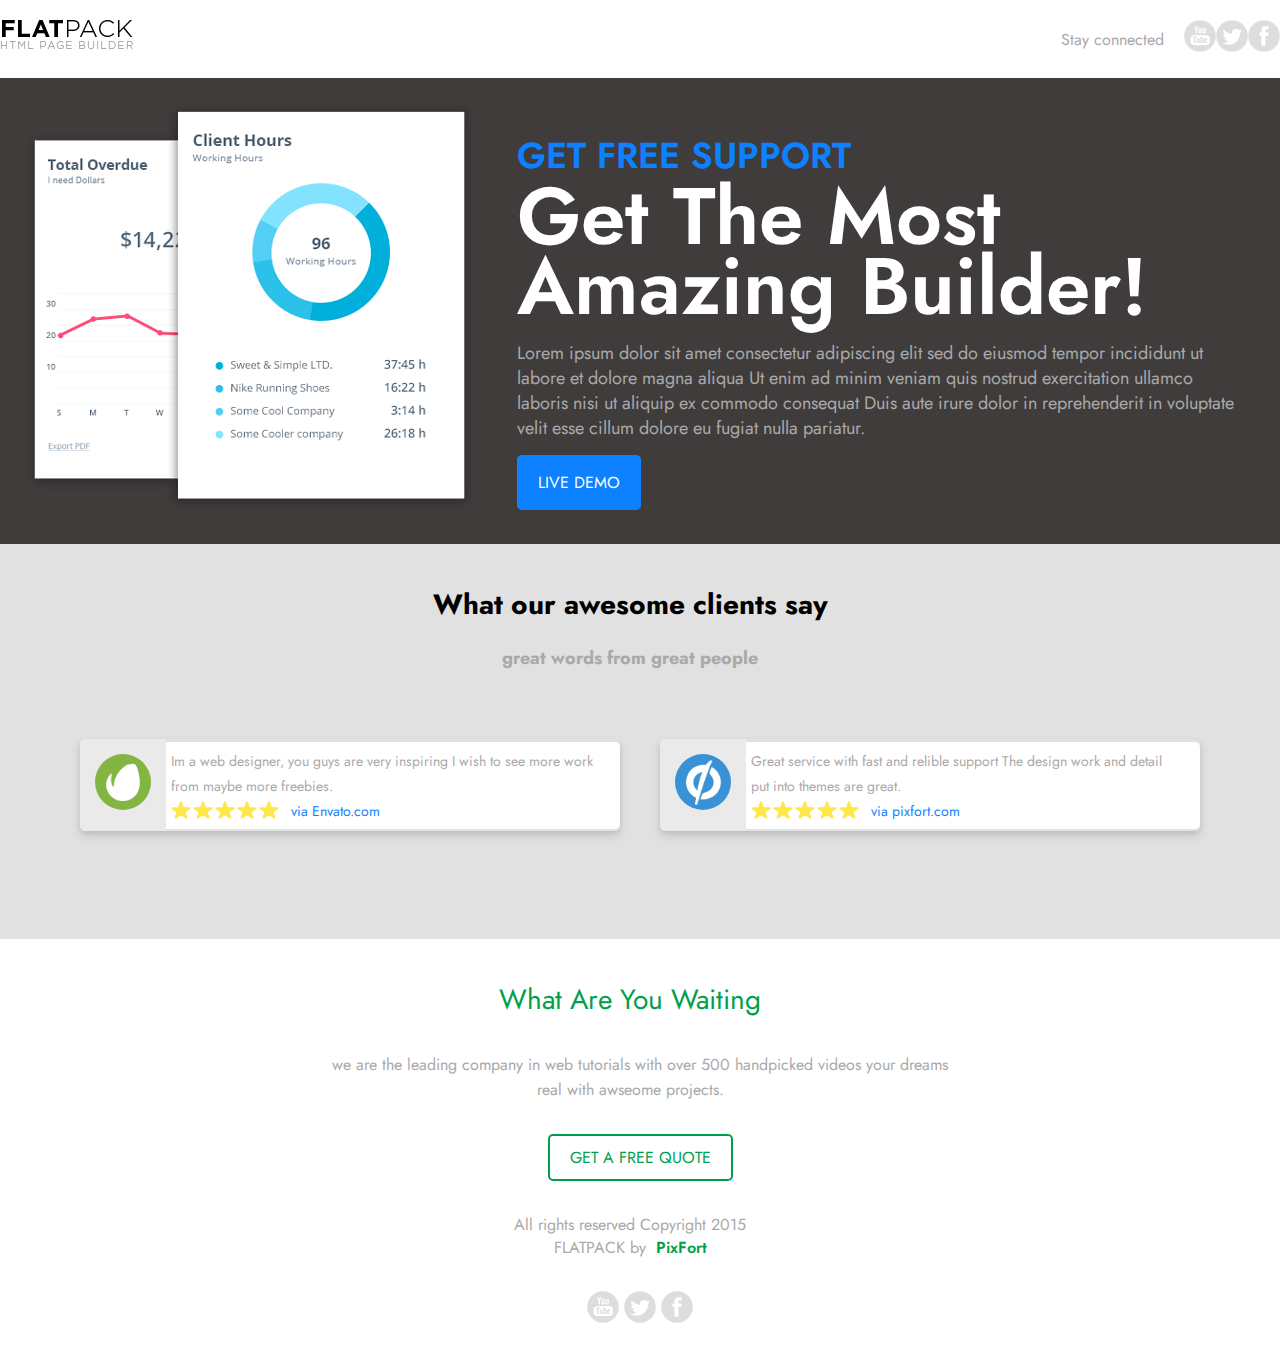
<file: Bai1/index.html>
<!DOCTYPE html>
<html lang="en">

<head>

    <meta charset="utf-8">
    <title></title>

    <link href="stylesheets/font-awesome.css" rel="stylesheet">

    <link rel="shortcut icon" href="images/favicon.ico">
    <link rel="apple-touch-icon" href="images/apple-touch-icon.png">
    <link rel="apple-touch-icon" sizes="72x72" href="images/apple-touch-icon-72x72.png">
    <link rel="apple-touch-icon" sizes="114x114" href="images/apple-touch-icon-114x114.png">
    <link href="https://fonts.googleapis.com/css2?family=Jost:wght@400;500;600;700&display=swap" rel="stylesheet">
    <link rel="stylesheet" href="css/style.css">
</head>

<body>

    <div id="page" class="page">

        <div class="header pixfort_normal_1" id="section_normal_1">
            <div class="header_style pix_builder_bg">
                <div class="container">
                    <div class="sixteen columns">
                        <div class="one-third column">
                            <img src="images/1_normal/logo.png" alt="">
                        </div>
                        <div class="two-thirds column">
                            <div class="htext_style">
                                <span class="editContent">
                                    <span class="pix_text">Stay connected</span>
                                </span>
                            </div>

                            <a href="#" class="slow_fade social_button"><img src="images/social_icons/yt.png"
                                    alt=""></a>
                            <a href="#" class="slow_fade social_button"><img src="images/social_icons/twitter.png"
                                    alt=""></a>
                            <a href="#" class="slow_fade social_button"><img src="images/social_icons/facebook.png"
                                    alt=""></a>

                        </div>
                    </div>
                </div><!-- container -->
            </div>
        </div>
        <div class="banner big_padding dark pix_builder_bg" id="section_normal_4_2">
            <div class="container">
                <div class="sixteen columns banner-content">
                    <div class="eight columns alpha pix_container">
                        <img src="images/main/software-img-4.png" class="img_style" alt="">
                    </div>
                    <div class="eight columns omega">
                        <span class="bold_text big_text blue_text editContent content1">GET FREE SUPPORT</span>
                        <p class="big_title bold_text editContent content2">Get The Most Amazing Builder!</p>
                        <p class="normal_text light_gray editContent content3">Lorem ipsum dolor sit amet consectetur
                            adipiscing elit sed do eiusmod tempor incididunt ut labore et dolore magna aliqua Ut enim ad
                            minim veniam quis nostrud exercitation ullamco laboris nisi ut aliquip ex commodo consequat
                            Duis aute irure dolor in reprehenderit in voluptate velit esse cillum dolore eu fugiat nulla
                            pariatur.</p>
                        <a href="#" class="live-demo pix_button btn_normal pix_button_flat blue_bg bold_text">
                            <i class="pi pixicon-eye"></i>
                            <span class="demo-content">LIVE DEMO</span>
                        </a>
                    </div>
                </div>
            </div>
        </div>
        <div class="pixfort_normal_1 about" id="section_normal_6">
            <div class="envato_unbounce pix_builder_bg">
                <div class="container">
                    <h3 class="L1_style">
                        <span class="editContent pix_text">What our awesome clients say</span>
                    </h3>
                    <h5 class="L2_style">
                        <span class="editContent pix_text">great words from great people</span>
                    </h5>
                    <div class="about-content">
                        <div class="eight columns stbox alpha">
                            <div class="box_1 pix_builder_bg">
                                <div class="b_style">
                                    <img src="images/testimonials/envato-logo.png" class="logo_style" alt="">
                                </div>
                                <div class="txt_style">
                                    <p class="txt editContent">Im a web designer, you guys are very inspiring I wish to
                                        see more work from maybe more freebies.</p>
                                    <span class="stars_span">
                                        <img src="images/1_normal/stars.original.png" alt="">
                                        <span class="env_st editContent ">
                                            <span class="pix_text">via Envato.com</span>
                                        </span>
                                    </span>
                                </div>
                            </div>
                        </div>
                        <div class="eight columns stbox omega">
                            <div class="box_2 pix_builder_bg">
                                <div class="b_style">
                                    <img src="images/testimonials/unboune-logo.png" class="logo_style" alt="">
                                </div>
                                <div class="txt_style">
                                    <p class="txt editContent">Great service with fast and relible support The design
                                        work and detail put into themes are great.</p>
                                    <span class="stars_span">
                                        <img src="images/1_normal/stars.original.png" alt="">
                                        <span class="env_st editContent ">
                                            <span class="pix_text">via pixfort.com</span>
                                        </span>
                                    </span>
                                </div>
                            </div>
                        </div>
                    </div>
                </div>
            </div>
        </div>
        <div class="footer pixfort_agency_14" id="section_agency_5">
            <div class="foot_st pix_builder_bg">
                <div class="container ">
                    <div class="sixteen columns center_text footer-content">
                        <div class="f1_style"><span class="editContent"><span class="pix_text">What Are You
                                    Waiting</span></span></div>
                        <div class="f2_style"><span class="editContent"><span class="pix_text">we are the leading
                                    company in web tutorials with over 500 handpicked videos your dreams real with
                                    awseome projects.</span></span></div>
                        <div class="second_link">
                            <span class="get_2_btn "><a class="slow_fade" href="#">GET A FREE QUOTE</a></span>
                        </div>
                        <div class="rights_st"><span class="editContent"><span class="pix_text">All rights reserved
                                    Copyright 2015</span></span></div>
                        <span class="editContent">
                            <span class="pix_text">
                                <span class="rights_st">FLATPACK by&nbsp;</span> <span class="pixfort_st">PixFort</span>
                            </span>
                        </span>
                        <div class="clearfix"></div>
                        <div class="center_btn center_text pix_inline_block">
                            <a href="#" class="slow_fade social_button "><img src="images/social_icons/yt.png"></a>
                            <a href="#" class="slow_fade social_button"><img src="images/social_icons/twitter.png"></a>
                            <a href="#" class="slow_fade social_button"><img src="images/social_icons/facebook.png"></a>
                        </div>
                    </div>
                </div>
            </div>
        </div>
    </div>


</body>

</html>
</file>
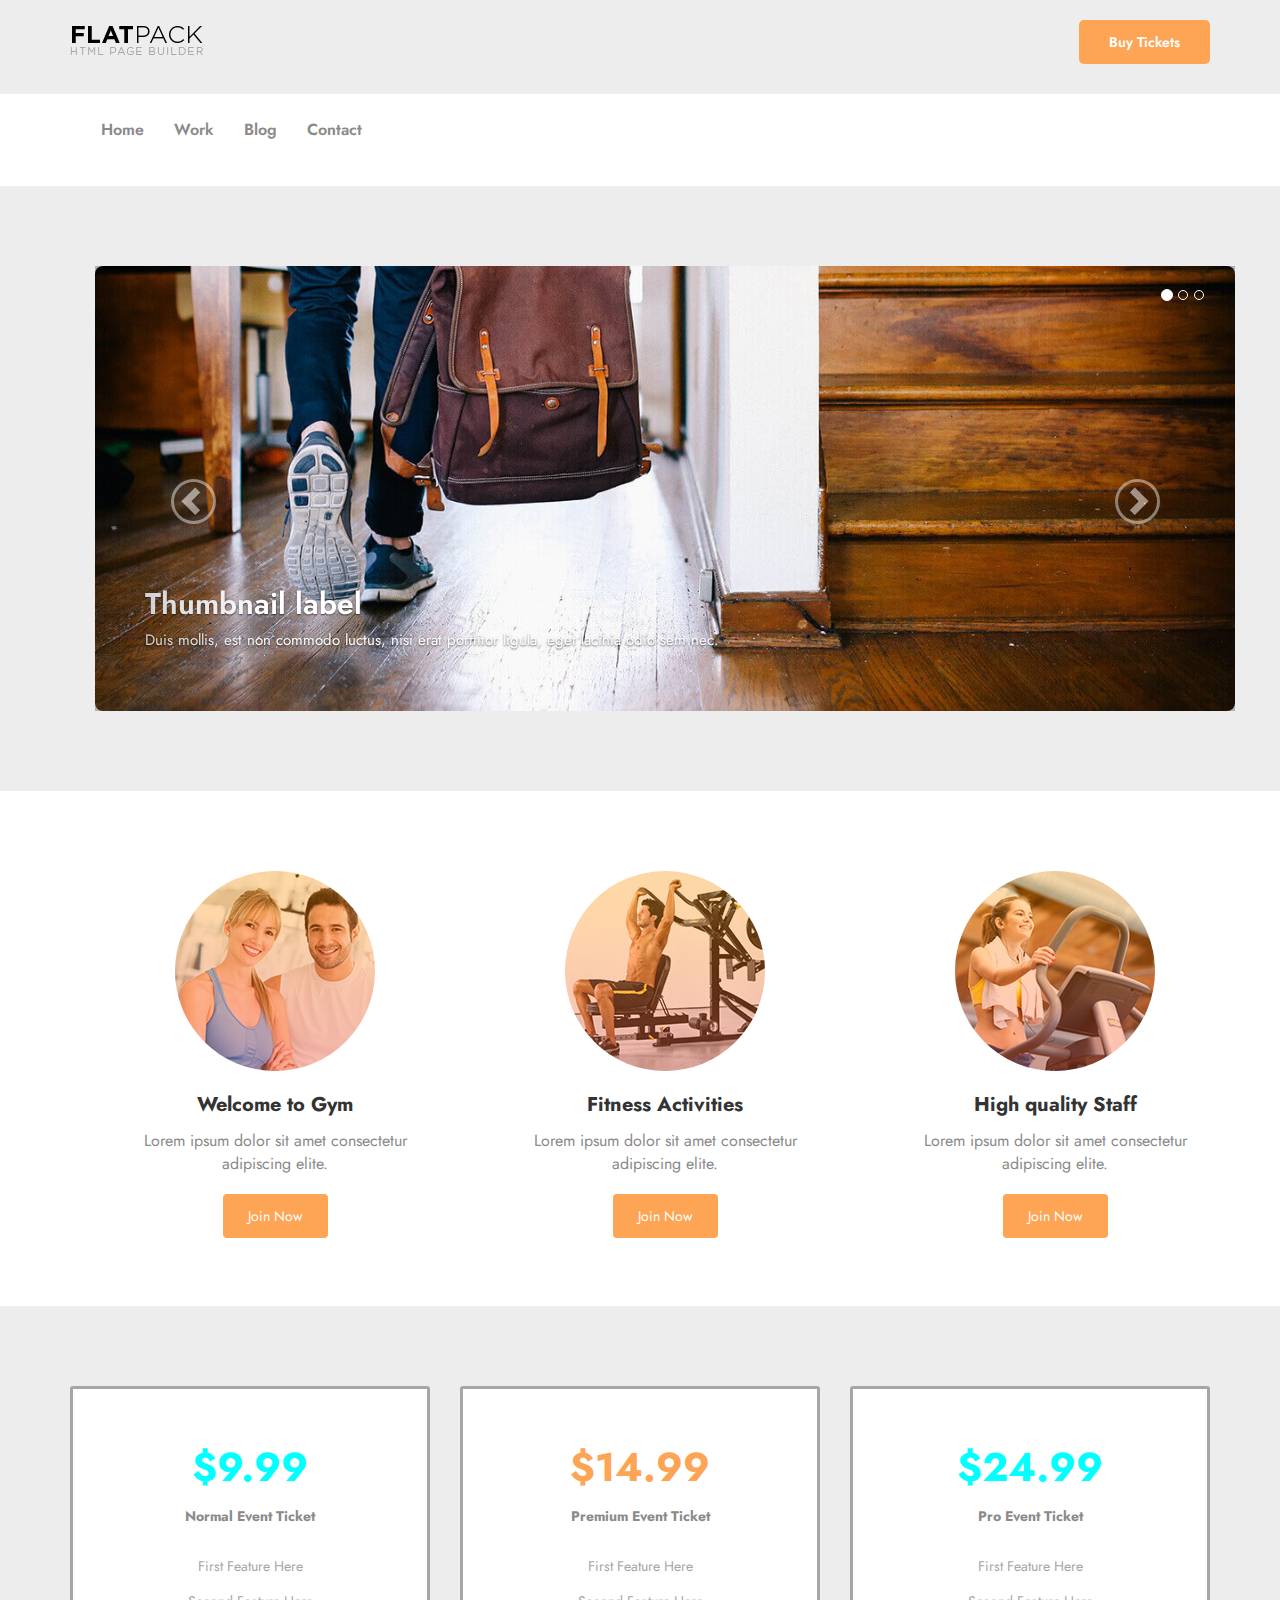
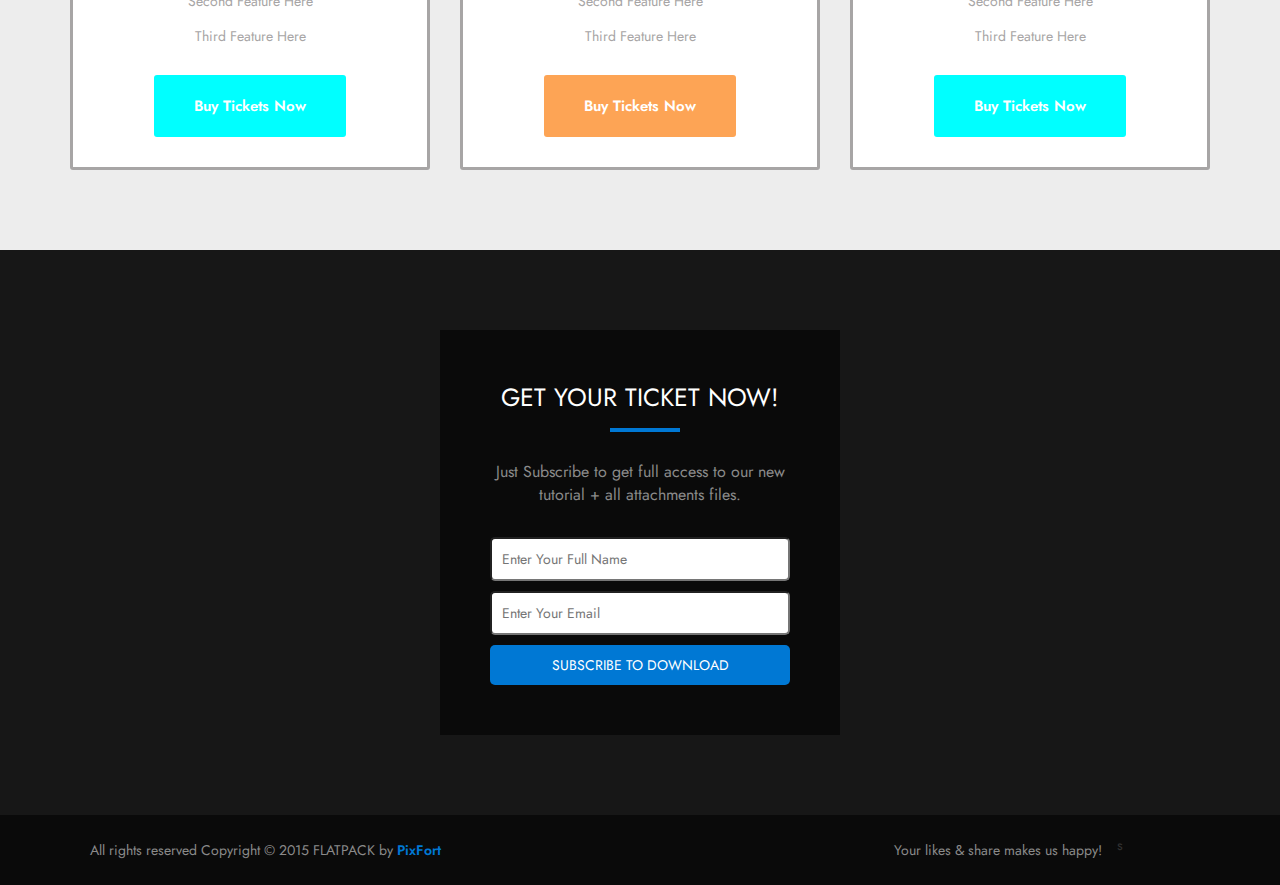
<file: Bai2/index.html>
<!DOCTYPE html>
<html lang="en">

<head>
    <meta charset="utf-8">
    <title></title>
    <link href="stylesheets/font-awesome.css" rel="stylesheet">
    <link rel="shortcut icon" href="images/favicon.ico">
    <link rel="apple-touch-icon" href="images/apple-touch-icon.png">
    <link rel="apple-touch-icon" sizes="72x72" href="images/apple-touch-icon-72x72.png">
    <link rel="apple-touch-icon" sizes="114x114" href="images/apple-touch-icon-114x114.png">
    <link rel="stylesheet" href="https://maxcdn.bootstrapcdn.com/bootstrap/3.4.1/css/bootstrap.min.css">
    <link rel="stylesheet" href="https://cdnjs.cloudflare.com/ajax/libs/font-awesome/6.4.2/css/all.min.css"
        integrity="sha512-z3gLpd7yknf1YoNbCzqRKc4qyor8gaKU1qmn+CShxbuBusANI9QpRohGBreCFkKxLhei6S9CQXFEbbKuqLg0DA=="
        crossorigin="anonymous" referrerpolicy="no-referrer" />
    <link href="https://fonts.googleapis.com/css2?family=Jost:wght@400;500;600;700&display=swap" rel="stylesheet">
    <link rel="stylesheet" href="css/style.css">
</head>

<body>
    <div id="page" class="page">
        <div class="light_gray_bg small_padding pix_builder_bg" id="section_text_2">
            <div class="container header-1">
                <div class="eight columns alpha mobile_center">
                    <img class="extra_small_padding padding_left_10" src="images/main/logo.png" alt="">
                </div>
                <div class="eight columns omega right_text mobile_center">
                    <a href="#" class="pix_button btn_normal small_wide_button small_bold bold_text orange_bg ">
                        <span>Buy Tickets</span>
                    </a>
                </div>
            </div>
        </div>
        <div class="" id="section_header_1">
            <div class="header_style header_nav_1 pix_builder_bg">
                <div class="container">
                    <div class="sixteen columns firas2">
                        <nav role="navigation" class="navbar navbar-white navbar-embossed navbar-lg pix_nav_1">
                            <div class="containerss">
                                <!-- <div class="navbar-header">
                                    <button data-target="#navbar-collapse-02" data-toggle="collapse"
                                        class="navbar-toggle" type="button">
                                        <span class="sr-only"></span>
                                    </button>

                                </div> -->
                                <div id="navbar-collapse-02" class="collapse navbar-collapse">
                                    <ul class="nav navbar-nav navbar-left">
                                        <li class="active propClone"><a href="#">Home</a></li>
                                        <li class="propClone"><a href="#">Work</a></li>
                                        <li class="propClone"><a href="#">Blog</a></li>
                                        <li class="propClone"><a href="#">Contact</a></li>
                                    </ul>
                                </div>
                                <div class="padding_25 right_socials">
                                    <ul class="bottom-icons">
                                        <li class="nav-icon"><i class="fa-brands fa-facebook-f fa-xl"
                                                style="color: #8b8a8a;"></i></li>
                                        <li class="nav-icon"><i class="fa-brands fa-instagram fa-xl"
                                                style="color: #8b8a8a;"></i></li>
                                        <li class="nav-icon"><i class="fa-brands fa-twitter fa-xl"
                                                style="color: #8b8a8a;"></i></li>
                                    </ul>
                                </div>

                                <!-- /.navbar-collapse -->
                            </div><!-- /.container -->
                        </nav>
                    </div>
                </div><!-- container -->
            </div>
        </div>
        <div class="pixfort_pix_slider pix_builder_bg" id="section_slider">
            <div class="container">
                <div class="sixteen columns">
                    <div id="myCarousel" class="carousel slide" data-ride="carousel">
                        <!-- Indicators -->
                        <ol class="carousel-indicators">
                            <li data-target="#myCarousel" data-slide-to="0" class="active"></li>
                            <li data-target="#myCarousel" data-slide-to="1"></li>
                            <li data-target="#myCarousel" data-slide-to="2"></li>
                        </ol>
                        <!-- Wrapper for slides -->
                        <div class="carousel-inner">
                            <div class="item active">
                                <img src="images/main/image-1.jpg" alt="">
                                <div class="carousel-caption editContent">
                                    <h3>Thumbnail label</h3>
                                    <p>Duis mollis, est non commodo luctus, nisi erat porttitor ligula, eget lacinia
                                        odio sem nec.</p>
                                </div>
                            </div>
                            <div class="item">
                                <img src="images/main/image-2.jpg" alt="">
                                <div class="carousel-caption editContent">
                                    <h3>Thumbnail label</h3>
                                    <p>Duis mollis, est non commodo luctus, nisi erat porttitor ligula, eget lacinia
                                        odio sem nec.</p>
                                </div>
                            </div>
                            <div class="item">
                                <img src="images/main/image-3.jpg" alt="">
                                <div class="carousel-caption editContent">
                                    <h3>Thumbnail label</h3>
                                    <p>Duis mollis, est non commodo luctus, nisi erat porttitor ligula, eget lacinia
                                        odio sem nec.</p>
                                </div>
                            </div>
                        </div>
                        <!-- Controls -->
                        <a class="left carousel-control" href="#myCarousel" data-slide="prev">
                            <span class="glyphicon glyphicon-chevron-left"></span>
                            <span class="sr-only">Previous</span>
                        </a>
                        <a class="right carousel-control" href="#myCarousel" data-slide="next">
                            <span class="glyphicon glyphicon-chevron-right"></span>
                            <span class="sr-only">Next</span>
                        </a>
                    </div>
                </div>
            </div><!-- /.container -->
        </div>
        <div class="pixfort_gym_13 pix_builder_bg" id="section_gym_4">
            <div class="gym_life">
                <div class="container">
                    <div class="sixteen columns  gym_life">

                        <div class="top_padding">
                            <div class="one-third column alpha">
                                <div class="part_st">
                                    <div class="img_gym_st"><img src="images/13_gym/1.jpg" class="logo_style" alt="">
                                    </div>
                                    <div class="text_gym_style">
                                        <p class="gym_st"><span class="editContent">Welcome to Gym</span></p>
                                        <p class="gym_text"><span class="editContent">Lorem ipsum dolor sit amet
                                                consectetur adipiscing elite.</span></p>
                                    </div>

                                    <span class="link_3_btn editContent"><a class="slow_fade pix_text join-gym"
                                            href="#">Join
                                            Now</a></span>
                                </div>
                            </div>
                            <div class="one-third column ">
                                <div class="part_st">
                                    <div class="img_gym_st"><img src="images/13_gym/2.jpg" class="logo_style" alt="">
                                    </div>
                                    <div class="text_gym_style">
                                        <p class="gym_st"><span class="editContent">Fitness Activities</span></p>
                                        <p class="gym_text"><span class="editContent">Lorem ipsum dolor sit amet
                                                consectetur adipiscing elite.</span></p>
                                    </div>
                                    <span class="link_3_btn editContent"><a class="slow_fade pix_text join-gym"
                                            href="#">Join
                                            Now</a></span>
                                </div>
                            </div>
                            <div class="one-third column  omega">
                                <div class="part_st">
                                    <div class="img_gym_st"><img src="images/13_gym/3.jpg" class="logo_style" alt="">
                                    </div>
                                    <div class="text_gym_style">
                                        <p class="gym_st"><span class="editContent">High quality Staff</span></p>
                                        <p class="gym_text"><span class="editContent">Lorem ipsum dolor sit amet
                                                consectetur adipiscing elite.</span></p>
                                    </div>
                                    <span class="link_3_btn editContent">
                                        <a class="slow_fade pix_text join-gym" href="#">Join Now</a>
                                    </span>
                                </div>
                            </div>
                        </div>
                    </div>
                </div>
            </div>
        </div>
        <div class="center_text  padding_bottom_60 light_gray_bg pix_builder_bg" id="section_intro_title">
            <div class="container title">
                <div class="one-third column">
                    <div class="flat_pricing pix_builder_bg">
                        <p class="big_title blue_text price editContent">
                            <strong>$9.99</strong>
                        </p>
                        <p class="light_gray editContent event">
                            <strong>Normal Event Ticket</strong>
                        </p>
                        <ul class="flat_pricing_list light_gray">
                            <li class="pix_text">
                                <span class="editContent">
                                    First Feature Here
                                </span>
                            </li>
                            <li class="pix_text">
                                <span class="editContent">
                                    Second Feature Here
                                </span>
                            </li>
                            <li class="pix_text">
                                <span class="editContent">
                                    Third Feature Here
                                </span>
                            </li>
                        </ul>
                        <a href="#" class="active_bg_open pix_button btn_normal btn_big bold_text blue_bg ">
                            <span>Buy Tickets Now</span>
                        </a>
                    </div>
                </div>
                <div class="one-third column">
                    <div class="flat_pricing pix_builder_bg">
                        <p class="big_title price-orange margin_bottom_10 editContent">
                            <strong>$14.99</strong>
                        </p>
                        <p class="light_gray editContent event">
                            <strong>Premium Event Ticket</strong>
                        </p>
                        <ul class="flat_pricing_list light_gray">
                            <li class="pix_text">
                                <span class="editContent">
                                    First Feature Here
                                </span>
                            </li>
                            <li class="pix_text">
                                <span class="editContent">
                                    Second Feature Here
                                </span>
                            </li>
                            <li class="pix_text">
                                <span class="editContent">
                                    Third Feature Here
                                </span>
                            </li>
                        </ul>
                        <a href="#" class="active_bg_open pix_button btn_normal btn_big bold_text orange_bg ">
                            <span>Buy Tickets Now</span>
                        </a>
                    </div>
                </div>
                <div class="one-third column">
                    <div class="flat_pricing pix_builder_bg">
                        <p class="big_title price blue_text editContent">
                            <strong>$24.99</strong>
                        </p>
                        <p class="light_gray editContent event">
                            <strong>Pro Event Ticket</strong>
                        </p>
                        <ul class="flat_pricing_list light_gray">
                            <li class="pix_text">
                                <span class="editContent">
                                    First Feature Here
                                </span>
                            </li>
                            <li class="pix_text">
                                <span class="editContent">
                                    Second Feature Here
                                </span>
                            </li>
                            <li class="pix_text">
                                <span class="editContent">
                                    Third Feature Here
                                </span>
                            </li>
                        </ul>
                        <a href="#" class="active_bg_open pix_button btn_normal btn_big bold_text blue_bg ">
                            <span>Buy Tickets Now</span>
                        </a>
                    </div>
                </div>
            </div>
        </div>
        <div class="pixfort_party_15" id="section_party_3">
            <div class="subscribe pix_builder_bg">
                <div class="container">
                    <div class="sixteen columns party-content">
                        <div class="text_input pix_builder_bg party-item">
                            <div class="headtext_style">
                                <span class="editContent">
                                    <span class="pix_text party">
                                        GET YOUR TICKET NOW!
                                    </span>
                                </span>
                            </div>
                            <div class="segment pix_builder_bg">
                                <div class="line"></div>
                            </div>
                            <span class="editContent bodytext_style">
                                <p class="subtext_style">
                                    Just Subscribe to get full access to our new tutorial + all attachments files.
                                </p>
                            </span>
                            <div class="contact_st">
                                <form id="contact_form" pix-confirm="hidden_pix_15">
                                    <div id="result"></div>
                                    <input type="text" name="name" id="name" placeholder="Enter Your Full Name"
                                        class="pix_text">
                                    <input type="email" name="email" id="email" placeholder="Enter Your Email"
                                        class="pix_text">
                                    <button class="subscribe_btn pix_text" id="submit_btn_15">
                                        <span class="editContent">SUBSCRIBE TO DOWNLOAD</span>
                                    </button>
                                </form>
                            </div>
                        </div>
                    </div>
                </div>
            </div>
        </div>
        <!-- <div id="hidden_pix_15" class="confirm_page confirm_page_15 pix_builder_bg">
            <div class="pixfort_party_15">
                <div class="confirm_header">
                    <span class="editContent">
                        <span class="pix_text">
                            Thank You Very Much!
                        </span>
                    </span>
                </div>
                <div class="confirm_text">
                    <span class="editContent">
                        <span class="pix_text">
                            Lorem ipsum dolor sit amet consectetur adipiscing elit sed do eiusmod tempor incididunt.
                        </span>
                    </span>
                </div>
                <div class="center_text padding_bottom_60">
                    <ul class="bottom-icons confirm_icons center_text big_title pix_inline_block">
                        <li><a class="pi pixicon-facebook6 white" href="#fakelink"></a></li>
                        <li><a class="pi pixicon-twitter6 white" href="#fakelink"></a></li>
                        <li><a class="pi pixicon-googleplus7 white" href="#fakelink"></a></li>
                    </ul>
                </div>
            </div>
        </div> -->
        <div class="pixfort_party_15" id="section_party_4">
            <div class="foot_st pix_builder_bg">
                <div class="container">
                    <div class="sixteen columns party-4-content">
                        <div class="seven columns alpha">
                            <span class="editContent">
                                <span class="pix_text">
                                    <span class="rights_st"> All rights reserved Copyright © 2015 FLATPACK by
                                        <span class="pixfort_st">PixFort</span>
                                    </span>
                                </span>
                            </span>
                        </div>
                        <div class="nine columns omega footer-right">
                            <div class="socbuttons">
                                <div class="likes_st">
                                    <span class="editContent">
                                        <span class="pix_text">Your likes &amp; share makes us happy!</span>
                                    </span>
                                </div>
                            </div>
                            <div class="soc_icons pix_builder_bg">
                                <ul class="bottom-icons">
                                    <li class="party4-icon"><i class="fa-brands fa-facebook-f fa-xl"
                                            style="color: #8b8a8a;"></i>s</li>
                                    <li class="party4-icon"><i class="fa-brands fa-instagram fa-xl"
                                            style="color: #8b8a8a;"></i></li>
                                    <li class="party4-icon"><i class="fa-brands fa-twitter fa-xl"
                                            style="color: #8b8a8a;"></i></li>
                                </ul>
                            </div>
                        </div>
                    </div>
                </div>
            </div>
        </div>
    </div>
    <script src="https://ajax.googleapis.com/ajax/libs/jquery/3.6.4/jquery.min.js"></script>
    <script src="https://maxcdn.bootstrapcdn.com/bootstrap/3.4.1/js/bootstrap.min.js"></script>
</body>

</html>
</file>
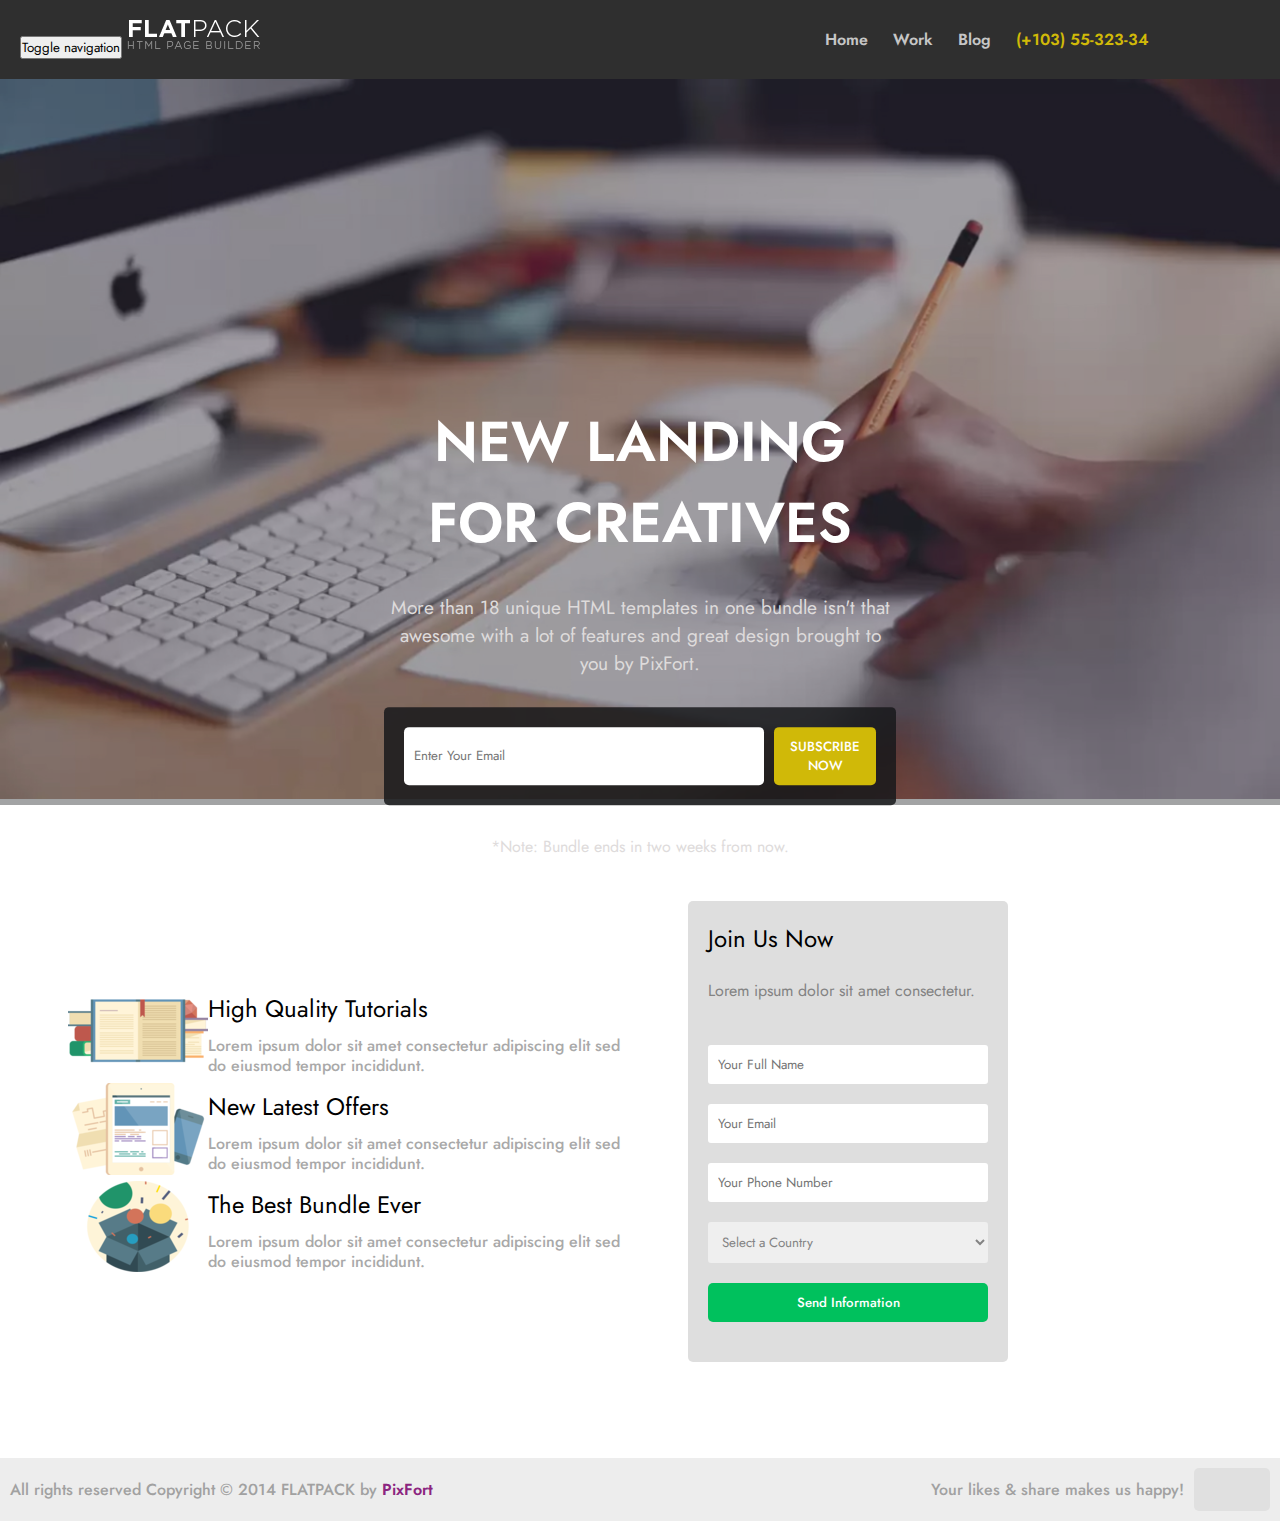
<file: Bai3/index.html>
<!DOCTYPE html>
<html lang="en">

<head>
    <meta charset="utf-8">
    <title></title>
    <link href="stylesheets/font-awesome.css" rel="stylesheet">
    <link rel="shortcut icon" href="images/favicon.ico">
    <link rel="apple-touch-icon" href="images/apple-touch-icon.png">
    <link rel="apple-touch-icon" sizes="72x72" href="images/apple-touch-icon-72x72.png">
    <link rel="apple-touch-icon" sizes="114x114" href="images/apple-touch-icon-114x114.png">
    <link rel="stylesheet" href="https://cdnjs.cloudflare.com/ajax/libs/font-awesome/6.4.2/css/all.min.css"
        integrity="sha512-z3gLpd7yknf1YoNbCzqRKc4qyor8gaKU1qmn+CShxbuBusANI9QpRohGBreCFkKxLhei6S9CQXFEbbKuqLg0DA=="
        crossorigin="anonymous" referrerpolicy="no-referrer" />
    <link rel="preconnect" href="https://fonts.googleapis.com">
    <link rel="preconnect" href="https://fonts.gstatic.com" crossorigin>
    <link href="https://fonts.googleapis.com/css2?family=Jost:wght@400;500;600;700&display=swap" rel="stylesheet">
    <link rel="stylesheet" href="css/style.css">
</head>

<body>

    <div id="page" class="page">
        <div class="pixfort_normal_1" id="section_header_2_dark">
            <div class=" header_nav_1 dark pix_builder_bg">
                <div class="container">
                    <div class="sixteen columns firas2">
                        <nav role="navigation" class="navbar navbar-white navbar-embossed navbar-lg pix_nav_1">
                            <div class="containerss">
                                <div class="navbar-header">
                                    <button data-target="#navbar-collapse-02" data-toggle="collapse"
                                        class="navbar-toggle pix_text" type="button">
                                        <span class="sr-only ">Toggle navigation</span>
                                    </button>
                                    <img src="images/main/logo-dark.png" class="pix_nav_logo" alt="">
                                </div>
                                <div id="navbar-collapse-02" class="collapse navbar-collapse">
                                    <ul class="nav navbar-nav navbar-right">
                                        <li class="active propClone"><a href="#">Home</a></li>
                                        <li class="propClone"><a href="#">Work</a></li>
                                        <li class="propClone"><a href="#">Blog</a></li>
                                        <li class="propClone"><span class="text_span editContent">(+103)
                                                55-323-34</span></li>
                                        <li class="propClone icon-item"><i class="fa-brands fa-facebook-f fa-xl"
                                                style="color: #c6c6c6;"></i></li>
                                        <li class="propClone icon-item"><i class="fa-brands fa-instagram fa-xl"
                                                style="color: #c6c6c6;"></i></li>
                                        <li class="propClone icon-item"><i class="fa-brands fa-twitter fa-xl"
                                                style="color: #c6c6c6;"></i></li>
                                    </ul>
                                </div><!-- /.navbar-collapse -->
                            </div><!-- /.container -->
                        </nav>
                    </div>
                </div><!-- container -->
            </div>
        </div>
        <div class="pixfort_normal_1 creative_video_header" id="section_pix_4">
            <div class="has-video creative_header">
                <div class="mask"></div>
                <div class="overlay"></div>
                <div class="pix_video_div section_video">
                    <video autoplay="" poster="images/video/video_bg.jpg" class="bgvid" loop="">
                        <source src="images/video/video_bg.webm" type="video/webm">
                        <source src="images/video/video_bg.mp4" type="video/mp4">
                        <source src="images/video/video_bg.ogv" type="video/ogv">
                    </video>
                </div>
                <div class="section_wrapper clearfix">
                    <div class="container">
                        <div class="sixteen columns context_style">
                            <div class="title_style">
                                <span class="editContent">
                                    <span class="pix_text">NEW LANDING FOR CREATIVES</span>
                                </span>
                            </div>
                            <div class="subtitle_style">
                                <span class="creative_h_text">
                                    <span class="editContent"><span class="pix_text">More than 18 unique HTML templates
                                            in one bundle isn't that awesome with a lot of features and great design
                                            brought to you by PixFort.</span></span>
                                </span>
                            </div>
                            <div class="email_subscribe pix_builder_bg">
                                <form id="contact_form" pix-confirm="hidden_pix_1">
                                    <input type="email" name="email" id="email" placeholder="Enter Your Email"
                                        class="pix_text">
                                    <button class="subscribe_btn pix_text" id="subscribe_btn_1">SUBSCRIBE NOW</button>
                                    <div id="result"></div>
                                </form>
                            </div>
                            <div class="note_st">
                                <span class="creative_note"><span class="editContent"><span class="pix_text">*Note:
                                            Bundle ends in two weeks from now.</span></span></span>
                            </div>
                        </div>
                    </div><!-- container -->
                </div>
            </div>
        </div>
        <!-- <div id="hidden_pix_1" class="confirm_page confirm_page_1 pix_builder_bg">
            <div class="pixfort_normal_1">
                <div class="confirm_logo">
                    <span class="conf_img">
                        <img src="images/video/confirm1.png" alt="">
                    </span>
                </div>
                <div class="confirm_header">
                    <span class="editContent">
                        <span class="pix_text">THANK YOU FOR SUBSCRIPTION</span>
                    </span>
                </div>
                <div class="confirm_text">
                    <span class="editContent">
                        <span class="pix_text">Our service is astonishingly thin and light.</span>
                    </span>
                </div>
                <div class="confirm_social">
                    <div class="confirm_social_box pix_builder_bg">
                        <a href="https://twitter.com/share" class="twitter-share-button" data-via="pixfort"
                            data-count="none">Tweet</a>
                        <span class="confirm_gp">
                            <span class="g-plusone " data-size="medium" data-annotation="none"></span>
                        </span>
                        <div class="fb-like"
                            data-href="http://themeforest.net/item/flatpack-landing-pages-pack-with-page-builder/10591107"
                            data-layout="button" data-action="like" data-show-faces="false" data-share="false"></div>
                    </div>
                </div>
            </div>
        </div> -->
        <div class="section_pointer" pix-name="video"></div>
        <div class="pixfort_university_6" id="section_university_5">
            <div class="join_us_section pix_builder_bg">
                <div class="container">
                    <div class="sixteen columns university-content">
                        <div class="ten columns  alpha">
                            <div class="zone_left">
                                <div class="psingle_item">
                                    <div class="icon_st"> <img src="images/6_university/icon_1.png" alt=""></div>
                                    <div class="text_st">
                                        <h3 class="title_st editContent">High Quality Tutorials</h3>
                                        <h6 class="subject_st editContent">Lorem ipsum dolor sit amet consectetur
                                            adipiscing elit sed do eiusmod tempor incididunt.</h6>
                                    </div>
                                </div>
                                <div class="clearfix"></div>
                                <div class="psingle_item">
                                    <div class="icon_st"> <img src="images/6_university/icon_2.png" alt=""></div>
                                    <div class="text_st">
                                        <p class="title_st editContent">New Latest Offers</p>
                                        <p class="subject_st editContent">Lorem ipsum dolor sit amet consectetur
                                            adipiscing elit sed do eiusmod tempor incididunt.</p>
                                    </div>
                                </div>
                                <div class="clearfix"></div>
                                <div class="psingle_item">
                                    <div class="icon_st"> <img src="images/6_university/icon_3.png" alt=""></div>
                                    <div class="text_st">
                                        <p class="title_st editContent">The Best Bundle Ever</p>
                                        <p class="subject_st editContent">Lorem ipsum dolor sit amet consectetur
                                            adipiscing elit sed do eiusmod tempor incididunt.</p>
                                    </div>
                                </div>
                            </div>
                        </div>
                        <div class="six columns omega">
                            <div class="substyle pix_builder_bg">
                                <div class="title-style"><span class="editContent"><span class="pix_text">Join Us
                                            Now</span></span></div>
                                <br>
                                <div class="text-style">
                                    <span class="editContent"><span class="pix_text">Lorem ipsum dolor sit amet
                                            consectetur.</span></span>
                                </div><br>
                                <!-- <div class="clearfix"></div> -->
                                <form id="contact_form" pix-confirm="hidden_pix_6">
                                    <div id="result"></div>
                                    <input type="text" name="name" id="name" placeholder="Your Full Name"
                                        class="pix_text">
                                    <input type="email" name="email" id="email" placeholder="Your Email"
                                        class="pix_text">
                                    <input type="text" name="number" id="number" placeholder="Your Phone Number"
                                        class="pix_text">
                                    <div class="select_st">
                                        <select id="countries" name="countries" class="pix_text">
                                            <option value="">Select a Country</option>
                                            <option value="Afghanistan">Afghanistan</option>
                                            <option value="Aland Islands">Aland Islands</option>
                                            <option value="Albania">Albania</option>
                                            <option value="Algeria">Algeria</option>
                                            <option value="American Samoa">American Samoa</option>
                                            <option value="Andorra">Andorra</option>
                                            <option value="Angola">Angola</option>
                                            <option value="Anguilla">Anguilla</option>
                                            <option value="Antarctica">Antarctica</option>
                                            <option value="Antigua and Barbuda">Antigua and Barbuda</option>
                                            <option value="Argentina">Argentina</option>
                                            <option value="Armenia">Armenia</option>
                                            <option value="Aruba">Aruba</option>
                                            <option value="Australia">Australia</option>
                                            <option value="Austria">Austria</option>
                                            <option value="Azerbaijan">Azerbaijan</option>
                                            <option value="Bahamas">Bahamas</option>
                                            <option value="Bahrain">Bahrain</option>
                                            <option value="Bangladesh">Bangladesh</option>
                                            <option value="Barbados">Barbados</option>
                                            <option value="Belarus">Belarus</option>
                                            <option value="Belgium">Belgium</option>
                                            <option value="Belize">Belize</option>
                                            <option value="Benin">Benin</option>
                                            <option value="Bermuda">Bermuda</option>
                                            <option value="Bhutan">Bhutan</option>
                                            <option value="Bolivia">Bolivia</option>
                                            <option value="Bosnia and Herzegovina">Bosnia and Herzegovina</option>
                                            <option value="Botswana">Botswana</option>
                                            <option value="Bouvet Island">Bouvet Island</option>
                                            <option value="Brazil">Brazil</option>
                                            <option value="British Indian Ocean Territory">British Indian Ocean
                                                Territory</option>
                                            <option value="Brunei Darussalam">Brunei Darussalam</option>
                                            <option value="Bulgaria">Bulgaria</option>
                                            <option value="Burkina Faso">Burkina Faso</option>
                                            <option value="Burundi">Burundi</option>
                                            <option value="Cambodia">Cambodia</option>
                                            <option value="Cameroon">Cameroon</option>
                                            <option value="Canada">Canada</option>
                                            <option value="Cape Verde">Cape Verde</option>
                                            <option value="Cayman Islands">Cayman Islands</option>
                                            <option value="Central African Republic">Central African Republic</option>
                                            <option value="Chad">Chad</option>
                                            <option value="Chile">Chile</option>
                                            <option value="China">China</option>
                                            <option value="Christmas Island">Christmas Island</option>
                                            <option value="Cocos (Keeling) Islands">Cocos (Keeling) Islands</option>
                                            <option value="Colombia">Colombia</option>
                                            <option value="Comoros">Comoros</option>
                                            <option value="Congo">Congo</option>
                                            <option value="Congo, The Democratic Republic of The">Congo, The Democratic
                                                Republic of The</option>
                                            <option value="Cook Islands">Cook Islands</option>
                                            <option value="Costa Rica">Costa Rica</option>
                                            <option value="Cote D'ivoire">Cote D'ivoire</option>
                                            <option value="Croatia">Croatia</option>
                                            <option value="Cuba">Cuba</option>
                                            <option value="Cyprus">Cyprus</option>
                                            <option value="Czech Republic">Czech Republic</option>
                                            <option value="Denmark">Denmark</option>
                                            <option value="Djibouti">Djibouti</option>
                                            <option value="Dominica">Dominica</option>
                                            <option value="Dominican Republic">Dominican Republic</option>
                                            <option value="Ecuador">Ecuador</option>
                                            <option value="Egypt">Egypt</option>
                                            <option value="El Salvador">El Salvador</option>
                                            <option value="Equatorial Guinea">Equatorial Guinea</option>
                                            <option value="Eritrea">Eritrea</option>
                                            <option value="Estonia">Estonia</option>
                                            <option value="Ethiopia">Ethiopia</option>
                                            <option value="Falkland Islands (Malvinas)">Falkland Islands (Malvinas)
                                            </option>
                                            <option value="Faroe Islands">Faroe Islands</option>
                                            <option value="Fiji">Fiji</option>
                                            <option value="Finland">Finland</option>
                                            <option value="France">France</option>
                                            <option value="French Guiana">French Guiana</option>
                                            <option value="French Polynesia">French Polynesia</option>
                                            <option value="French Southern Territories">French Southern Territories
                                            </option>
                                            <option value="Gabon">Gabon</option>
                                            <option value="Gambia">Gambia</option>
                                            <option value="Georgia">Georgia</option>
                                            <option value="Germany">Germany</option>
                                            <option value="Ghana">Ghana</option>
                                            <option value="Gibraltar">Gibraltar</option>
                                            <option value="Greece">Greece</option>
                                            <option value="Greenland">Greenland</option>
                                            <option value="Grenada">Grenada</option>
                                            <option value="Guadeloupe">Guadeloupe</option>
                                            <option value="Guam">Guam</option>
                                            <option value="Guatemala">Guatemala</option>
                                            <option value="Guernsey">Guernsey</option>
                                            <option value="Guinea">Guinea</option>
                                            <option value="Guinea-bissau">Guinea-bissau</option>
                                            <option value="Guyana">Guyana</option>
                                            <option value="Haiti">Haiti</option>
                                            <option value="Heard Island and Mcdonald Islands">Heard Island and Mcdonald
                                                Islands</option>
                                            <option value="Holy See (Vatican City State)">Holy See (Vatican City State)
                                            </option>
                                            <option value="Honduras">Honduras</option>
                                            <option value="Hong Kong">Hong Kong</option>
                                            <option value="Hungary">Hungary</option>
                                            <option value="Iceland">Iceland</option>
                                            <option value="India">India</option>
                                            <option value="Indonesia">Indonesia</option>
                                            <option value="Iran, Islamic Republic of">Iran, Islamic Republic of</option>
                                            <option value="Iraq">Iraq</option>
                                            <option value="Ireland">Ireland</option>
                                            <option value="Isle of Man">Isle of Man</option>
                                            <option value="Israel">Israel</option>
                                            <option value="Italy">Italy</option>
                                            <option value="Jamaica">Jamaica</option>
                                            <option value="Japan">Japan</option>
                                            <option value="Jersey">Jersey</option>
                                            <option value="Jordan">Jordan</option>
                                            <option value="Kazakhstan">Kazakhstan</option>
                                            <option value="Kenya">Kenya</option>
                                            <option value="Kiribati">Kiribati</option>
                                            <option value="Korea, Democratic People's Republic of">Korea, Democratic
                                                People's Republic of</option>
                                            <option value="Korea, Republic of">Korea, Republic of</option>
                                            <option value="Kuwait">Kuwait</option>
                                            <option value="Kyrgyzstan">Kyrgyzstan</option>
                                            <option value="Lao People's Democratic Republic">Lao People's Democratic
                                                Republic</option>
                                            <option value="Latvia">Latvia</option>
                                            <option value="Lebanon">Lebanon</option>
                                            <option value="Lesotho">Lesotho</option>
                                            <option value="Liberia">Liberia</option>
                                            <option value="Libyan Arab Jamahiriya">Libyan Arab Jamahiriya</option>
                                            <option value="Liechtenstein">Liechtenstein</option>
                                            <option value="Lithuania">Lithuania</option>
                                            <option value="Luxembourg">Luxembourg</option>
                                            <option value="Macao">Macao</option>
                                            <option value="Macedonia, The Former Yugoslav Republic of">Macedonia, The
                                                Former Yugoslav Republic of</option>
                                            <option value="Madagascar">Madagascar</option>
                                            <option value="Malawi">Malawi</option>
                                            <option value="Malaysia">Malaysia</option>
                                            <option value="Maldives">Maldives</option>
                                            <option value="Mali">Mali</option>
                                            <option value="Malta">Malta</option>
                                            <option value="Marshall Islands">Marshall Islands</option>
                                            <option value="Martinique">Martinique</option>
                                            <option value="Mauritania">Mauritania</option>
                                            <option value="Mauritius">Mauritius</option>
                                            <option value="Mayotte">Mayotte</option>
                                            <option value="Mexico">Mexico</option>
                                            <option value="Micronesia, Federated States of">Micronesia, Federated States
                                                of</option>
                                            <option value="Moldova, Republic of">Moldova, Republic of</option>
                                            <option value="Monaco">Monaco</option>
                                            <option value="Mongolia">Mongolia</option>
                                            <option value="Montenegro">Montenegro</option>
                                            <option value="Montserrat">Montserrat</option>
                                            <option value="Morocco">Morocco</option>
                                            <option value="Mozambique">Mozambique</option>
                                            <option value="Myanmar">Myanmar</option>
                                            <option value="Namibia">Namibia</option>
                                            <option value="Nauru">Nauru</option>
                                            <option value="Nepal">Nepal</option>
                                            <option value="Netherlands">Netherlands</option>
                                            <option value="Netherlands Antilles">Netherlands Antilles</option>
                                            <option value="New Caledonia">New Caledonia</option>
                                            <option value="New Zealand">New Zealand</option>
                                            <option value="Nicaragua">Nicaragua</option>
                                            <option value="Niger">Niger</option>
                                            <option value="Nigeria">Nigeria</option>
                                            <option value="Niue">Niue</option>
                                            <option value="Norfolk Island">Norfolk Island</option>
                                            <option value="Northern Mariana Islands">Northern Mariana Islands</option>
                                            <option value="Norway">Norway</option>
                                            <option value="Oman">Oman</option>
                                            <option value="Pakistan">Pakistan</option>
                                            <option value="Palau">Palau</option>
                                            <option value="Palestinian Territory, Occupied">Palestinian Territory,
                                                Occupied</option>
                                            <option value="Panama">Panama</option>
                                            <option value="Papua New Guinea">Papua New Guinea</option>
                                            <option value="Paraguay">Paraguay</option>
                                            <option value="Peru">Peru</option>
                                            <option value="Philippines">Philippines</option>
                                            <option value="Pitcairn">Pitcairn</option>
                                            <option value="Poland">Poland</option>
                                            <option value="Portugal">Portugal</option>
                                            <option value="Puerto Rico">Puerto Rico</option>
                                            <option value="Qatar">Qatar</option>
                                            <option value="Reunion">Reunion</option>
                                            <option value="Romania">Romania</option>
                                            <option value="Russian Federation">Russian Federation</option>
                                            <option value="Rwanda">Rwanda</option>
                                            <option value="Saint Helena">Saint Helena</option>
                                            <option value="Saint Kitts and Nevis">Saint Kitts and Nevis</option>
                                            <option value="Saint Lucia">Saint Lucia</option>
                                            <option value="Saint Pierre and Miquelon">Saint Pierre and Miquelon</option>
                                            <option value="Saint Vincent and The Grenadines">Saint Vincent and The
                                                Grenadines</option>
                                            <option value="Samoa">Samoa</option>
                                            <option value="San Marino">San Marino</option>
                                            <option value="Sao Tome and Principe">Sao Tome and Principe</option>
                                            <option value="Saudi Arabia">Saudi Arabia</option>
                                            <option value="Senegal">Senegal</option>
                                            <option value="Serbia">Serbia</option>
                                            <option value="Seychelles">Seychelles</option>
                                            <option value="Sierra Leone">Sierra Leone</option>
                                            <option value="Singapore">Singapore</option>
                                            <option value="Slovakia">Slovakia</option>
                                            <option value="Slovenia">Slovenia</option>
                                            <option value="Solomon Islands">Solomon Islands</option>
                                            <option value="Somalia">Somalia</option>
                                            <option value="South Africa">South Africa</option>
                                            <option value="South Georgia and The South Sandwich Islands">South Georgia
                                                and The South Sandwich Islands</option>
                                            <option value="Spain">Spain</option>
                                            <option value="Sri Lanka">Sri Lanka</option>
                                            <option value="Sudan">Sudan</option>
                                            <option value="Suriname">Suriname</option>
                                            <option value="Svalbard and Jan Mayen">Svalbard and Jan Mayen</option>
                                            <option value="Swaziland">Swaziland</option>
                                            <option value="Sweden">Sweden</option>
                                            <option value="Switzerland">Switzerland</option>
                                            <option value="Syrian Arab Republic">Syrian Arab Republic</option>
                                            <option value="Taiwan, Province of China">Taiwan, Province of China</option>
                                            <option value="Tajikistan">Tajikistan</option>
                                            <option value="Tanzania, United Republic of">Tanzania, United Republic of
                                            </option>
                                            <option value="Thailand">Thailand</option>
                                            <option value="Timor-leste">Timor-leste</option>
                                            <option value="Togo">Togo</option>
                                            <option value="Tokelau">Tokelau</option>
                                            <option value="Tonga">Tonga</option>
                                            <option value="Trinidad and Tobago">Trinidad and Tobago</option>
                                            <option value="Tunisia">Tunisia</option>
                                            <option value="Turkey">Turkey</option>
                                            <option value="Turkmenistan">Turkmenistan</option>
                                            <option value="Turks and Caicos Islands">Turks and Caicos Islands</option>
                                            <option value="Tuvalu">Tuvalu</option>
                                            <option value="Uganda">Uganda</option>
                                            <option value="Ukraine">Ukraine</option>
                                            <option value="United Arab Emirates">United Arab Emirates</option>
                                            <option value="United Kingdom">United Kingdom</option>
                                            <option value="United States">United States</option>
                                            <option value="United States Minor Outlying Islands">United States Minor
                                                Outlying Islands</option>
                                            <option value="Uruguay">Uruguay</option>
                                            <option value="Uzbekistan">Uzbekistan</option>
                                            <option value="Vanuatu">Vanuatu</option>
                                            <option value="Venezuela">Venezuela</option>
                                            <option value="Viet Nam">Viet Nam</option>
                                            <option value="Virgin Islands, British">Virgin Islands, British</option>
                                            <option value="Virgin Islands, U.S.">Virgin Islands, U.S.</option>
                                            <option value="Wallis and Futuna">Wallis and Futuna</option>
                                            <option value="Western Sahara">Western Sahara</option>
                                            <option value="Yemen">Yemen</option>
                                            <option value="Zambia">Zambia</option>
                                            <option value="Zimbabwe">Zimbabwe</option>

                                        </select>
                                    </div>
                                    <span class="send_btn">
                                        <button type="submit" class="submit_btn pix_text" id="submit_btn_6">
                                            <span class="editContent">Send Information</span>
                                        </button>
                                    </span>
                                </form>
                                <div class="clearfix"></div>
                            </div>
                        </div>
                    </div>
                </div><!-- container -->
            </div>
        </div>
        <!-- <div id="hidden_pix_6" class="confirm_page confirm_page_6 pix_builder_bg">
            <div class="pixfort_university_6">

                <div class="confirm_header"><span class="editContent"><span class="pix_text">Thank You Very
                            Much!</span></span></div>
                <div class="confirm_text">
                    <span class="editContent"><span class="pix_text">Lorem ipsum dolor sit amet consectetur adipiscing
                            elit sed do eiusmod tempor incididunt.</span></span>
                </div>
                <div class="center_text padding_bottom_60">
                    <ul class="bottom-icons confirm_icons center_text big_title pix_inline_block">
                        <li><a class="pi pixicon-facebook6 white" href="#fakelink"></a></li>
                        <li><a class="pi pixicon-twitter6 white" href="#fakelink"></a></li>
                        <li><a class="pi pixicon-googleplus7 white" href="#fakelink"></a></li>
                    </ul>
                </div>
            </div>
        </div> -->
        <div class="pixfort_ecourse_8" id="section_ecourse_7">

            <div class="foot_st pix_builder_bg">
                <div class="container ">
                    <div class="sixteen columns bg_foot">
                        <div class="seven columns alpha">
                            <span class="editContent"><span class="pix_text"><span class="rights_st"> All rights
                                        reserved Copyright © 2014 FLATPACK by
                                        <span class="pixfort_st">PixFort</span>
                                    </span></span></span>
                        </div>


                        <div class="nine columns omega ">
                            <div class="socbuttons">
                                <div class="likes_st"><span class="editContent"><span class="pix_text">Your likes &amp;
                                            share makes us happy!</span></span></div>
                                <div class="soc_icons pix_builder_bg">
                                    <ul class="bottom-icons">
                                        <li class="icon icon-item"><i class="fa-brands fa-facebook-f fa-xl"
                                                style="color: #c6c6c6;"></i></li>
                                        <li class="icon icon-item"><i class="fa-brands fa-instagram fa-xl"
                                                style="color: #c6c6c6;"></i></li>
                                        <li class="icon icon-item"><i class="fa-brands fa-twitter fa-xl"
                                                style="color: #c6c6c6;"></i></li>
                                    </ul>
                                </div>
                            </div>
                        </div>
                    </div>
                </div>
            </div>
        </div>
    </div>

</body>

</html>
</file>
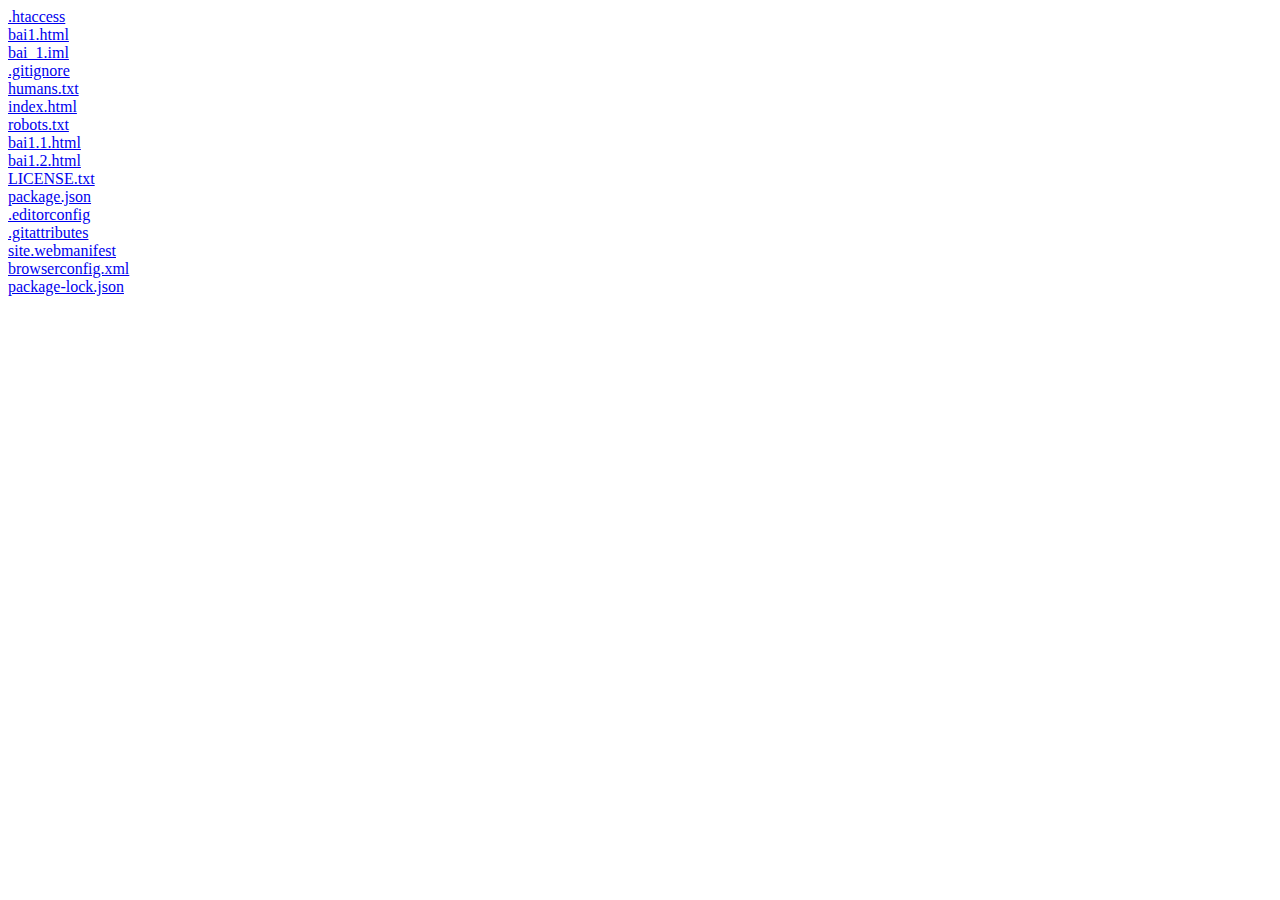
<file: BT TH/Lap 1/exportToHTML/index.html>
<html><head><title>D:\Lập Trình Web\bai_1</title></head><body><a href=".htaccess.html">.htaccess</a><br /><a href="bai1.html.html">bai1.html</a><br /><a href="bai_1.iml.html">bai_1.iml</a><br /><a href=".gitignore.html">.gitignore</a><br /><a href="humans.txt.html">humans.txt</a><br /><a href="index.html.html">index.html</a><br /><a href="robots.txt.html">robots.txt</a><br /><a href="bai1.1.html.html">bai1.1.html</a><br /><a href="bai1.2.html.html">bai1.2.html</a><br /><a href="LICENSE.txt.html">LICENSE.txt</a><br /><a href="package.json.html">package.json</a><br /><a href=".editorconfig.html">.editorconfig</a><br /><a href=".gitattributes.html">.gitattributes</a><br /><a href="site.webmanifest.html">site.webmanifest</a><br /><a href="browserconfig.xml.html">browserconfig.xml</a><br /><a href="package-lock.json.html">package-lock.json</a><br /></body></html>
</file>
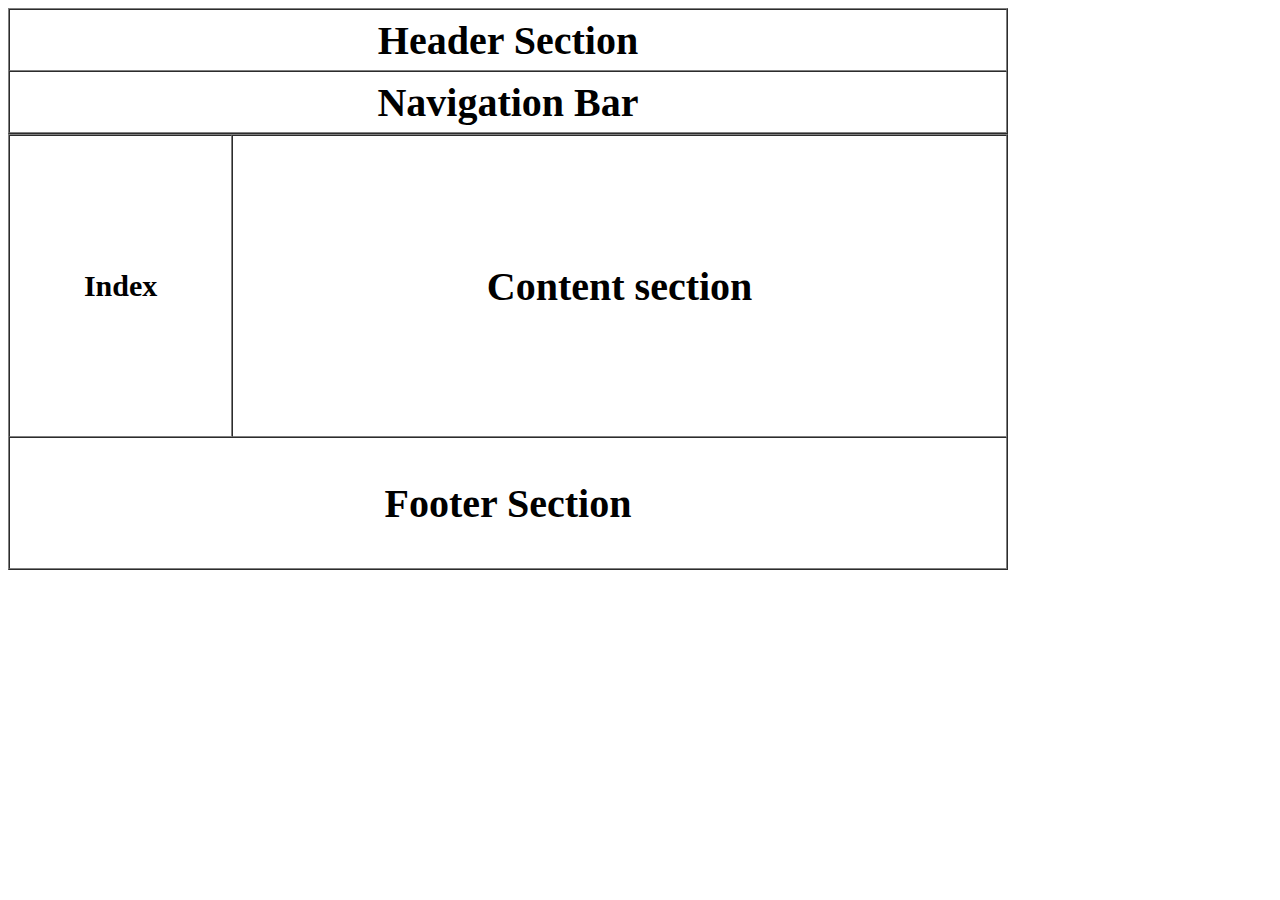
<file: BT TH/Lap 1/bai1.1.html>
<!DOCTYPE html>
<html lang="en">
<head>
  <meta charset="UTF-8">
  <title>Bài Tập</title>
</head>
<body>
  <div>
    <table border="0" cellpadding="0" cellspacing="0" width="100">
      <thead>
      <tr>
        <td>
          <div>
            <table border="0" cellpadding="0" cellspacing="0" width="1000">
              <tr>
                <td>
                  <table border="1" cellpadding="0" cellspacing="0" width="100%">
                    <tr>
                      <td style="text-align: center; font-size: 40px; height: 60px"> <b>Header Section</b></td>
                    </tr>
                    <tr>
                      <td style="text-align: center; font-size: 40px; height: 60px"> <b>Navigation Bar</b></td>
                    </tr>
                  </table>
                </td>
              </tr>
            </table>
          </div>
        </td>
      </tr>
      </thead>

      <tr>
        <td>
          <div>
            <table border="1" cellspacing="0" cellpadding="0" width="100%">
              <tbody>
              <tr>
                <td style="width: 200px; height:300px; text-align: center; font-size: 30px"> <b>Index</b></td>
                <td style="width: 700px; height:300px; text-align: center; font-size: 40px"> <b>Content section</b></td>
              </tr>
              </tbody>

              <tfoot>
              <tr>
                <td colspan="2" style="width: 1000px;height: 130px; text-align: center; font-size: 40px"> <b>Footer Section</b></td>
              </tr>
              </tfoot>
            </table>
          </div>
        </td>
      </tr>
    </table>
  </div>
</body>
</html>
</file>
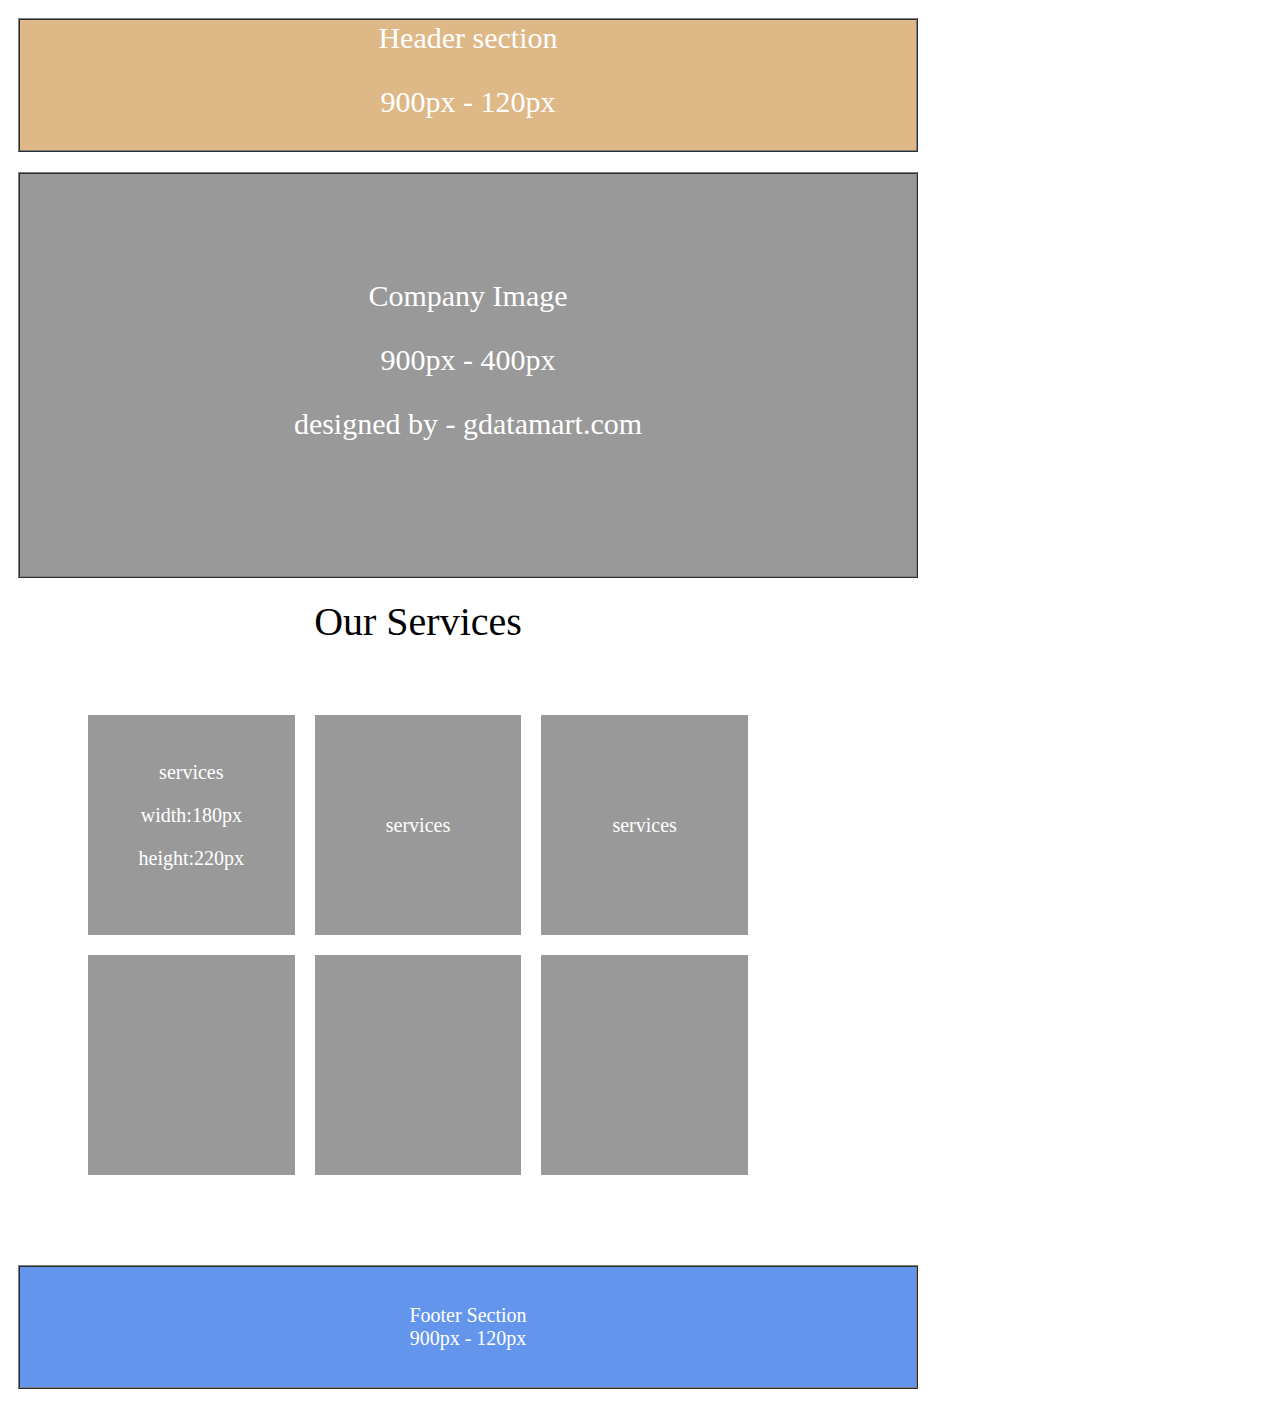
<file: BT TH/Lap 1/bai1.2.html>
<!DOCTYPE html>
<html lang="en">
<head>
  <meta charset="UTF-8">
  <title>Bài Tập</title>
</head>
<body>
    <div>
      <table border="0" cellspacing="0" cellpadding="10" width="900px">
        <thead>
          <tr>
            <td>
              <table border="1" cellpadding="1" cellspacing="0" width="900px">
                <tr>
                  <td style="font-size: 30px; text-align: center; height: 120px; background-color: burlywood; color: white "> Header section
                    <p> 900px - 120px</p>
                  </td>
                </tr>
              </table>
            </td>
          </tr>

          <tr>
            <td>
              <div>
                <table border="1" cellpadding="1" cellspacing="0" width="900px">
                  <tr>
                    <td style="font-size: 30px; text-align: center; height: 400px; background-color: #999999; color: white">Company Image
                    <p> 900px - 400px</p>
                    <p> designed by - gdatamart.com </p>
                    </td>
                  </tr>
                </table>
              </div>
            </td>
          </tr>
        </thead>
        <tbody>
          <tr>
            <td>
              <div>
                <table style="padding: 30px" border="0" cellspacing="20" cellpadding="0" width="700px">
                  <caption style="text-align: center; font-size: 40px"> Our Services </caption>
                  <tr>
                    <td>
                      <div>
                        <table border="0" cellspacing="20" cellpadding="0" width="700px">
                          <tr>
                            <td style="height: 220px; width: 180px; text-align: center; font-size: 20px; background-color: #999999; color: white"> services
                              <p> width:180px</p> <p> height:220px</p>
                            </td>
                            <td style="height: 220px; width: 180px; text-align: center; font-size: 20px; background-color: #999999; color: white"> services</td>
                            <td style="font-size: 20px; text-align: center; width: 180px; height: 20px; background-color: #999999; color: white"> services </td>
                          </tr>

                          <tr>
                            <td style="width: 180px; height: 220px; text-align: center; font-size: 20px; background-color: #999999; color: white"> </td>
                            <td style="width: 180px; height: 220px; font-size: 20px; text-align: center; background-color: #999999; color: white"> </td>
                            <td style="width: 180px; height: 220px; text-align: center; font-size: 20px; background-color: #999999; color: white"></td>
                          </tr>
                        </table>
                      </div>
                    </td>
                  </tr>
                </table>
              </div>
            </td>
          </tr>
        </tbody>

        <tfoot>
          <tr>
            <td>
              <div>
                <table border="1" cellpadding="0" cellspacing="0" width="900px">
                  <tr>
                    <td style="height: 120px; font-size: 20px; text-align: center; background-color: cornflowerblue; color: white"> Footer Section <br> 900px - 120px </td>
                  </tr>
                </table>
              </div>
            </td>
          </tr>
        </tfoot>

      </table>
    </div>


</body>
</html>
</file>
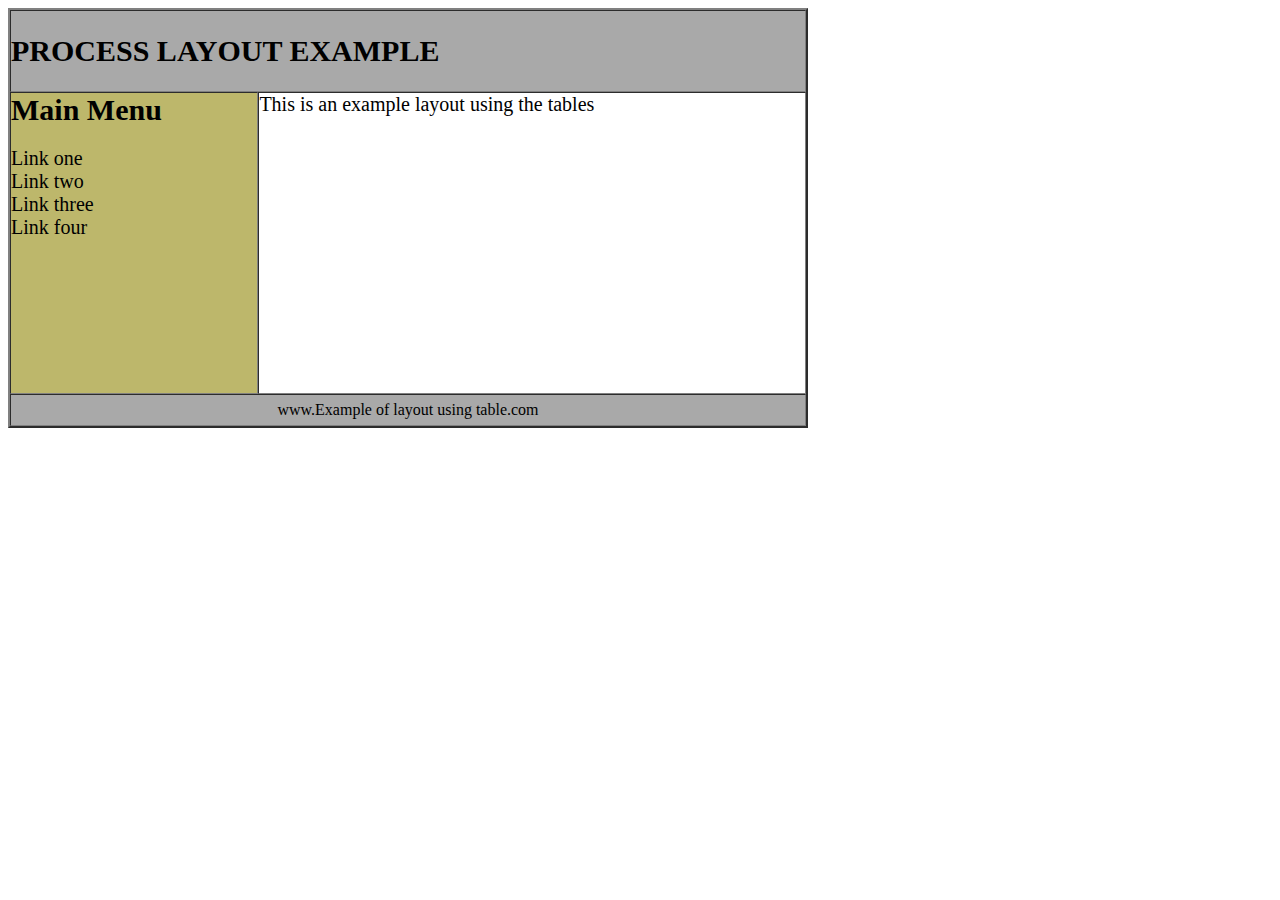
<file: BT TH/Lap 1/bai1.html>
<!DOCTYPE html>
<html lang="en">
<head>
  <meta charset="UTF-8">
  <title>Bài Tập</title>

</head>
<body>
  <div>
    <table border="2" cellpadding="0" cellspacing="0" width="800px">
      <thead>
        <tr>
          <td colspan="2"  style="font-size: 30px; text-align: left" bgcolor="#a9a9a9" height="80px"> <b>PROCESS LAYOUT EXAMPLE</b></td>
        </tr>
      </thead>

      <tbody>
        <tr>
          <td style="background: darkkhaki; font-size: 30px; height: 300px; vertical-align: top "> <b> Main Menu</b>
            <p style="font-size: 20px; text-align: left">Link one <br>Link two<br>Link three <br>Link four</p>
          </td>
          <td style="vertical-align: top; font-size: 20px; height: 300px"> This is an example layout using the tables</td>
        </tr>
      </tbody>

      <tfoot>
        <tr>
          <td colspan="2" style="text-align: center; height: 30px" bgcolor="#a9a9a9">www.Example of layout using table.com </td>
        </tr>
      </tfoot>
    </table>
  </div>
</body>
</html>
</file>
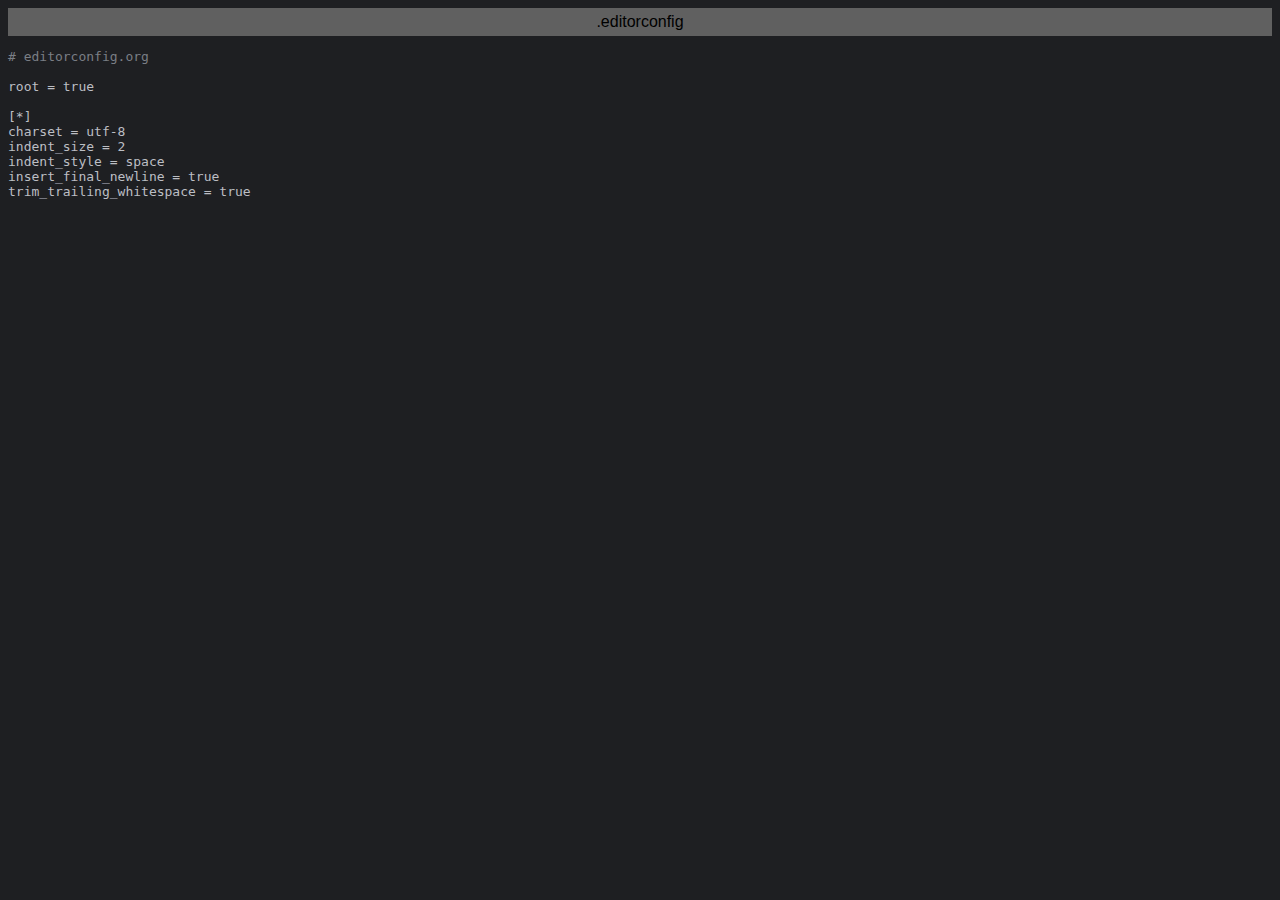
<file: BT TH/Lap 1/exportToHTML/.editorconfig.html>
<html>
<head>
<title>.editorconfig</title>
<meta http-equiv="Content-Type" content="text/html; charset=utf-8">
<style type="text/css">
.s0 { color: #7a7e85;}
.s1 { color: #bcbec4;}
.s2 { color: #bcbec4;}
</style>
</head>
<body bgcolor="#1e1f22">
<table CELLSPACING=0 CELLPADDING=5 COLS=1 WIDTH="100%" BGCOLOR="#606060" >
<tr><td><center>
<font face="Arial, Helvetica" color="#000000">
.editorconfig</font>
</center></td></tr></table>
<pre><span class="s0"># editorconfig.org</span>

<span class="s2">root = true</span>

<span class="s2">[</span><span class="s1">*</span><span class="s2">]</span>
<span class="s2">charset = utf-8</span>
<span class="s2">indent_size = 2</span>
<span class="s2">indent_style = space</span>
<span class="s2">insert_final_newline = true</span>
<span class="s2">trim_trailing_whitespace = true</span>
</pre>
</body>
</html>
</file>
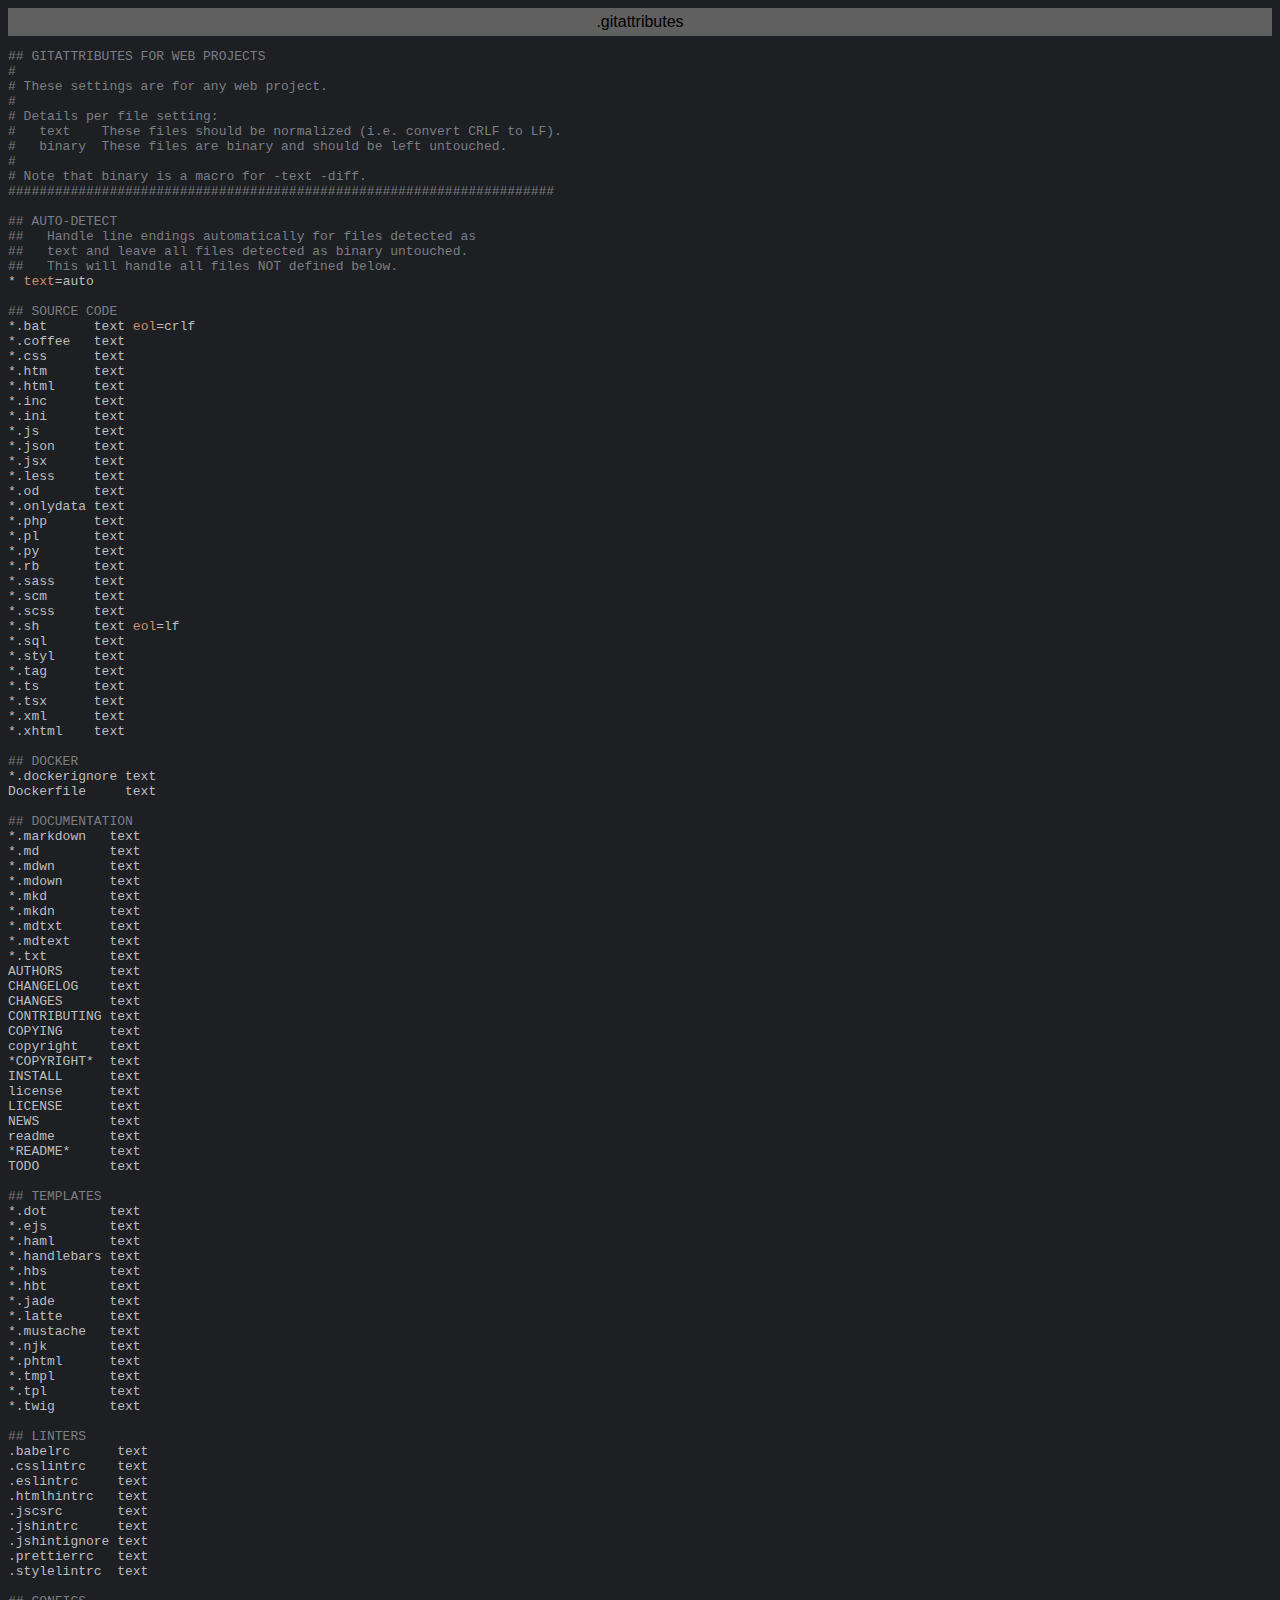
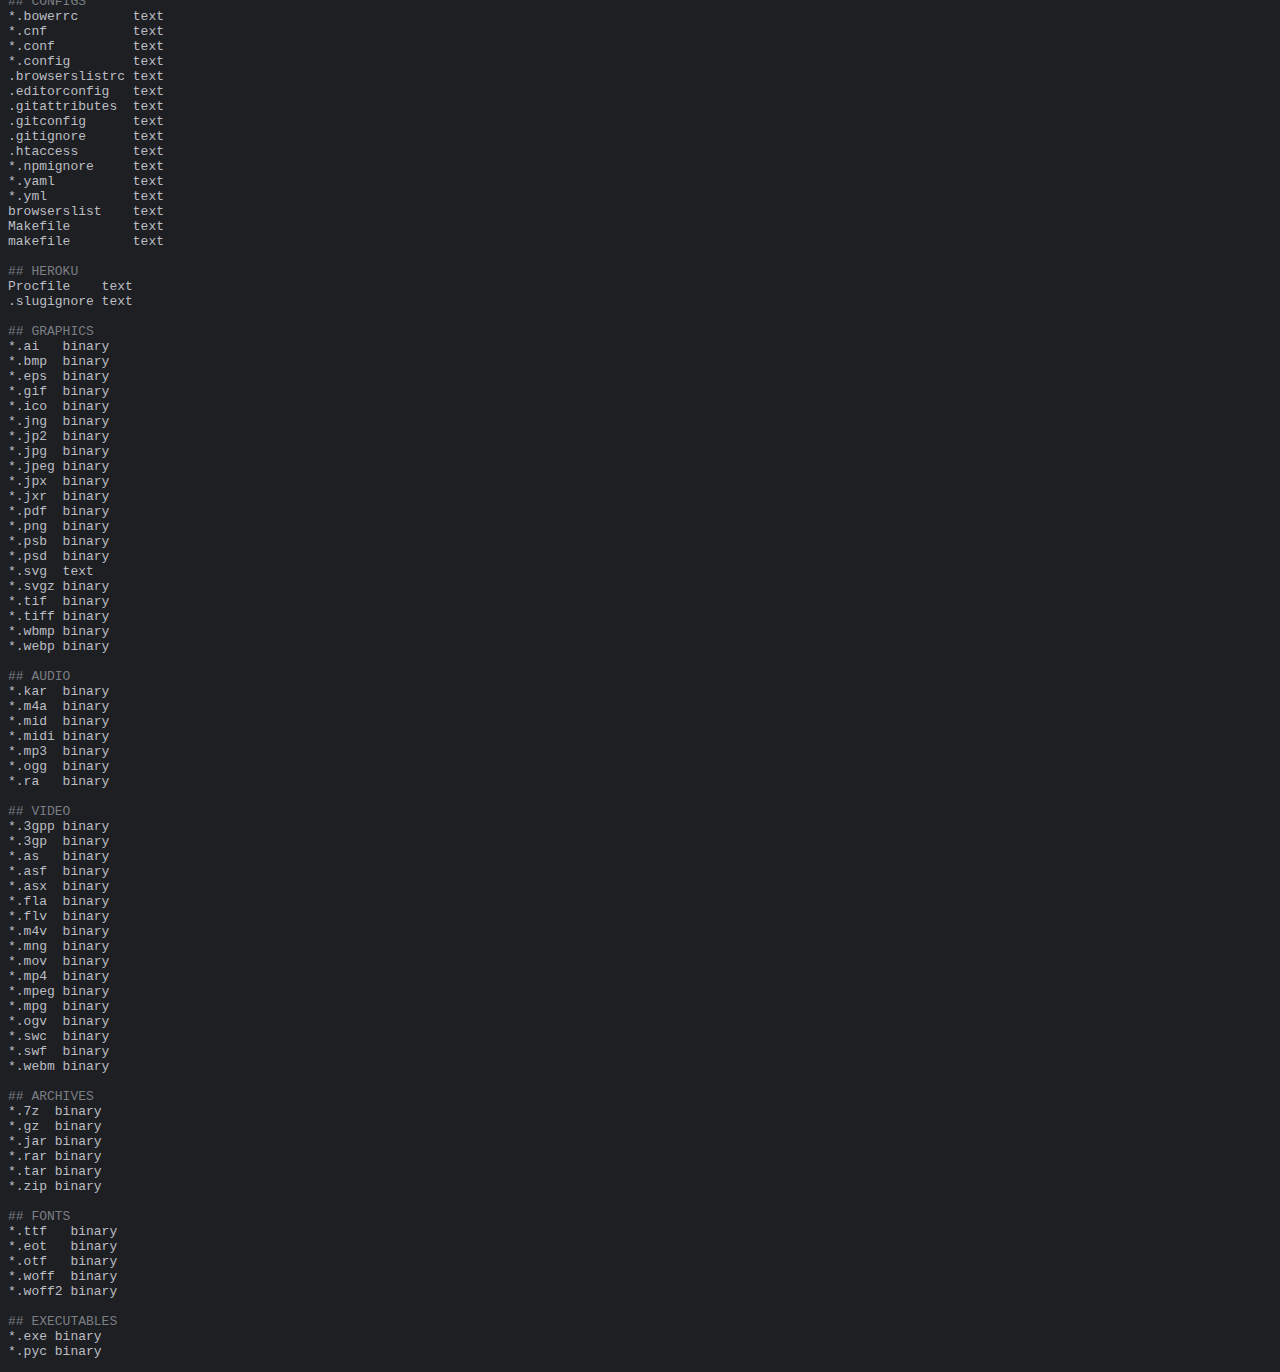
<file: BT TH/Lap 1/exportToHTML/.gitattributes.html>
<html>
<head>
<title>.gitattributes</title>
<meta http-equiv="Content-Type" content="text/html; charset=utf-8">
<style type="text/css">
.s0 { color: #7a7e85;}
.s1 { color: #bcbec4;}
.s2 { color: #cf8e6d;}
.s3 { color: #bcbec4;}
</style>
</head>
<body bgcolor="#1e1f22">
<table CELLSPACING=0 CELLPADDING=5 COLS=1 WIDTH="100%" BGCOLOR="#606060" >
<tr><td><center>
<font face="Arial, Helvetica" color="#000000">
.gitattributes</font>
</center></td></tr></table>
<pre><span class="s0">## GITATTRIBUTES FOR WEB PROJECTS</span>
<span class="s0">#</span>
<span class="s0"># These settings are for any web project.</span>
<span class="s0">#</span>
<span class="s0"># Details per file setting:</span>
<span class="s0">#   text    These files should be normalized (i.e. convert CRLF to LF).</span>
<span class="s0">#   binary  These files are binary and should be left untouched.</span>
<span class="s0">#</span>
<span class="s0"># Note that binary is a macro for -text -diff.</span>
<span class="s0">######################################################################</span>

<span class="s0">## AUTO-DETECT</span>
<span class="s0">##   Handle line endings automatically for files detected as</span>
<span class="s0">##   text and leave all files detected as binary untouched.</span>
<span class="s0">##   This will handle all files NOT defined below.</span>
<span class="s1">* </span><span class="s2">text</span><span class="s3">=</span><span class="s1">auto 
</span>
<span class="s0">## SOURCE CODE</span>
<span class="s1">*.bat      text </span><span class="s2">eol</span><span class="s3">=</span><span class="s1">crlf 
*.coffee   text 
*.css      text 
*.htm      text 
*.html     text 
*.inc      text 
*.ini      text 
*.js       text 
*.json     text 
*.jsx      text 
*.less     text 
*.od       text 
*.onlydata text 
*.php      text 
*.pl       text 
*.py       text 
*.rb       text 
*.sass     text 
*.scm      text 
*.scss     text 
*.sh       text </span><span class="s2">eol</span><span class="s3">=</span><span class="s1">lf 
*.sql      text 
*.styl     text 
*.tag      text 
*.ts       text 
*.tsx      text 
*.xml      text 
*.xhtml    text 
</span>
<span class="s0">## DOCKER</span>
<span class="s1">*.dockerignore text 
Dockerfile     text 
</span>
<span class="s0">## DOCUMENTATION</span>
<span class="s1">*.markdown   text 
*.md         text 
*.mdwn       text 
*.mdown      text 
*.mkd        text 
*.mkdn       text 
*.mdtxt      text 
*.mdtext     text 
*.txt        text 
AUTHORS      text 
CHANGELOG    text 
CHANGES      text 
CONTRIBUTING text 
COPYING      text 
copyright    text 
*COPYRIGHT*  text 
INSTALL      text 
license      text 
LICENSE      text 
NEWS         text 
readme       text 
*README*     text 
TODO         text 
</span>
<span class="s0">## TEMPLATES</span>
<span class="s1">*.dot        text 
*.ejs        text 
*.haml       text 
*.handlebars text 
*.hbs        text 
*.hbt        text 
*.jade       text 
*.latte      text 
*.mustache   text 
*.njk        text 
*.phtml      text 
*.tmpl       text 
*.tpl        text 
*.twig       text 
</span>
<span class="s0">## LINTERS</span>
<span class="s1">.babelrc      text 
.csslintrc    text 
.eslintrc     text 
.htmlhintrc   text 
.jscsrc       text 
.jshintrc     text 
.jshintignore text 
.prettierrc   text 
.stylelintrc  text 
</span>
<span class="s0">## CONFIGS</span>
<span class="s1">*.bowerrc       text 
*.cnf           text 
*.conf          text 
*.config        text 
.browserslistrc text 
.editorconfig   text 
.gitattributes  text 
.gitconfig      text 
.gitignore      text 
.htaccess       text 
*.npmignore     text 
*.yaml          text 
*.yml           text 
browserslist    text 
Makefile        text 
makefile        text 
</span>
<span class="s0">## HEROKU</span>
<span class="s1">Procfile    text 
.slugignore text 
</span>
<span class="s0">## GRAPHICS</span>
<span class="s1">*.ai   binary 
*.bmp  binary 
*.eps  binary 
*.gif  binary 
*.ico  binary 
*.jng  binary 
*.jp2  binary 
*.jpg  binary 
*.jpeg binary 
*.jpx  binary 
*.jxr  binary 
*.pdf  binary 
*.png  binary 
*.psb  binary 
*.psd  binary 
*.svg  text 
*.svgz binary 
*.tif  binary 
*.tiff binary 
*.wbmp binary 
*.webp binary 
</span>
<span class="s0">## AUDIO</span>
<span class="s1">*.kar  binary 
*.m4a  binary 
*.mid  binary 
*.midi binary 
*.mp3  binary 
*.ogg  binary 
*.ra   binary 
</span>
<span class="s0">## VIDEO</span>
<span class="s1">*.3gpp binary 
*.3gp  binary 
*.as   binary 
*.asf  binary 
*.asx  binary 
*.fla  binary 
*.flv  binary 
*.m4v  binary 
*.mng  binary 
*.mov  binary 
*.mp4  binary 
*.mpeg binary 
*.mpg  binary 
*.ogv  binary 
*.swc  binary 
*.swf  binary 
*.webm binary 
</span>
<span class="s0">## ARCHIVES</span>
<span class="s1">*.7z  binary 
*.gz  binary 
*.jar binary 
*.rar binary 
*.tar binary 
*.zip binary 
</span>
<span class="s0">## FONTS</span>
<span class="s1">*.ttf   binary 
*.eot   binary 
*.otf   binary 
*.woff  binary 
*.woff2 binary 
</span>
<span class="s0">## EXECUTABLES</span>
<span class="s1">*.exe binary 
*.pyc binary 
</span></pre>
</body>
</html>
</file>
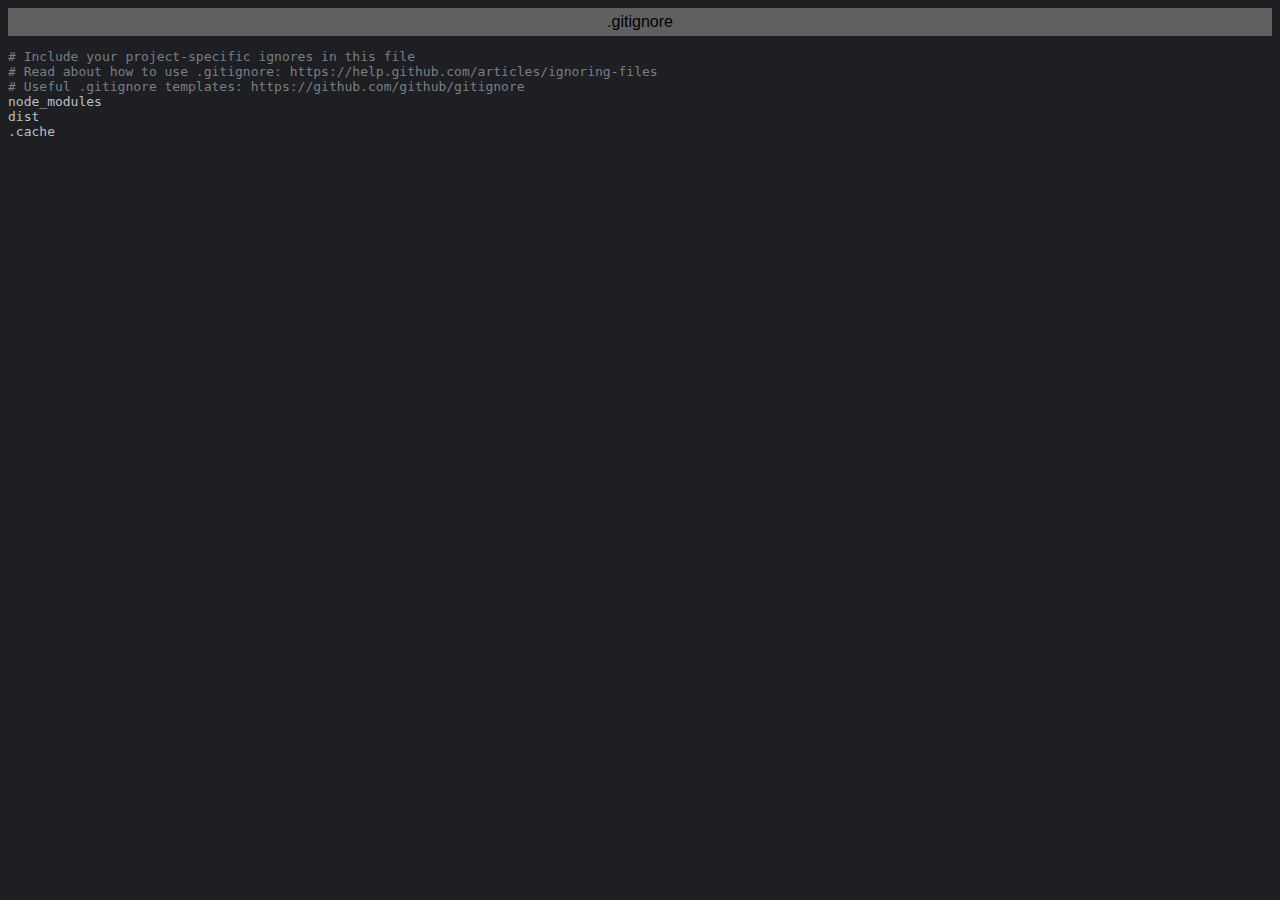
<file: BT TH/Lap 1/exportToHTML/.gitignore.html>
<html>
<head>
<title>.gitignore</title>
<meta http-equiv="Content-Type" content="text/html; charset=utf-8">
<style type="text/css">
.s0 { color: #7a7e85;}
.s1 { color: #bcbec4;}
</style>
</head>
<body bgcolor="#1e1f22">
<table CELLSPACING=0 CELLPADDING=5 COLS=1 WIDTH="100%" BGCOLOR="#606060" >
<tr><td><center>
<font face="Arial, Helvetica" color="#000000">
.gitignore</font>
</center></td></tr></table>
<pre><span class="s0"># Include your project-specific ignores in this file</span>
<span class="s0"># Read about how to use .gitignore: https://help.github.com/articles/ignoring-files</span>
<span class="s0"># Useful .gitignore templates: https://github.com/github/gitignore</span>
<span class="s1">node_modules</span>
<span class="s1">dist</span>
<span class="s1">.cache</span></pre>
</body>
</html>
</file>
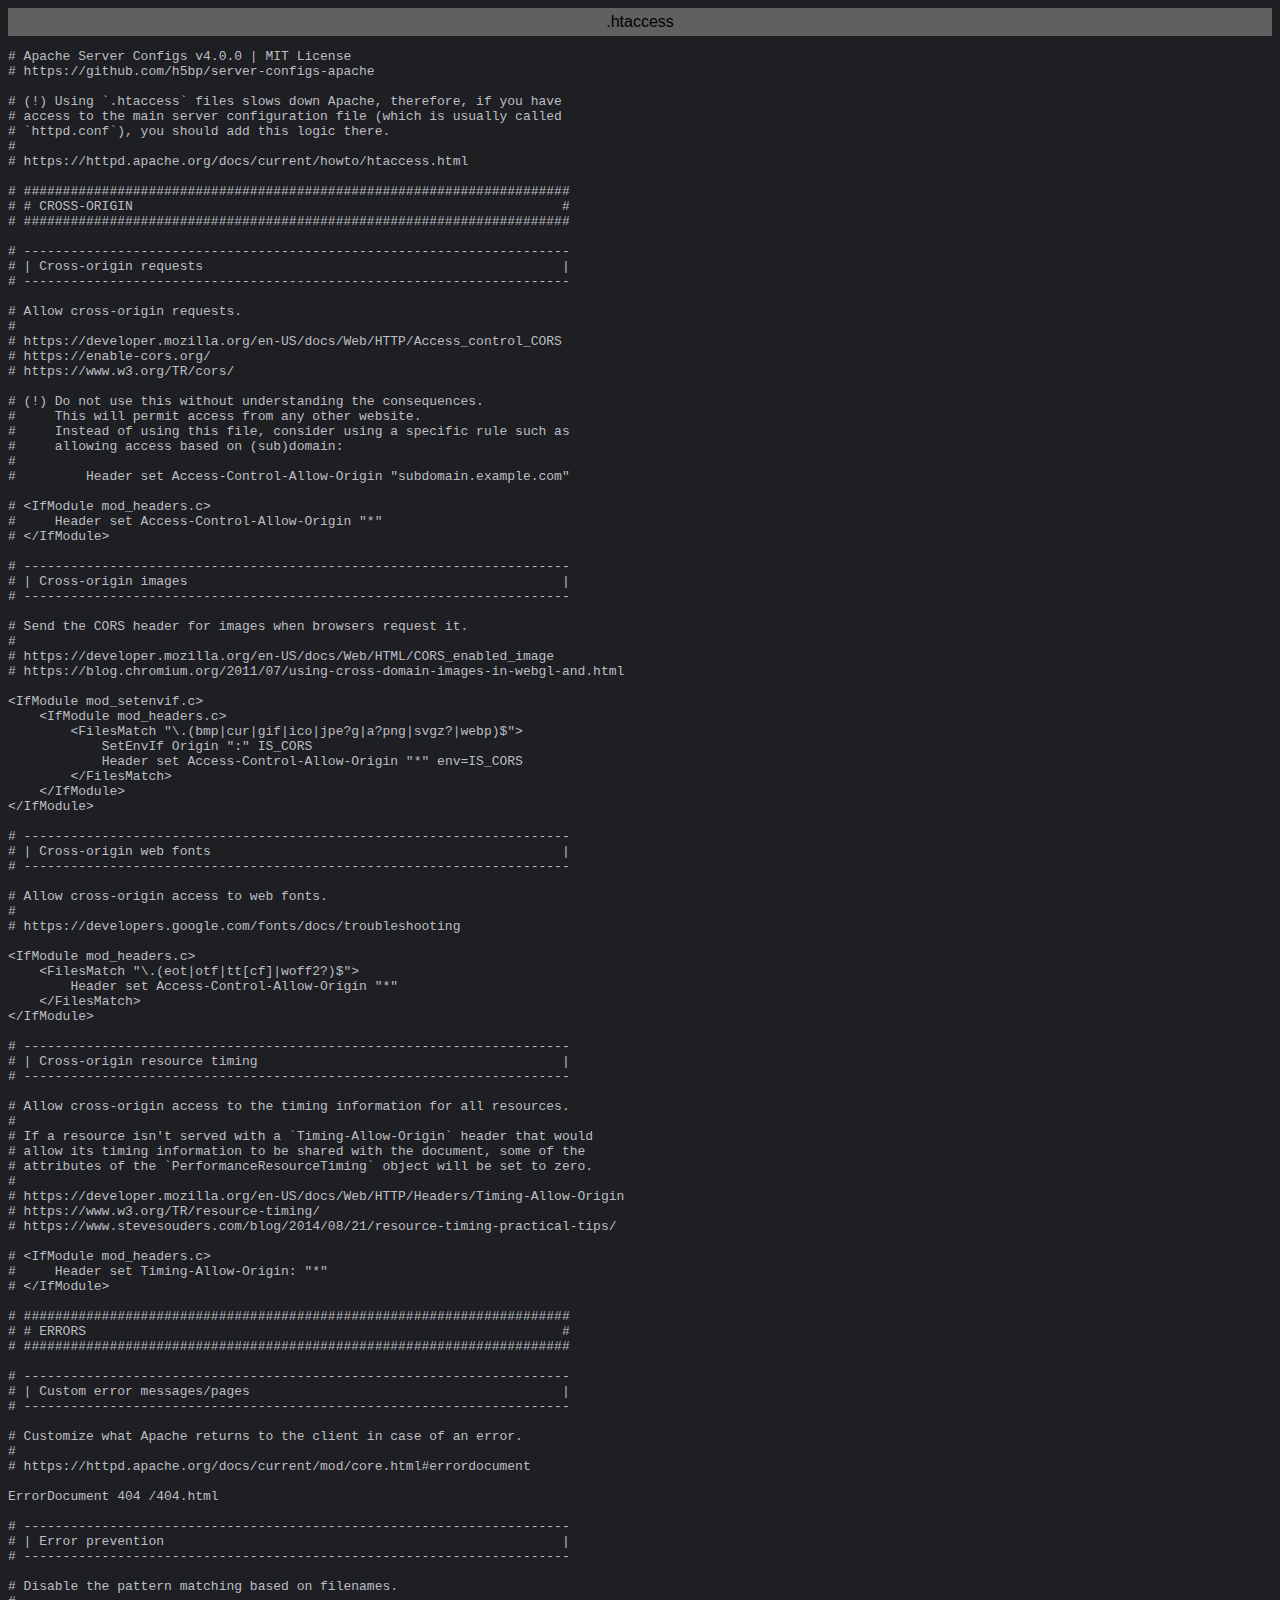
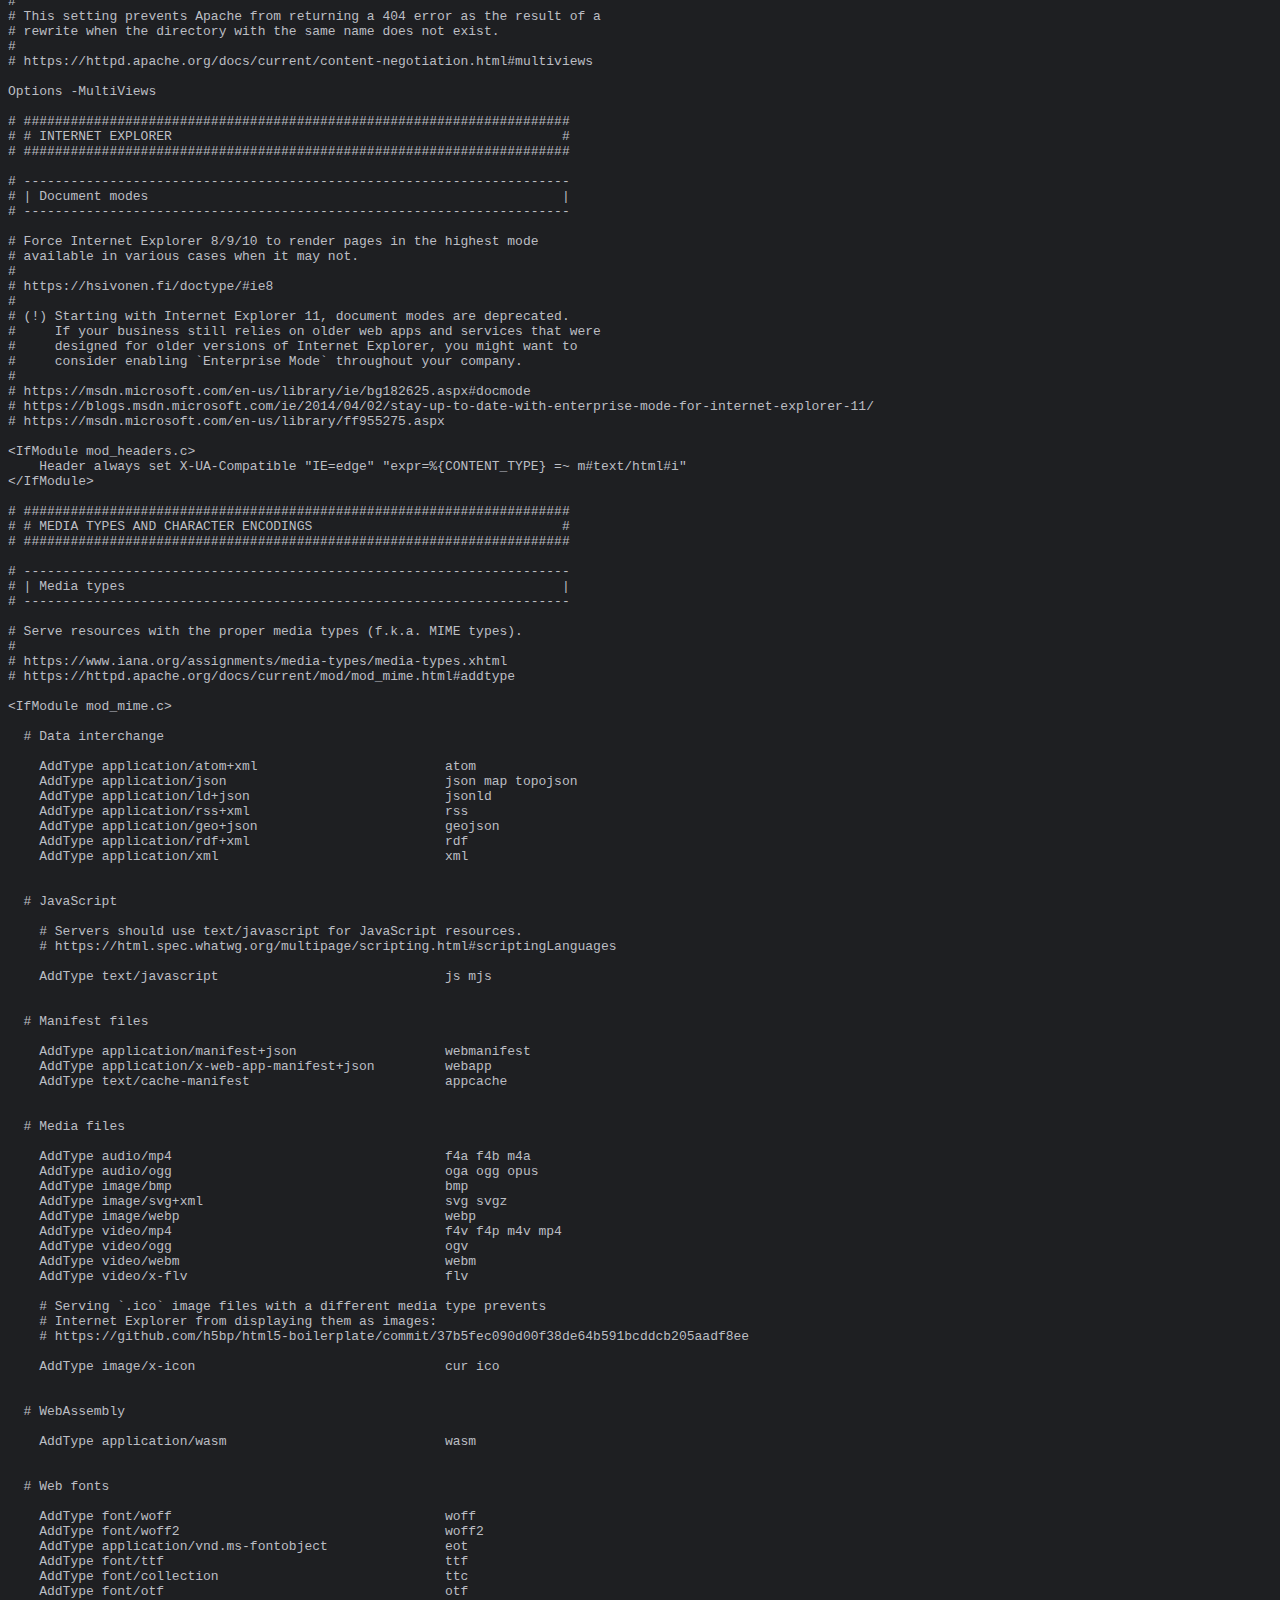
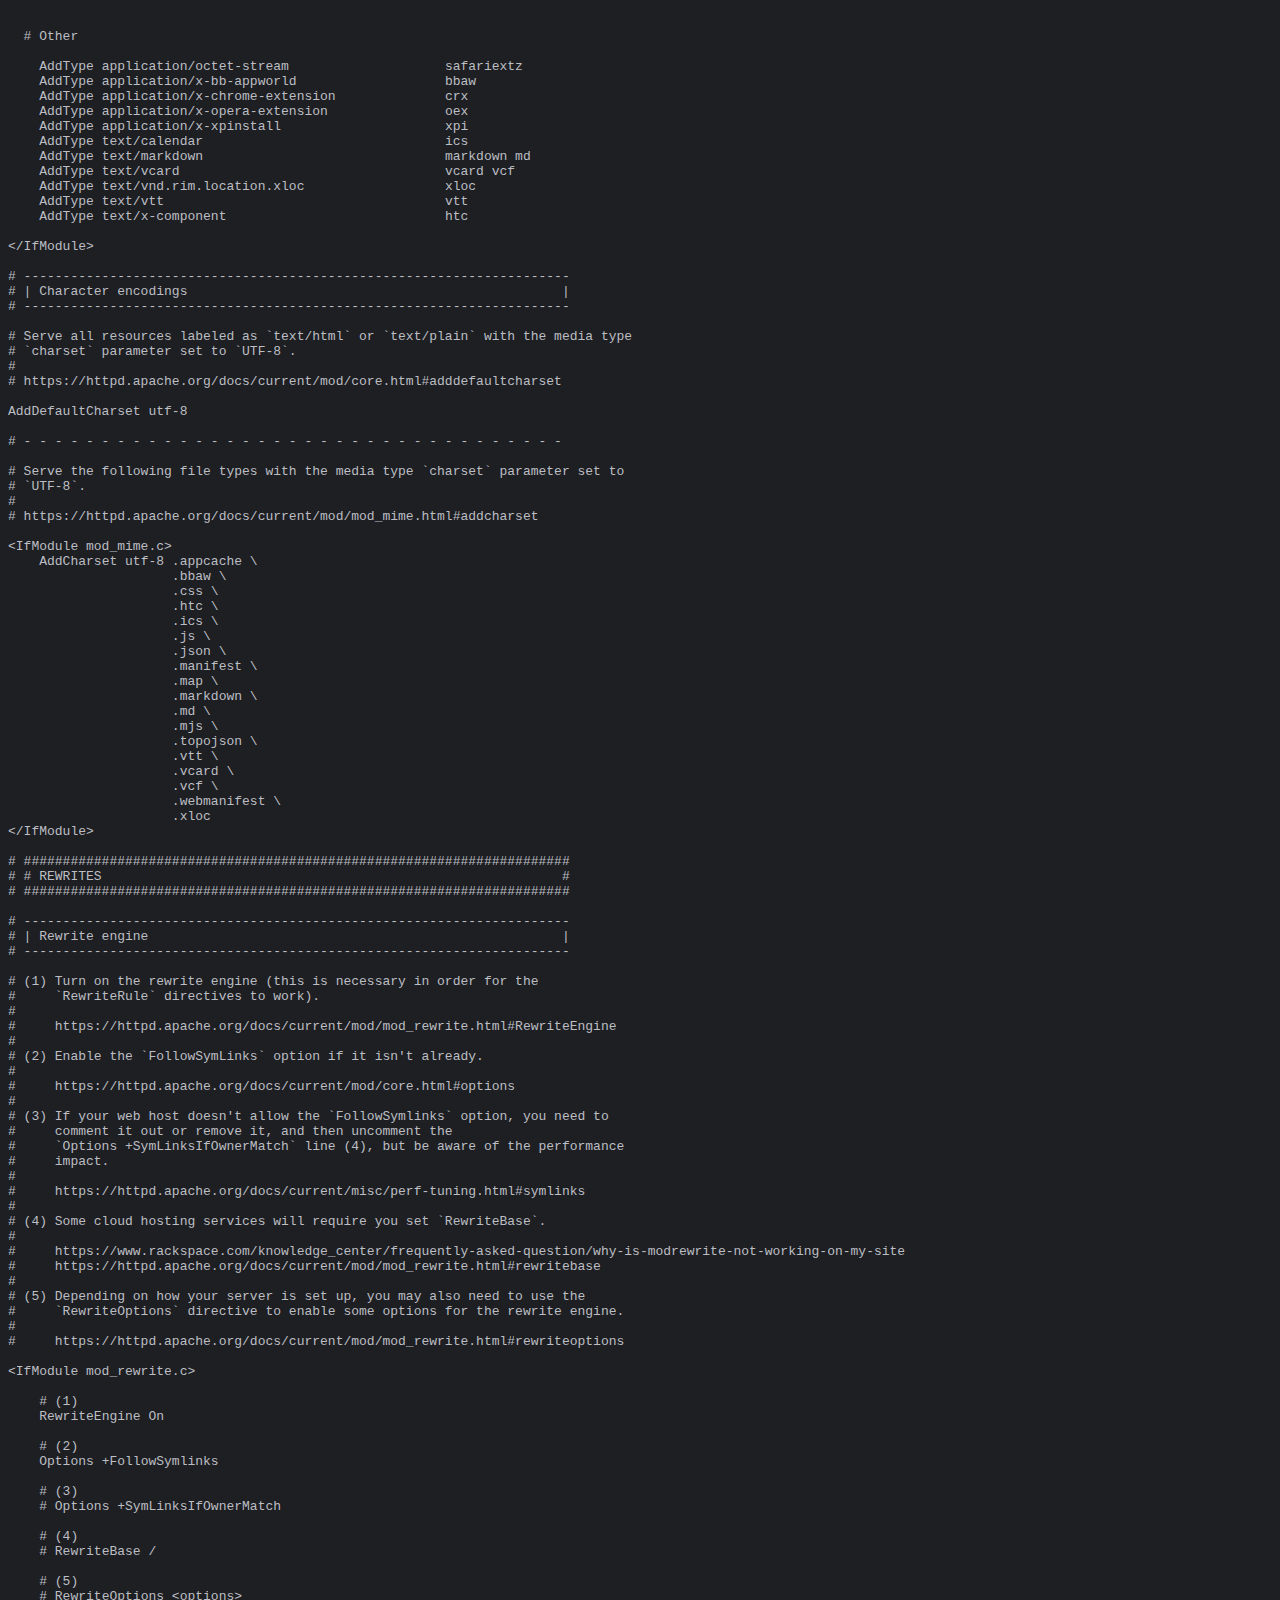
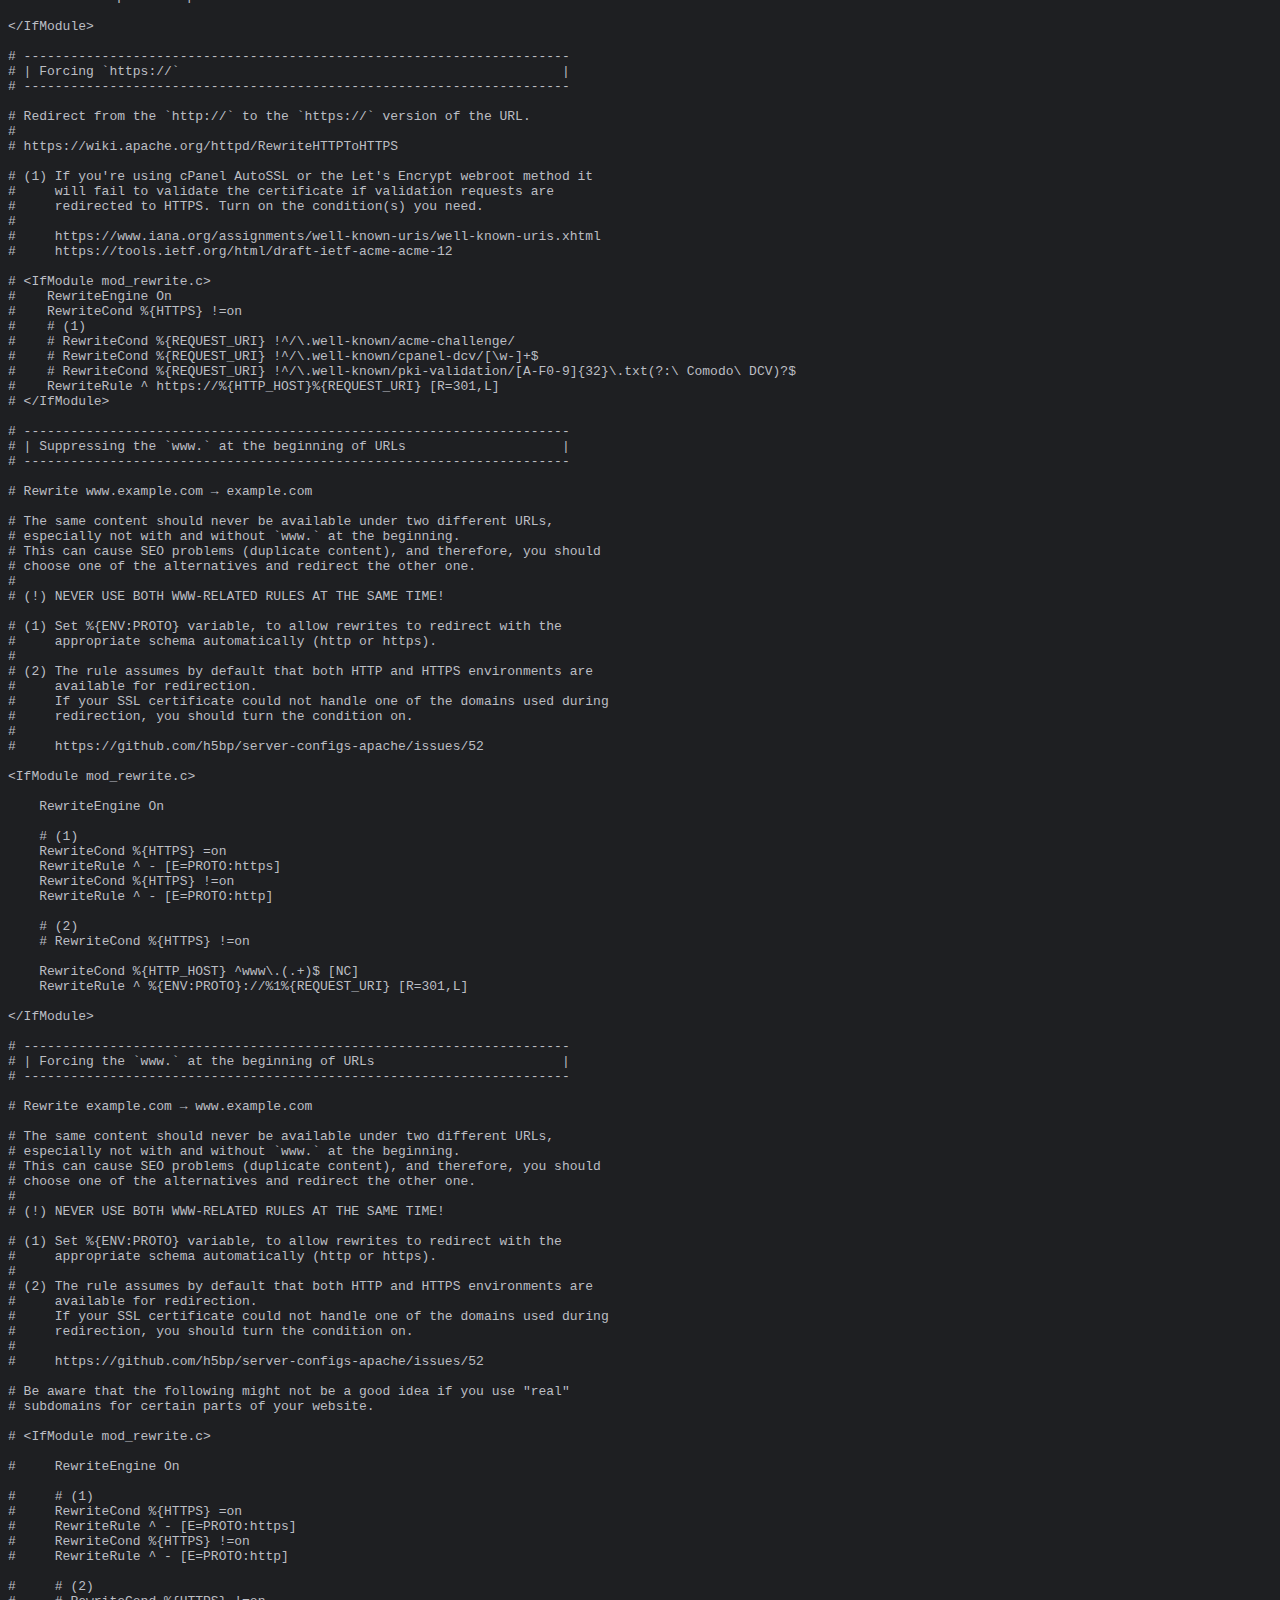
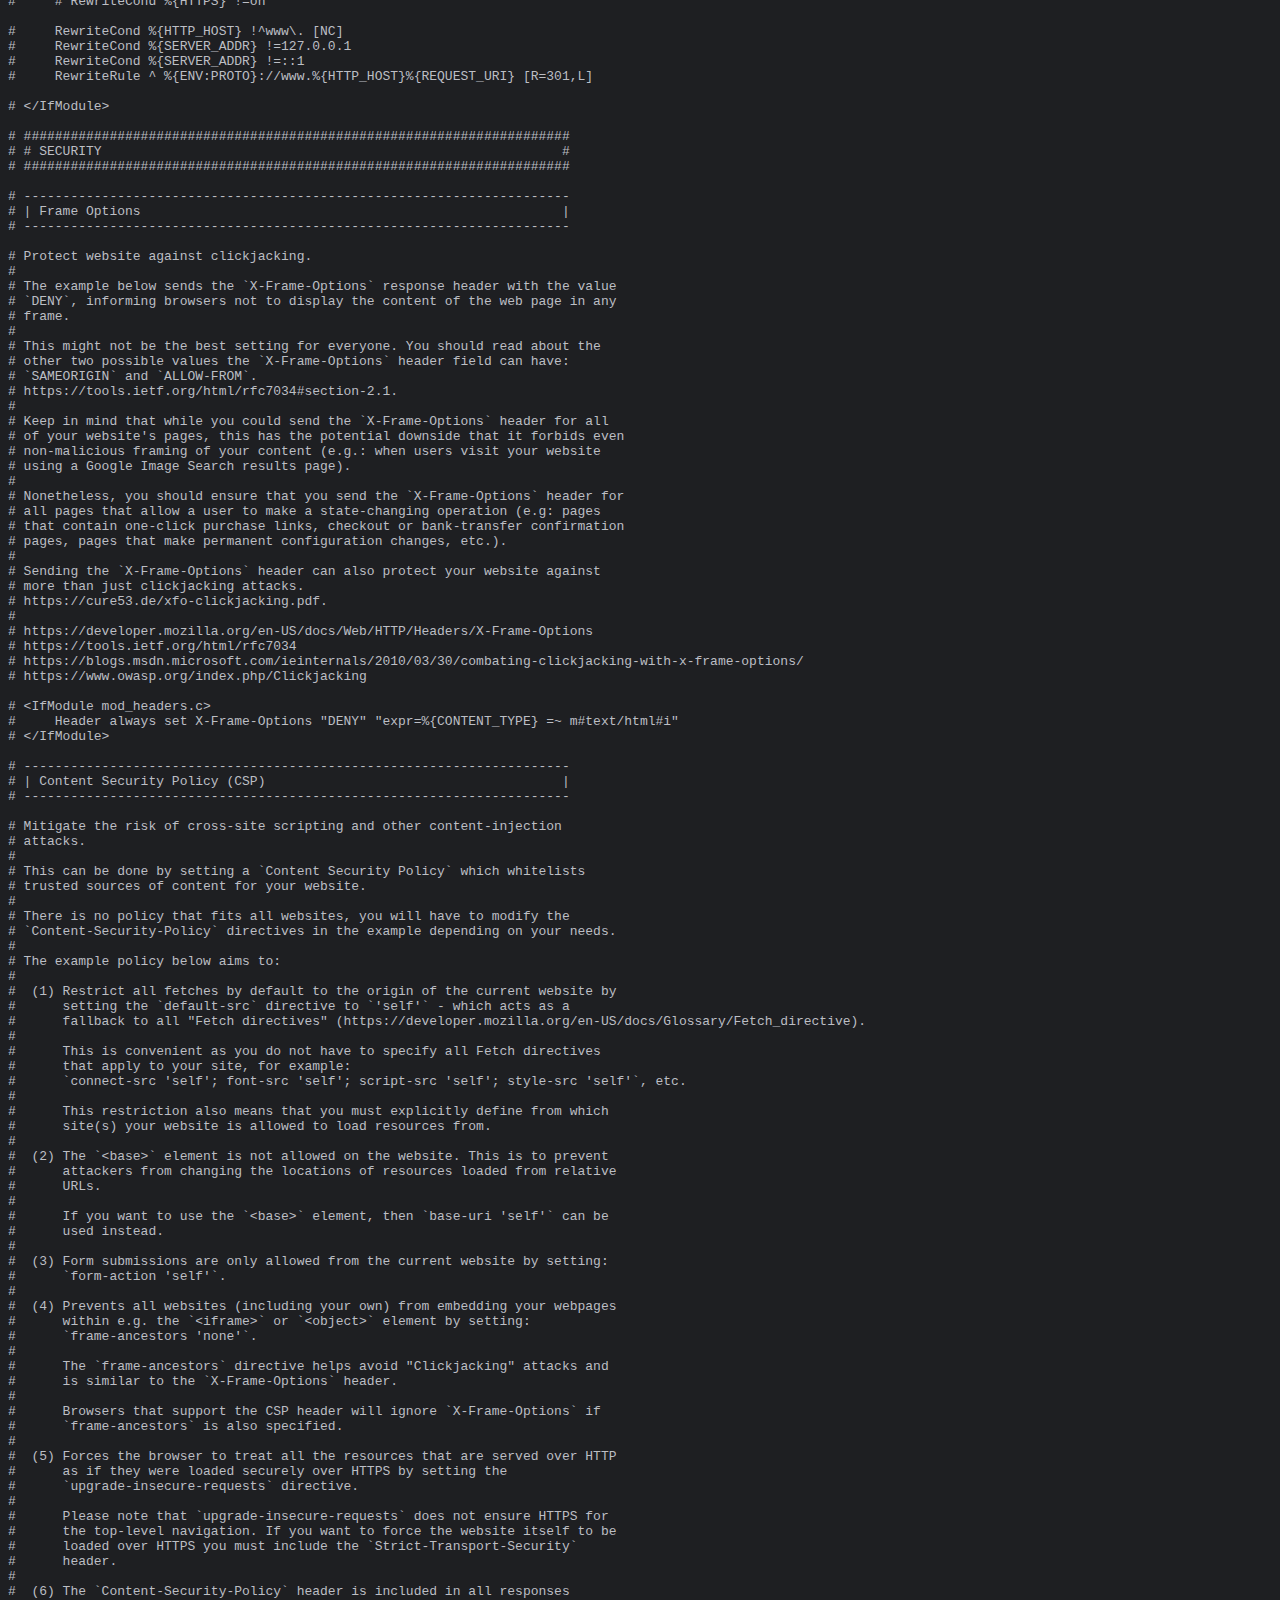
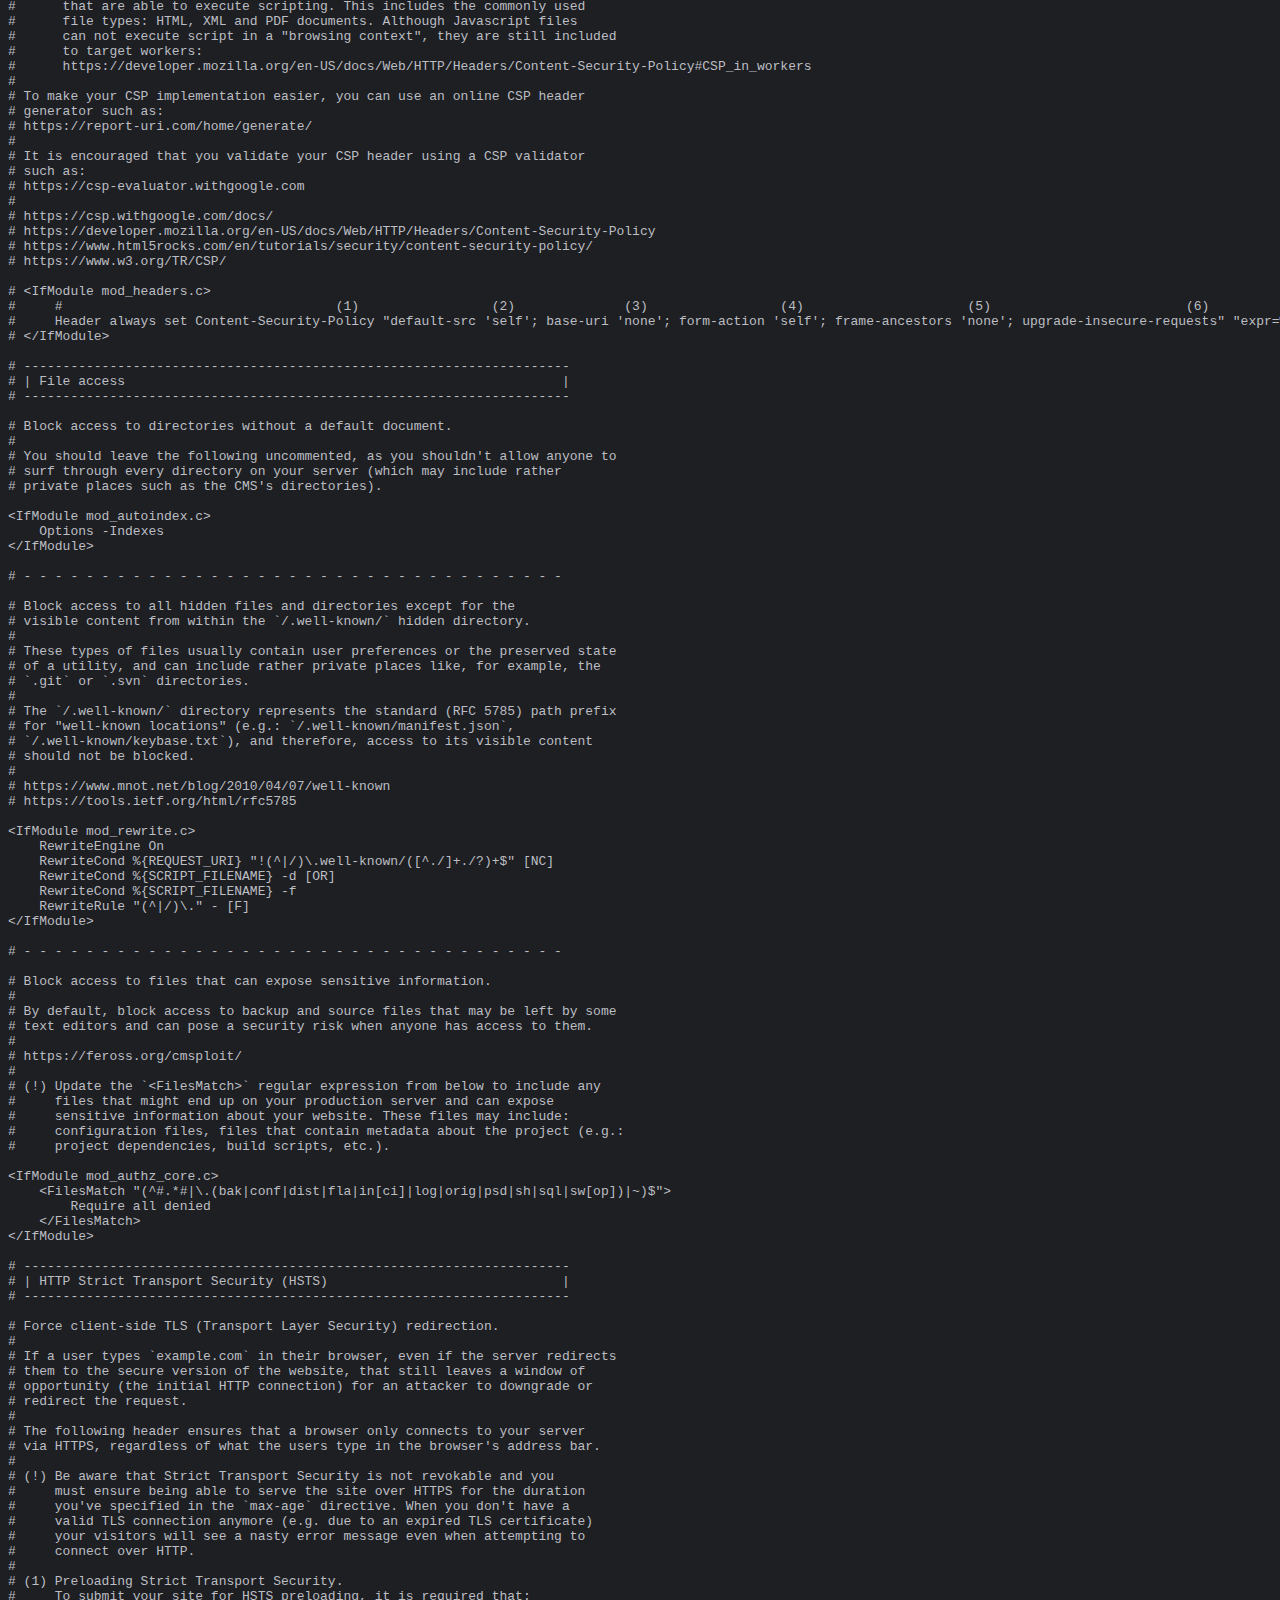
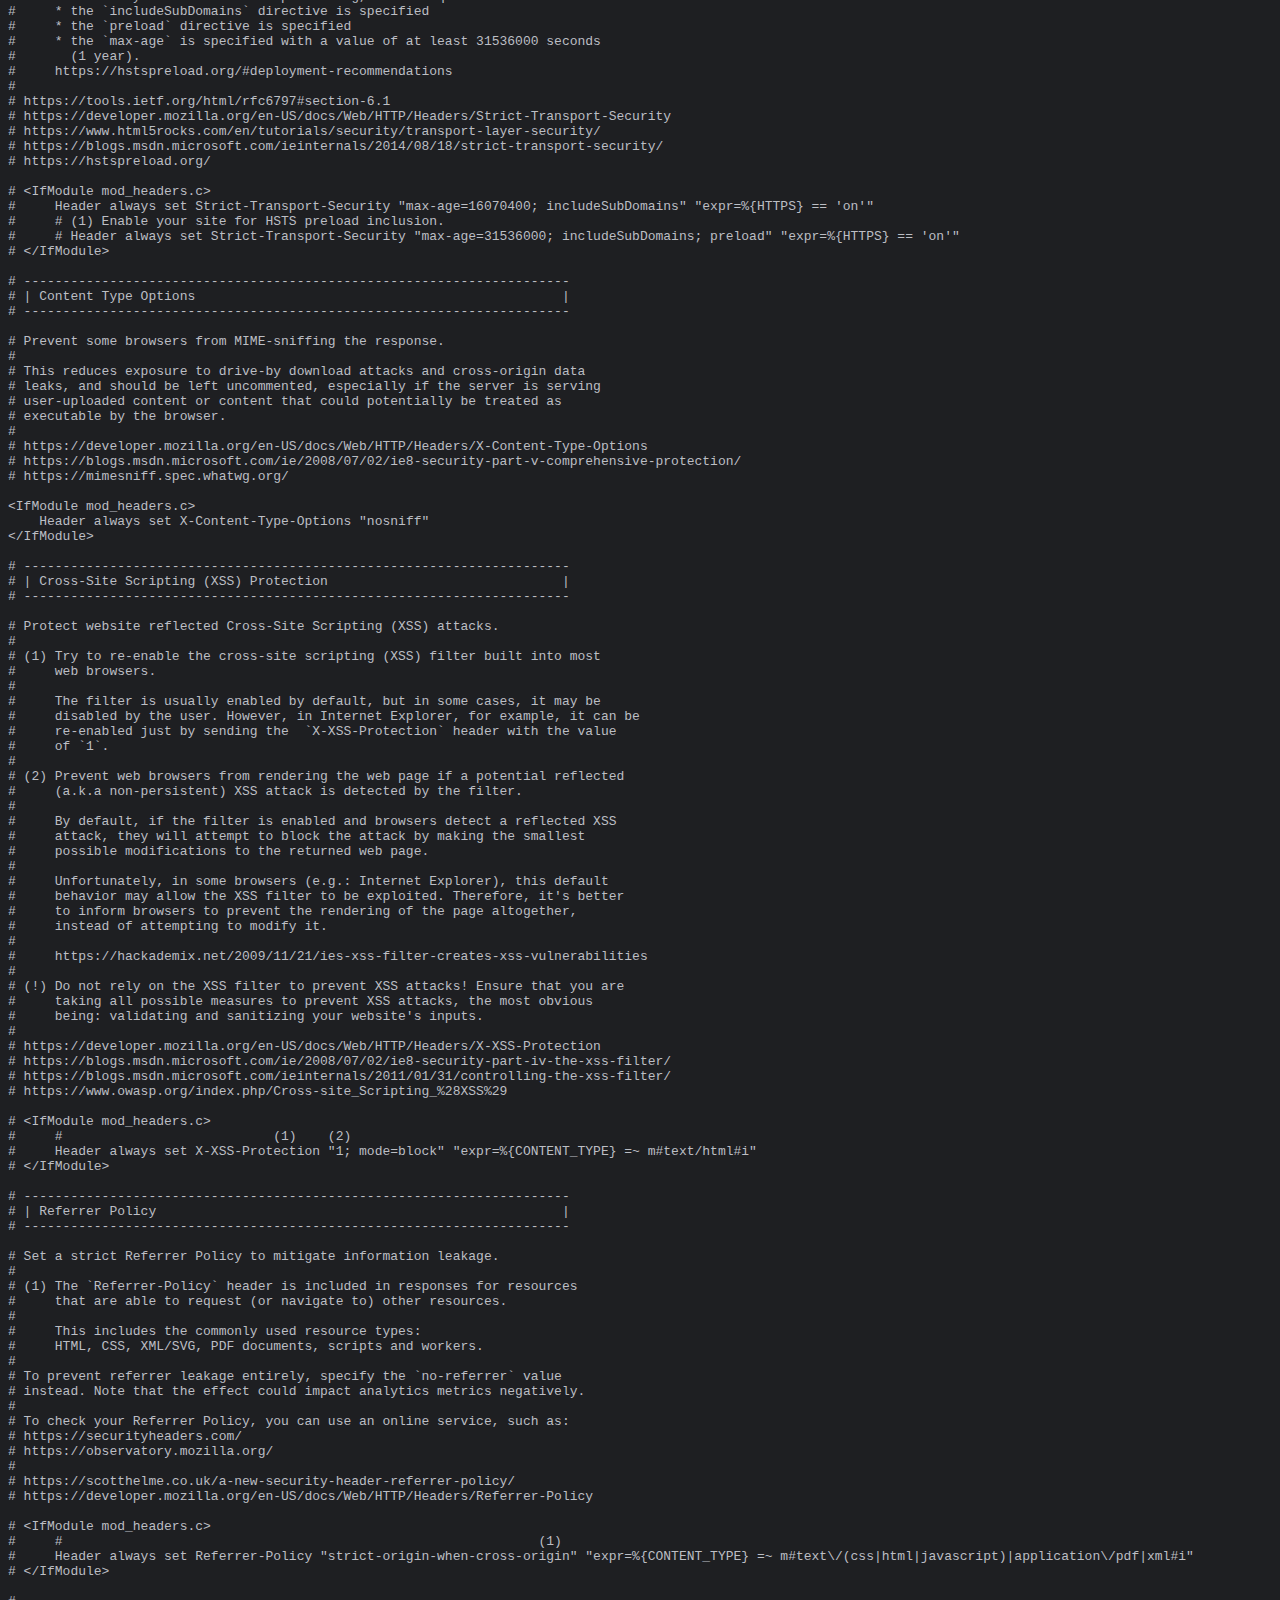
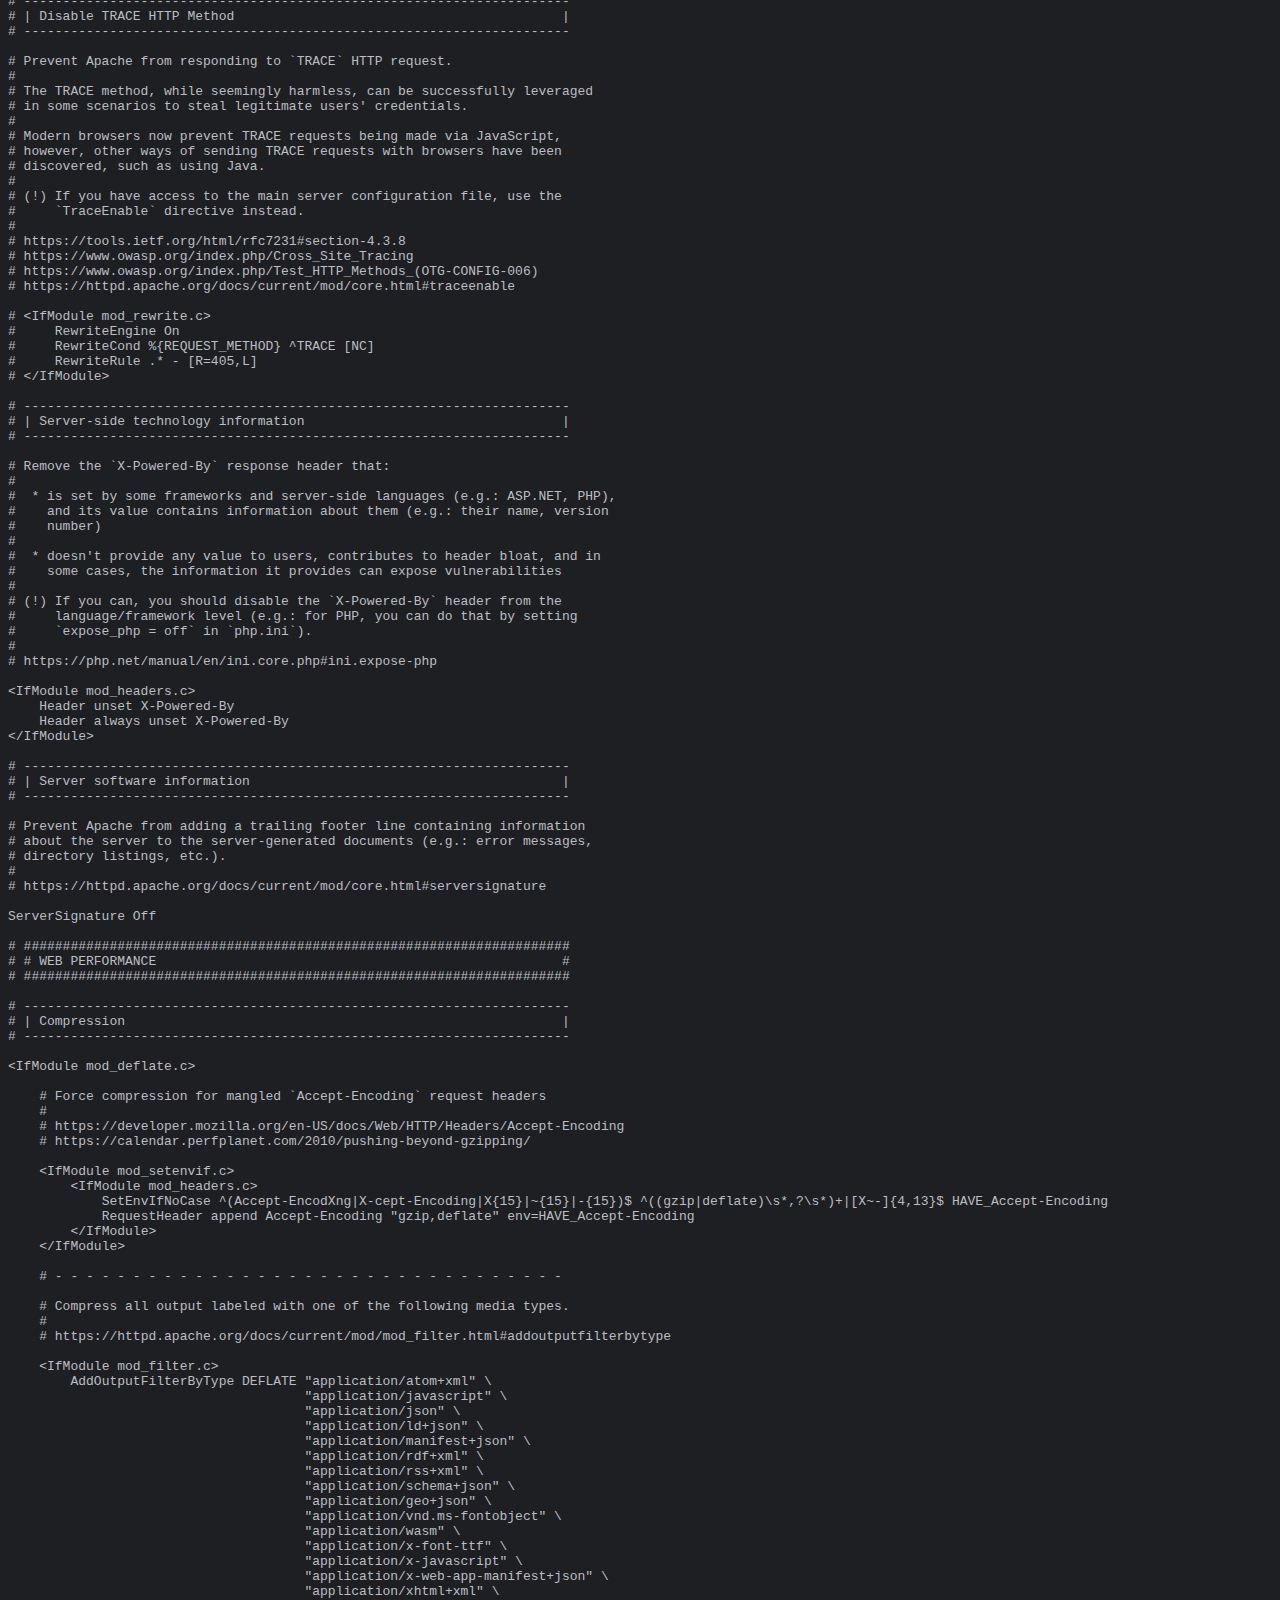
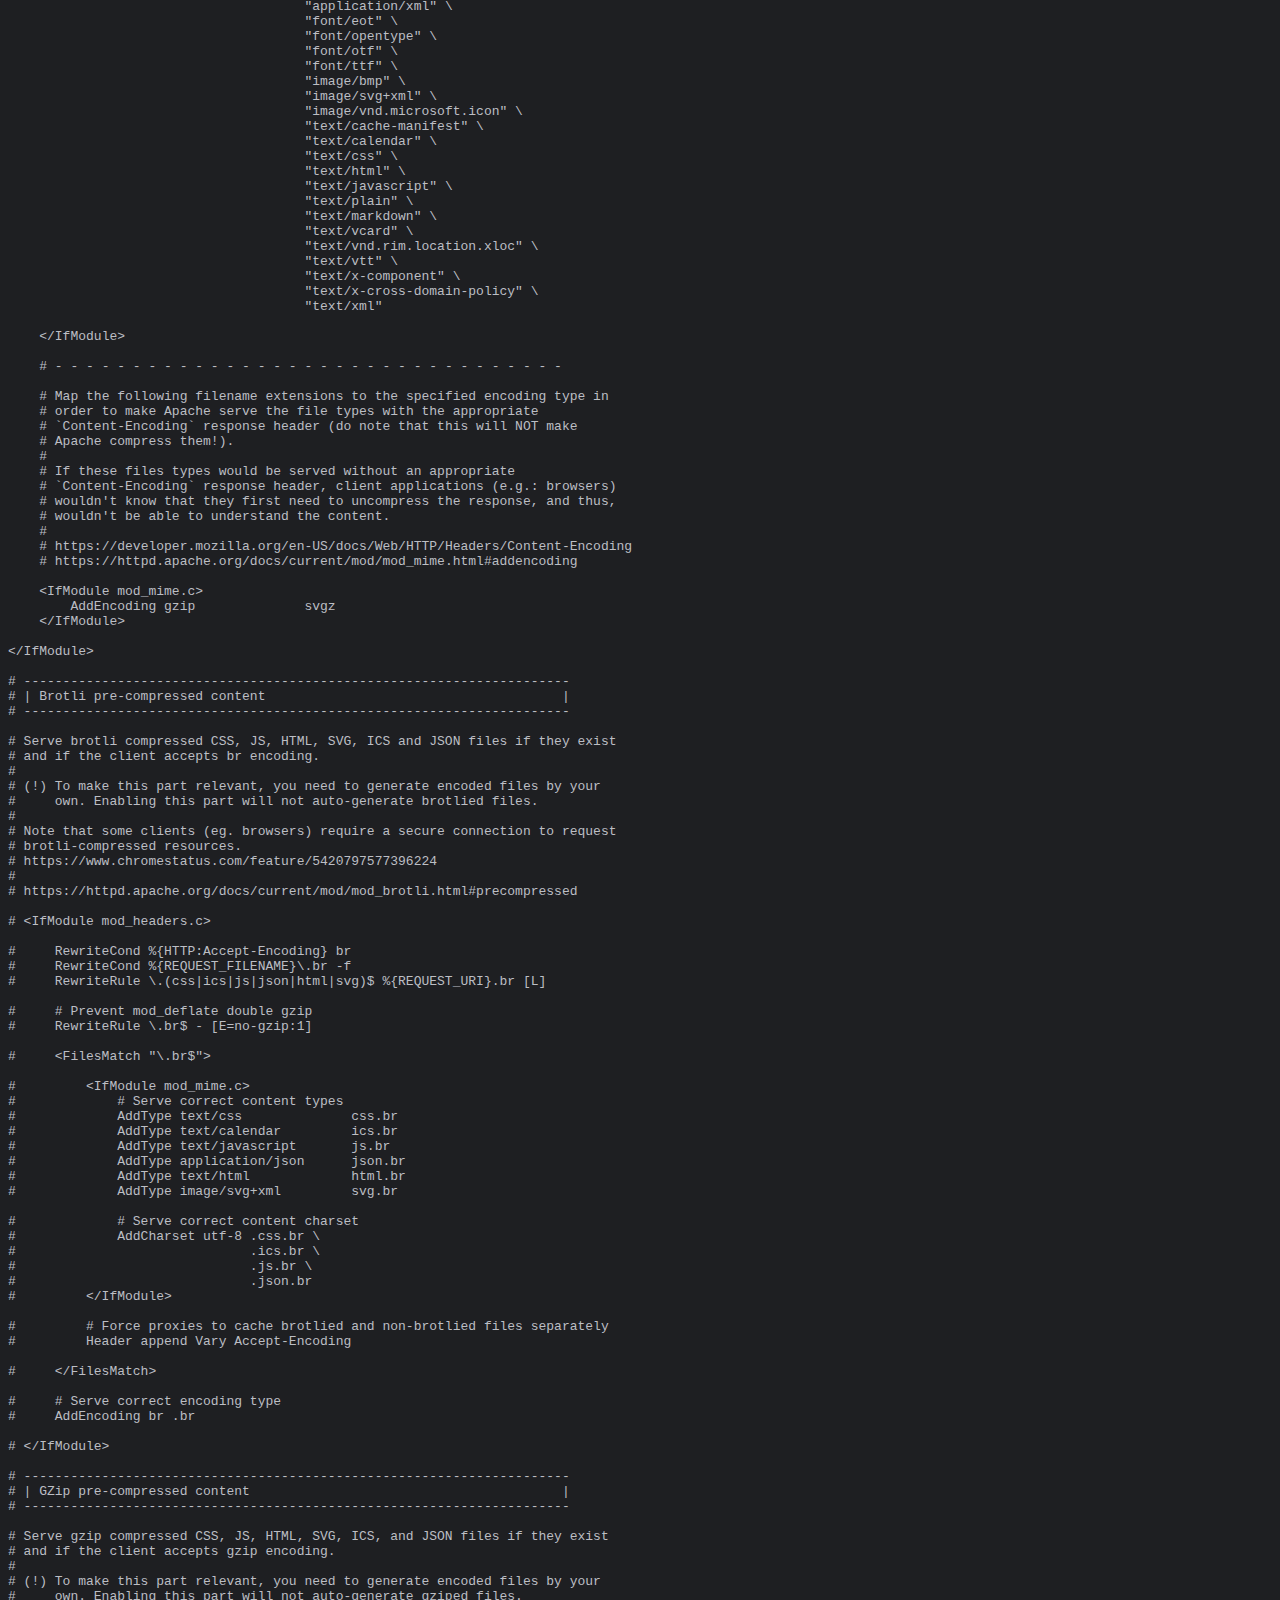
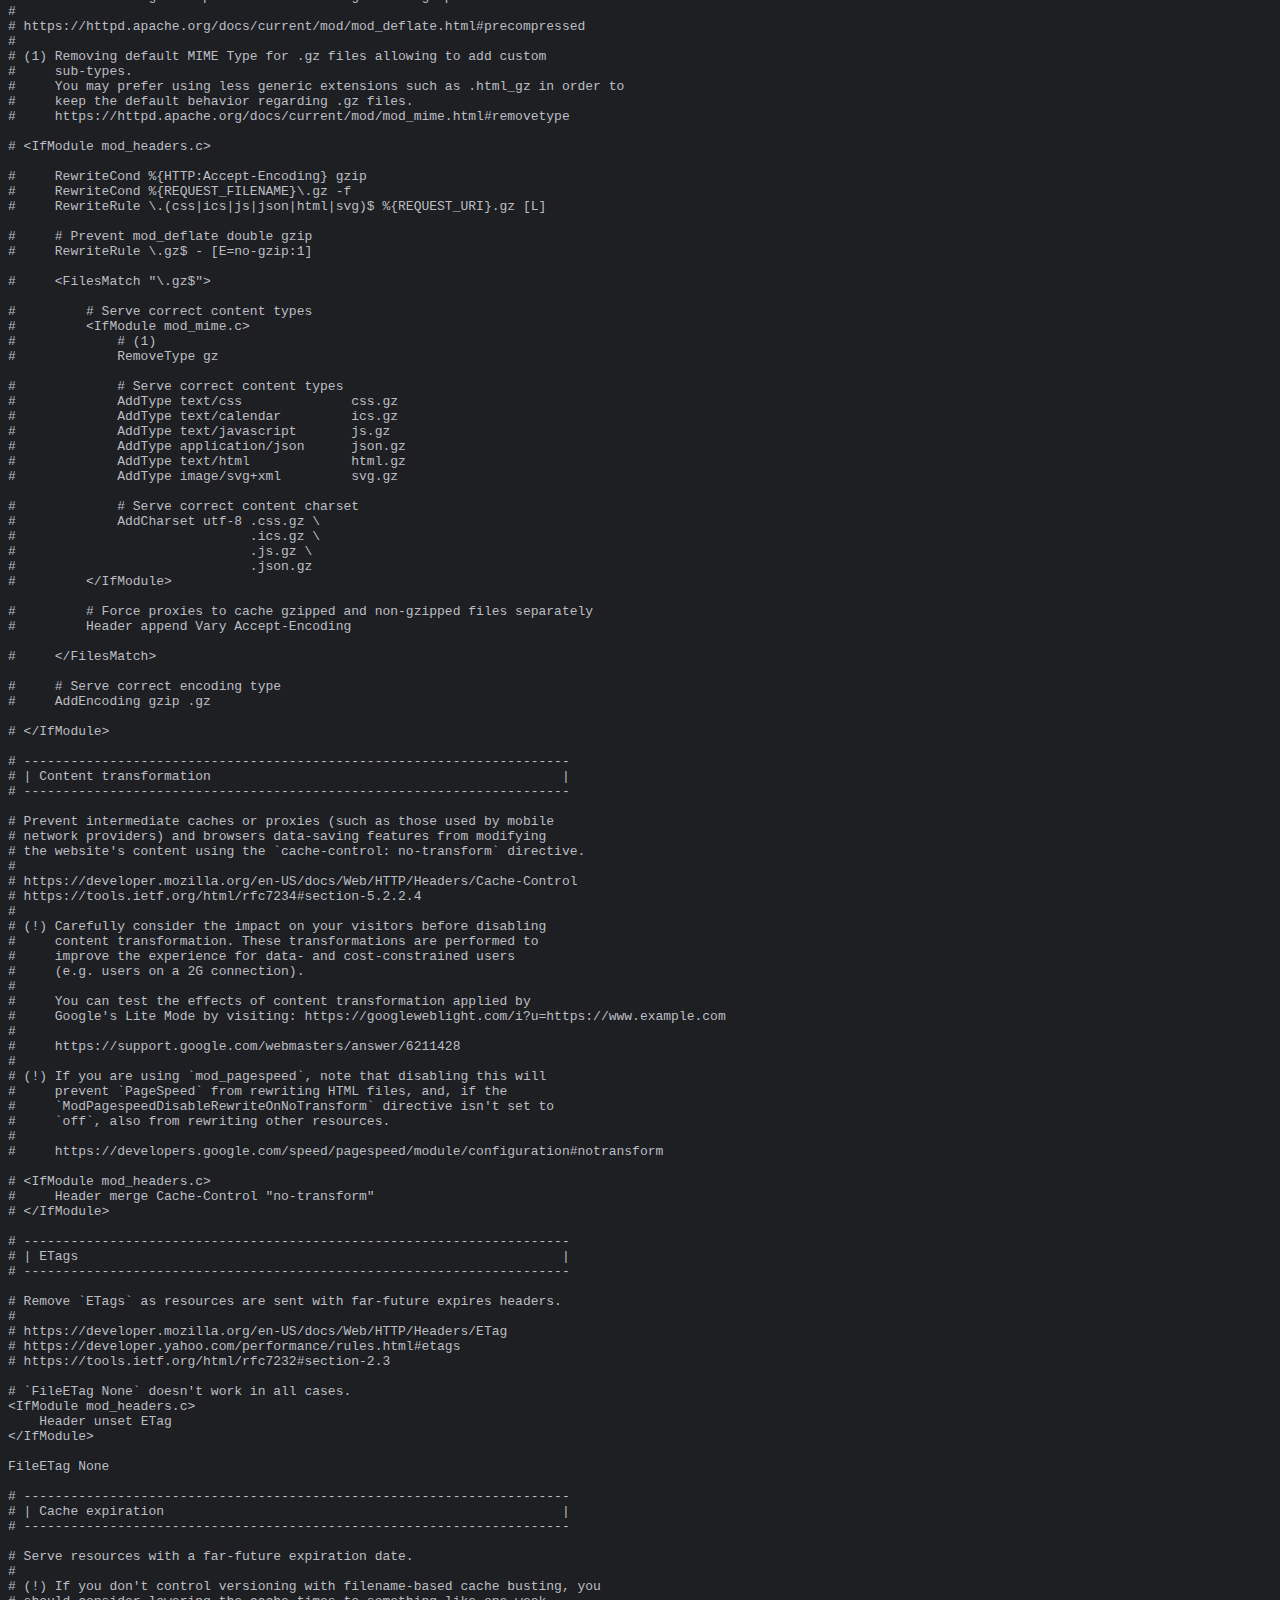
<file: BT TH/Lap 1/exportToHTML/.htaccess.html>
<html>
<head>
<title>.htaccess</title>
<meta http-equiv="Content-Type" content="text/html; charset=utf-8">
<style type="text/css">
.s0 { color: #bcbec4;}
</style>
</head>
<body bgcolor="#1e1f22">
<table CELLSPACING=0 CELLPADDING=5 COLS=1 WIDTH="100%" BGCOLOR="#606060" >
<tr><td><center>
<font face="Arial, Helvetica" color="#000000">
.htaccess</font>
</center></td></tr></table>
<pre><span class="s0"># Apache Server Configs v4.0.0 | MIT License</span>
<span class="s0"># https://github.com/h5bp/server-configs-apache</span>

<span class="s0"># (!) Using `.htaccess` files slows down Apache, therefore, if you have</span>
<span class="s0"># access to the main server configuration file (which is usually called</span>
<span class="s0"># `httpd.conf`), you should add this logic there.</span>
<span class="s0">#</span>
<span class="s0"># https://httpd.apache.org/docs/current/howto/htaccess.html</span>

<span class="s0"># ######################################################################</span>
<span class="s0"># # CROSS-ORIGIN                                                       #</span>
<span class="s0"># ######################################################################</span>

<span class="s0"># ----------------------------------------------------------------------</span>
<span class="s0"># | Cross-origin requests                                              |</span>
<span class="s0"># ----------------------------------------------------------------------</span>

<span class="s0"># Allow cross-origin requests.</span>
<span class="s0">#</span>
<span class="s0"># https://developer.mozilla.org/en-US/docs/Web/HTTP/Access_control_CORS</span>
<span class="s0"># https://enable-cors.org/</span>
<span class="s0"># https://www.w3.org/TR/cors/</span>

<span class="s0"># (!) Do not use this without understanding the consequences.</span>
<span class="s0">#     This will permit access from any other website.</span>
<span class="s0">#     Instead of using this file, consider using a specific rule such as</span>
<span class="s0">#     allowing access based on (sub)domain:</span>
<span class="s0">#</span>
<span class="s0">#         Header set Access-Control-Allow-Origin &quot;subdomain.example.com&quot;</span>

<span class="s0"># &lt;IfModule mod_headers.c&gt;</span>
<span class="s0">#     Header set Access-Control-Allow-Origin &quot;*&quot;</span>
<span class="s0"># &lt;/IfModule&gt;</span>

<span class="s0"># ----------------------------------------------------------------------</span>
<span class="s0"># | Cross-origin images                                                |</span>
<span class="s0"># ----------------------------------------------------------------------</span>

<span class="s0"># Send the CORS header for images when browsers request it.</span>
<span class="s0">#</span>
<span class="s0"># https://developer.mozilla.org/en-US/docs/Web/HTML/CORS_enabled_image</span>
<span class="s0"># https://blog.chromium.org/2011/07/using-cross-domain-images-in-webgl-and.html</span>

<span class="s0">&lt;IfModule mod_setenvif.c&gt;</span>
    <span class="s0">&lt;IfModule mod_headers.c&gt;</span>
        <span class="s0">&lt;FilesMatch &quot;\.(bmp|cur|gif|ico|jpe?g|a?png|svgz?|webp)$&quot;&gt;</span>
            <span class="s0">SetEnvIf Origin &quot;:&quot; IS_CORS</span>
            <span class="s0">Header set Access-Control-Allow-Origin &quot;*&quot; env=IS_CORS</span>
        <span class="s0">&lt;/FilesMatch&gt;</span>
    <span class="s0">&lt;/IfModule&gt;</span>
<span class="s0">&lt;/IfModule&gt;</span>

<span class="s0"># ----------------------------------------------------------------------</span>
<span class="s0"># | Cross-origin web fonts                                             |</span>
<span class="s0"># ----------------------------------------------------------------------</span>

<span class="s0"># Allow cross-origin access to web fonts.</span>
<span class="s0">#</span>
<span class="s0"># https://developers.google.com/fonts/docs/troubleshooting</span>

<span class="s0">&lt;IfModule mod_headers.c&gt;</span>
    <span class="s0">&lt;FilesMatch &quot;\.(eot|otf|tt[cf]|woff2?)$&quot;&gt;</span>
        <span class="s0">Header set Access-Control-Allow-Origin &quot;*&quot;</span>
    <span class="s0">&lt;/FilesMatch&gt;</span>
<span class="s0">&lt;/IfModule&gt;</span>

<span class="s0"># ----------------------------------------------------------------------</span>
<span class="s0"># | Cross-origin resource timing                                       |</span>
<span class="s0"># ----------------------------------------------------------------------</span>

<span class="s0"># Allow cross-origin access to the timing information for all resources.</span>
<span class="s0">#</span>
<span class="s0"># If a resource isn't served with a `Timing-Allow-Origin` header that would</span>
<span class="s0"># allow its timing information to be shared with the document, some of the</span>
<span class="s0"># attributes of the `PerformanceResourceTiming` object will be set to zero.</span>
<span class="s0">#</span>
<span class="s0"># https://developer.mozilla.org/en-US/docs/Web/HTTP/Headers/Timing-Allow-Origin</span>
<span class="s0"># https://www.w3.org/TR/resource-timing/</span>
<span class="s0"># https://www.stevesouders.com/blog/2014/08/21/resource-timing-practical-tips/</span>

<span class="s0"># &lt;IfModule mod_headers.c&gt;</span>
<span class="s0">#     Header set Timing-Allow-Origin: &quot;*&quot;</span>
<span class="s0"># &lt;/IfModule&gt;</span>

<span class="s0"># ######################################################################</span>
<span class="s0"># # ERRORS                                                             #</span>
<span class="s0"># ######################################################################</span>

<span class="s0"># ----------------------------------------------------------------------</span>
<span class="s0"># | Custom error messages/pages                                        |</span>
<span class="s0"># ----------------------------------------------------------------------</span>

<span class="s0"># Customize what Apache returns to the client in case of an error.</span>
<span class="s0">#</span>
<span class="s0"># https://httpd.apache.org/docs/current/mod/core.html#errordocument</span>

<span class="s0">ErrorDocument 404 /404.html</span>

<span class="s0"># ----------------------------------------------------------------------</span>
<span class="s0"># | Error prevention                                                   |</span>
<span class="s0"># ----------------------------------------------------------------------</span>

<span class="s0"># Disable the pattern matching based on filenames.</span>
<span class="s0">#</span>
<span class="s0"># This setting prevents Apache from returning a 404 error as the result of a</span>
<span class="s0"># rewrite when the directory with the same name does not exist.</span>
<span class="s0">#</span>
<span class="s0"># https://httpd.apache.org/docs/current/content-negotiation.html#multiviews</span>

<span class="s0">Options -MultiViews</span>

<span class="s0"># ######################################################################</span>
<span class="s0"># # INTERNET EXPLORER                                                  #</span>
<span class="s0"># ######################################################################</span>

<span class="s0"># ----------------------------------------------------------------------</span>
<span class="s0"># | Document modes                                                     |</span>
<span class="s0"># ----------------------------------------------------------------------</span>

<span class="s0"># Force Internet Explorer 8/9/10 to render pages in the highest mode</span>
<span class="s0"># available in various cases when it may not.</span>
<span class="s0">#</span>
<span class="s0"># https://hsivonen.fi/doctype/#ie8</span>
<span class="s0">#</span>
<span class="s0"># (!) Starting with Internet Explorer 11, document modes are deprecated.</span>
<span class="s0">#     If your business still relies on older web apps and services that were</span>
<span class="s0">#     designed for older versions of Internet Explorer, you might want to</span>
<span class="s0">#     consider enabling `Enterprise Mode` throughout your company.</span>
<span class="s0">#</span>
<span class="s0"># https://msdn.microsoft.com/en-us/library/ie/bg182625.aspx#docmode</span>
<span class="s0"># https://blogs.msdn.microsoft.com/ie/2014/04/02/stay-up-to-date-with-enterprise-mode-for-internet-explorer-11/</span>
<span class="s0"># https://msdn.microsoft.com/en-us/library/ff955275.aspx</span>

<span class="s0">&lt;IfModule mod_headers.c&gt;</span>
    <span class="s0">Header always set X-UA-Compatible &quot;IE=edge&quot; &quot;expr=%{CONTENT_TYPE} =~ m#text/html#i&quot;</span>
<span class="s0">&lt;/IfModule&gt;</span>

<span class="s0"># ######################################################################</span>
<span class="s0"># # MEDIA TYPES AND CHARACTER ENCODINGS                                #</span>
<span class="s0"># ######################################################################</span>

<span class="s0"># ----------------------------------------------------------------------</span>
<span class="s0"># | Media types                                                        |</span>
<span class="s0"># ----------------------------------------------------------------------</span>

<span class="s0"># Serve resources with the proper media types (f.k.a. MIME types).</span>
<span class="s0">#</span>
<span class="s0"># https://www.iana.org/assignments/media-types/media-types.xhtml</span>
<span class="s0"># https://httpd.apache.org/docs/current/mod/mod_mime.html#addtype</span>

<span class="s0">&lt;IfModule mod_mime.c&gt;</span>

  <span class="s0"># Data interchange</span>

    <span class="s0">AddType application/atom+xml                        atom</span>
    <span class="s0">AddType application/json                            json map topojson</span>
    <span class="s0">AddType application/ld+json                         jsonld</span>
    <span class="s0">AddType application/rss+xml                         rss</span>
    <span class="s0">AddType application/geo+json                        geojson</span>
    <span class="s0">AddType application/rdf+xml                         rdf</span>
    <span class="s0">AddType application/xml                             xml</span>


  <span class="s0"># JavaScript</span>

    <span class="s0"># Servers should use text/javascript for JavaScript resources.</span>
    <span class="s0"># https://html.spec.whatwg.org/multipage/scripting.html#scriptingLanguages</span>

    <span class="s0">AddType text/javascript                             js mjs</span>


  <span class="s0"># Manifest files</span>

    <span class="s0">AddType application/manifest+json                   webmanifest</span>
    <span class="s0">AddType application/x-web-app-manifest+json         webapp</span>
    <span class="s0">AddType text/cache-manifest                         appcache</span>


  <span class="s0"># Media files</span>

    <span class="s0">AddType audio/mp4                                   f4a f4b m4a</span>
    <span class="s0">AddType audio/ogg                                   oga ogg opus</span>
    <span class="s0">AddType image/bmp                                   bmp</span>
    <span class="s0">AddType image/svg+xml                               svg svgz</span>
    <span class="s0">AddType image/webp                                  webp</span>
    <span class="s0">AddType video/mp4                                   f4v f4p m4v mp4</span>
    <span class="s0">AddType video/ogg                                   ogv</span>
    <span class="s0">AddType video/webm                                  webm</span>
    <span class="s0">AddType video/x-flv                                 flv</span>

    <span class="s0"># Serving `.ico` image files with a different media type prevents</span>
    <span class="s0"># Internet Explorer from displaying them as images:</span>
    <span class="s0"># https://github.com/h5bp/html5-boilerplate/commit/37b5fec090d00f38de64b591bcddcb205aadf8ee</span>

    <span class="s0">AddType image/x-icon                                cur ico</span>


  <span class="s0"># WebAssembly</span>

    <span class="s0">AddType application/wasm                            wasm</span>


  <span class="s0"># Web fonts</span>

    <span class="s0">AddType font/woff                                   woff</span>
    <span class="s0">AddType font/woff2                                  woff2</span>
    <span class="s0">AddType application/vnd.ms-fontobject               eot</span>
    <span class="s0">AddType font/ttf                                    ttf</span>
    <span class="s0">AddType font/collection                             ttc</span>
    <span class="s0">AddType font/otf                                    otf</span>


  <span class="s0"># Other</span>

    <span class="s0">AddType application/octet-stream                    safariextz</span>
    <span class="s0">AddType application/x-bb-appworld                   bbaw</span>
    <span class="s0">AddType application/x-chrome-extension              crx</span>
    <span class="s0">AddType application/x-opera-extension               oex</span>
    <span class="s0">AddType application/x-xpinstall                     xpi</span>
    <span class="s0">AddType text/calendar                               ics</span>
    <span class="s0">AddType text/markdown                               markdown md</span>
    <span class="s0">AddType text/vcard                                  vcard vcf</span>
    <span class="s0">AddType text/vnd.rim.location.xloc                  xloc</span>
    <span class="s0">AddType text/vtt                                    vtt</span>
    <span class="s0">AddType text/x-component                            htc</span>

<span class="s0">&lt;/IfModule&gt;</span>

<span class="s0"># ----------------------------------------------------------------------</span>
<span class="s0"># | Character encodings                                                |</span>
<span class="s0"># ----------------------------------------------------------------------</span>

<span class="s0"># Serve all resources labeled as `text/html` or `text/plain` with the media type</span>
<span class="s0"># `charset` parameter set to `UTF-8`.</span>
<span class="s0">#</span>
<span class="s0"># https://httpd.apache.org/docs/current/mod/core.html#adddefaultcharset</span>

<span class="s0">AddDefaultCharset utf-8</span>

<span class="s0"># - - - - - - - - - - - - - - - - - - - - - - - - - - - - - - - - - - -</span>

<span class="s0"># Serve the following file types with the media type `charset` parameter set to</span>
<span class="s0"># `UTF-8`.</span>
<span class="s0">#</span>
<span class="s0"># https://httpd.apache.org/docs/current/mod/mod_mime.html#addcharset</span>

<span class="s0">&lt;IfModule mod_mime.c&gt;</span>
    <span class="s0">AddCharset utf-8 .appcache \</span>
                     <span class="s0">.bbaw \</span>
                     <span class="s0">.css \</span>
                     <span class="s0">.htc \</span>
                     <span class="s0">.ics \</span>
                     <span class="s0">.js \</span>
                     <span class="s0">.json \</span>
                     <span class="s0">.manifest \</span>
                     <span class="s0">.map \</span>
                     <span class="s0">.markdown \</span>
                     <span class="s0">.md \</span>
                     <span class="s0">.mjs \</span>
                     <span class="s0">.topojson \</span>
                     <span class="s0">.vtt \</span>
                     <span class="s0">.vcard \</span>
                     <span class="s0">.vcf \</span>
                     <span class="s0">.webmanifest \</span>
                     <span class="s0">.xloc</span>
<span class="s0">&lt;/IfModule&gt;</span>

<span class="s0"># ######################################################################</span>
<span class="s0"># # REWRITES                                                           #</span>
<span class="s0"># ######################################################################</span>

<span class="s0"># ----------------------------------------------------------------------</span>
<span class="s0"># | Rewrite engine                                                     |</span>
<span class="s0"># ----------------------------------------------------------------------</span>

<span class="s0"># (1) Turn on the rewrite engine (this is necessary in order for the</span>
<span class="s0">#     `RewriteRule` directives to work).</span>
<span class="s0">#</span>
<span class="s0">#     https://httpd.apache.org/docs/current/mod/mod_rewrite.html#RewriteEngine</span>
<span class="s0">#</span>
<span class="s0"># (2) Enable the `FollowSymLinks` option if it isn't already.</span>
<span class="s0">#</span>
<span class="s0">#     https://httpd.apache.org/docs/current/mod/core.html#options</span>
<span class="s0">#</span>
<span class="s0"># (3) If your web host doesn't allow the `FollowSymlinks` option, you need to</span>
<span class="s0">#     comment it out or remove it, and then uncomment the</span>
<span class="s0">#     `Options +SymLinksIfOwnerMatch` line (4), but be aware of the performance</span>
<span class="s0">#     impact.</span>
<span class="s0">#</span>
<span class="s0">#     https://httpd.apache.org/docs/current/misc/perf-tuning.html#symlinks</span>
<span class="s0">#</span>
<span class="s0"># (4) Some cloud hosting services will require you set `RewriteBase`.</span>
<span class="s0">#</span>
<span class="s0">#     https://www.rackspace.com/knowledge_center/frequently-asked-question/why-is-modrewrite-not-working-on-my-site</span>
<span class="s0">#     https://httpd.apache.org/docs/current/mod/mod_rewrite.html#rewritebase</span>
<span class="s0">#</span>
<span class="s0"># (5) Depending on how your server is set up, you may also need to use the</span>
<span class="s0">#     `RewriteOptions` directive to enable some options for the rewrite engine.</span>
<span class="s0">#</span>
<span class="s0">#     https://httpd.apache.org/docs/current/mod/mod_rewrite.html#rewriteoptions</span>

<span class="s0">&lt;IfModule mod_rewrite.c&gt;</span>

    <span class="s0"># (1)</span>
    <span class="s0">RewriteEngine On</span>

    <span class="s0"># (2)</span>
    <span class="s0">Options +FollowSymlinks</span>

    <span class="s0"># (3)</span>
    <span class="s0"># Options +SymLinksIfOwnerMatch</span>

    <span class="s0"># (4)</span>
    <span class="s0"># RewriteBase /</span>

    <span class="s0"># (5)</span>
    <span class="s0"># RewriteOptions &lt;options&gt;</span>

<span class="s0">&lt;/IfModule&gt;</span>

<span class="s0"># ----------------------------------------------------------------------</span>
<span class="s0"># | Forcing `https://`                                                 |</span>
<span class="s0"># ----------------------------------------------------------------------</span>

<span class="s0"># Redirect from the `http://` to the `https://` version of the URL.</span>
<span class="s0">#</span>
<span class="s0"># https://wiki.apache.org/httpd/RewriteHTTPToHTTPS</span>

<span class="s0"># (1) If you're using cPanel AutoSSL or the Let's Encrypt webroot method it</span>
<span class="s0">#     will fail to validate the certificate if validation requests are</span>
<span class="s0">#     redirected to HTTPS. Turn on the condition(s) you need.</span>
<span class="s0">#</span>
<span class="s0">#     https://www.iana.org/assignments/well-known-uris/well-known-uris.xhtml</span>
<span class="s0">#     https://tools.ietf.org/html/draft-ietf-acme-acme-12</span>

<span class="s0"># &lt;IfModule mod_rewrite.c&gt;</span>
<span class="s0">#    RewriteEngine On</span>
<span class="s0">#    RewriteCond %{HTTPS} !=on</span>
<span class="s0">#    # (1)</span>
<span class="s0">#    # RewriteCond %{REQUEST_URI} !^/\.well-known/acme-challenge/</span>
<span class="s0">#    # RewriteCond %{REQUEST_URI} !^/\.well-known/cpanel-dcv/[\w-]+$</span>
<span class="s0">#    # RewriteCond %{REQUEST_URI} !^/\.well-known/pki-validation/[A-F0-9]{32}\.txt(?:\ Comodo\ DCV)?$</span>
<span class="s0">#    RewriteRule ^ https://%{HTTP_HOST}%{REQUEST_URI} [R=301,L]</span>
<span class="s0"># &lt;/IfModule&gt;</span>

<span class="s0"># ----------------------------------------------------------------------</span>
<span class="s0"># | Suppressing the `www.` at the beginning of URLs                    |</span>
<span class="s0"># ----------------------------------------------------------------------</span>

<span class="s0"># Rewrite www.example.com → example.com</span>

<span class="s0"># The same content should never be available under two different URLs,</span>
<span class="s0"># especially not with and without `www.` at the beginning.</span>
<span class="s0"># This can cause SEO problems (duplicate content), and therefore, you should</span>
<span class="s0"># choose one of the alternatives and redirect the other one.</span>
<span class="s0">#</span>
<span class="s0"># (!) NEVER USE BOTH WWW-RELATED RULES AT THE SAME TIME!</span>

<span class="s0"># (1) Set %{ENV:PROTO} variable, to allow rewrites to redirect with the</span>
<span class="s0">#     appropriate schema automatically (http or https).</span>
<span class="s0">#</span>
<span class="s0"># (2) The rule assumes by default that both HTTP and HTTPS environments are</span>
<span class="s0">#     available for redirection.</span>
<span class="s0">#     If your SSL certificate could not handle one of the domains used during</span>
<span class="s0">#     redirection, you should turn the condition on.</span>
<span class="s0">#</span>
<span class="s0">#     https://github.com/h5bp/server-configs-apache/issues/52</span>

<span class="s0">&lt;IfModule mod_rewrite.c&gt;</span>

    <span class="s0">RewriteEngine On</span>

    <span class="s0"># (1)</span>
    <span class="s0">RewriteCond %{HTTPS} =on</span>
    <span class="s0">RewriteRule ^ - [E=PROTO:https]</span>
    <span class="s0">RewriteCond %{HTTPS} !=on</span>
    <span class="s0">RewriteRule ^ - [E=PROTO:http]</span>

    <span class="s0"># (2)</span>
    <span class="s0"># RewriteCond %{HTTPS} !=on</span>

    <span class="s0">RewriteCond %{HTTP_HOST} ^www\.(.+)$ [NC]</span>
    <span class="s0">RewriteRule ^ %{ENV:PROTO}://%1%{REQUEST_URI} [R=301,L]</span>

<span class="s0">&lt;/IfModule&gt;</span>

<span class="s0"># ----------------------------------------------------------------------</span>
<span class="s0"># | Forcing the `www.` at the beginning of URLs                        |</span>
<span class="s0"># ----------------------------------------------------------------------</span>

<span class="s0"># Rewrite example.com → www.example.com</span>

<span class="s0"># The same content should never be available under two different URLs,</span>
<span class="s0"># especially not with and without `www.` at the beginning.</span>
<span class="s0"># This can cause SEO problems (duplicate content), and therefore, you should</span>
<span class="s0"># choose one of the alternatives and redirect the other one.</span>
<span class="s0">#</span>
<span class="s0"># (!) NEVER USE BOTH WWW-RELATED RULES AT THE SAME TIME!</span>

<span class="s0"># (1) Set %{ENV:PROTO} variable, to allow rewrites to redirect with the</span>
<span class="s0">#     appropriate schema automatically (http or https).</span>
<span class="s0">#</span>
<span class="s0"># (2) The rule assumes by default that both HTTP and HTTPS environments are</span>
<span class="s0">#     available for redirection.</span>
<span class="s0">#     If your SSL certificate could not handle one of the domains used during</span>
<span class="s0">#     redirection, you should turn the condition on.</span>
<span class="s0">#</span>
<span class="s0">#     https://github.com/h5bp/server-configs-apache/issues/52</span>

<span class="s0"># Be aware that the following might not be a good idea if you use &quot;real&quot;</span>
<span class="s0"># subdomains for certain parts of your website.</span>

<span class="s0"># &lt;IfModule mod_rewrite.c&gt;</span>

<span class="s0">#     RewriteEngine On</span>

<span class="s0">#     # (1)</span>
<span class="s0">#     RewriteCond %{HTTPS} =on</span>
<span class="s0">#     RewriteRule ^ - [E=PROTO:https]</span>
<span class="s0">#     RewriteCond %{HTTPS} !=on</span>
<span class="s0">#     RewriteRule ^ - [E=PROTO:http]</span>

<span class="s0">#     # (2)</span>
<span class="s0">#     # RewriteCond %{HTTPS} !=on</span>

<span class="s0">#     RewriteCond %{HTTP_HOST} !^www\. [NC]</span>
<span class="s0">#     RewriteCond %{SERVER_ADDR} !=127.0.0.1</span>
<span class="s0">#     RewriteCond %{SERVER_ADDR} !=::1</span>
<span class="s0">#     RewriteRule ^ %{ENV:PROTO}://www.%{HTTP_HOST}%{REQUEST_URI} [R=301,L]</span>

<span class="s0"># &lt;/IfModule&gt;</span>

<span class="s0"># ######################################################################</span>
<span class="s0"># # SECURITY                                                           #</span>
<span class="s0"># ######################################################################</span>

<span class="s0"># ----------------------------------------------------------------------</span>
<span class="s0"># | Frame Options                                                      |</span>
<span class="s0"># ----------------------------------------------------------------------</span>

<span class="s0"># Protect website against clickjacking.</span>
<span class="s0">#</span>
<span class="s0"># The example below sends the `X-Frame-Options` response header with the value</span>
<span class="s0"># `DENY`, informing browsers not to display the content of the web page in any</span>
<span class="s0"># frame.</span>
<span class="s0">#</span>
<span class="s0"># This might not be the best setting for everyone. You should read about the</span>
<span class="s0"># other two possible values the `X-Frame-Options` header field can have:</span>
<span class="s0"># `SAMEORIGIN` and `ALLOW-FROM`.</span>
<span class="s0"># https://tools.ietf.org/html/rfc7034#section-2.1.</span>
<span class="s0">#</span>
<span class="s0"># Keep in mind that while you could send the `X-Frame-Options` header for all</span>
<span class="s0"># of your website's pages, this has the potential downside that it forbids even</span>
<span class="s0"># non-malicious framing of your content (e.g.: when users visit your website</span>
<span class="s0"># using a Google Image Search results page).</span>
<span class="s0">#</span>
<span class="s0"># Nonetheless, you should ensure that you send the `X-Frame-Options` header for</span>
<span class="s0"># all pages that allow a user to make a state-changing operation (e.g: pages</span>
<span class="s0"># that contain one-click purchase links, checkout or bank-transfer confirmation</span>
<span class="s0"># pages, pages that make permanent configuration changes, etc.).</span>
<span class="s0">#</span>
<span class="s0"># Sending the `X-Frame-Options` header can also protect your website against</span>
<span class="s0"># more than just clickjacking attacks.</span>
<span class="s0"># https://cure53.de/xfo-clickjacking.pdf.</span>
<span class="s0">#</span>
<span class="s0"># https://developer.mozilla.org/en-US/docs/Web/HTTP/Headers/X-Frame-Options</span>
<span class="s0"># https://tools.ietf.org/html/rfc7034</span>
<span class="s0"># https://blogs.msdn.microsoft.com/ieinternals/2010/03/30/combating-clickjacking-with-x-frame-options/</span>
<span class="s0"># https://www.owasp.org/index.php/Clickjacking</span>

<span class="s0"># &lt;IfModule mod_headers.c&gt;</span>
<span class="s0">#     Header always set X-Frame-Options &quot;DENY&quot; &quot;expr=%{CONTENT_TYPE} =~ m#text/html#i&quot;</span>
<span class="s0"># &lt;/IfModule&gt;</span>

<span class="s0"># ----------------------------------------------------------------------</span>
<span class="s0"># | Content Security Policy (CSP)                                      |</span>
<span class="s0"># ----------------------------------------------------------------------</span>

<span class="s0"># Mitigate the risk of cross-site scripting and other content-injection</span>
<span class="s0"># attacks.</span>
<span class="s0">#</span>
<span class="s0"># This can be done by setting a `Content Security Policy` which whitelists</span>
<span class="s0"># trusted sources of content for your website.</span>
<span class="s0">#</span>
<span class="s0"># There is no policy that fits all websites, you will have to modify the</span>
<span class="s0"># `Content-Security-Policy` directives in the example depending on your needs.</span>
<span class="s0">#</span>
<span class="s0"># The example policy below aims to:</span>
<span class="s0">#</span>
<span class="s0">#  (1) Restrict all fetches by default to the origin of the current website by</span>
<span class="s0">#      setting the `default-src` directive to `'self'` - which acts as a</span>
<span class="s0">#      fallback to all &quot;Fetch directives&quot; (https://developer.mozilla.org/en-US/docs/Glossary/Fetch_directive).</span>
<span class="s0">#</span>
<span class="s0">#      This is convenient as you do not have to specify all Fetch directives</span>
<span class="s0">#      that apply to your site, for example:</span>
<span class="s0">#      `connect-src 'self'; font-src 'self'; script-src 'self'; style-src 'self'`, etc.</span>
<span class="s0">#</span>
<span class="s0">#      This restriction also means that you must explicitly define from which</span>
<span class="s0">#      site(s) your website is allowed to load resources from.</span>
<span class="s0">#</span>
<span class="s0">#  (2) The `&lt;base&gt;` element is not allowed on the website. This is to prevent</span>
<span class="s0">#      attackers from changing the locations of resources loaded from relative</span>
<span class="s0">#      URLs.</span>
<span class="s0">#</span>
<span class="s0">#      If you want to use the `&lt;base&gt;` element, then `base-uri 'self'` can be</span>
<span class="s0">#      used instead.</span>
<span class="s0">#</span>
<span class="s0">#  (3) Form submissions are only allowed from the current website by setting:</span>
<span class="s0">#      `form-action 'self'`.</span>
<span class="s0">#</span>
<span class="s0">#  (4) Prevents all websites (including your own) from embedding your webpages</span>
<span class="s0">#      within e.g. the `&lt;iframe&gt;` or `&lt;object&gt;` element by setting:</span>
<span class="s0">#      `frame-ancestors 'none'`.</span>
<span class="s0">#</span>
<span class="s0">#      The `frame-ancestors` directive helps avoid &quot;Clickjacking&quot; attacks and</span>
<span class="s0">#      is similar to the `X-Frame-Options` header.</span>
<span class="s0">#</span>
<span class="s0">#      Browsers that support the CSP header will ignore `X-Frame-Options` if</span>
<span class="s0">#      `frame-ancestors` is also specified.</span>
<span class="s0">#</span>
<span class="s0">#  (5) Forces the browser to treat all the resources that are served over HTTP</span>
<span class="s0">#      as if they were loaded securely over HTTPS by setting the</span>
<span class="s0">#      `upgrade-insecure-requests` directive.</span>
<span class="s0">#</span>
<span class="s0">#      Please note that `upgrade-insecure-requests` does not ensure HTTPS for</span>
<span class="s0">#      the top-level navigation. If you want to force the website itself to be</span>
<span class="s0">#      loaded over HTTPS you must include the `Strict-Transport-Security`</span>
<span class="s0">#      header.</span>
<span class="s0">#</span>
<span class="s0">#  (6) The `Content-Security-Policy` header is included in all responses</span>
<span class="s0">#      that are able to execute scripting. This includes the commonly used</span>
<span class="s0">#      file types: HTML, XML and PDF documents. Although Javascript files</span>
<span class="s0">#      can not execute script in a &quot;browsing context&quot;, they are still included</span>
<span class="s0">#      to target workers:</span>
<span class="s0">#      https://developer.mozilla.org/en-US/docs/Web/HTTP/Headers/Content-Security-Policy#CSP_in_workers</span>
<span class="s0">#</span>
<span class="s0"># To make your CSP implementation easier, you can use an online CSP header</span>
<span class="s0"># generator such as:</span>
<span class="s0"># https://report-uri.com/home/generate/</span>
<span class="s0">#</span>
<span class="s0"># It is encouraged that you validate your CSP header using a CSP validator</span>
<span class="s0"># such as:</span>
<span class="s0"># https://csp-evaluator.withgoogle.com</span>
<span class="s0">#</span>
<span class="s0"># https://csp.withgoogle.com/docs/</span>
<span class="s0"># https://developer.mozilla.org/en-US/docs/Web/HTTP/Headers/Content-Security-Policy</span>
<span class="s0"># https://www.html5rocks.com/en/tutorials/security/content-security-policy/</span>
<span class="s0"># https://www.w3.org/TR/CSP/</span>

<span class="s0"># &lt;IfModule mod_headers.c&gt;</span>
<span class="s0">#     #                                   (1)                 (2)              (3)                 (4)                     (5)                         (6)</span>
<span class="s0">#     Header always set Content-Security-Policy &quot;default-src 'self'; base-uri 'none'; form-action 'self'; frame-ancestors 'none'; upgrade-insecure-requests&quot; &quot;expr=%{CONTENT_TYPE} =~ m#text\/(html|javascript)|application\/pdf|xml#i&quot;</span>
<span class="s0"># &lt;/IfModule&gt;</span>

<span class="s0"># ----------------------------------------------------------------------</span>
<span class="s0"># | File access                                                        |</span>
<span class="s0"># ----------------------------------------------------------------------</span>

<span class="s0"># Block access to directories without a default document.</span>
<span class="s0">#</span>
<span class="s0"># You should leave the following uncommented, as you shouldn't allow anyone to</span>
<span class="s0"># surf through every directory on your server (which may include rather</span>
<span class="s0"># private places such as the CMS's directories).</span>

<span class="s0">&lt;IfModule mod_autoindex.c&gt;</span>
    <span class="s0">Options -Indexes</span>
<span class="s0">&lt;/IfModule&gt;</span>

<span class="s0"># - - - - - - - - - - - - - - - - - - - - - - - - - - - - - - - - - - -</span>

<span class="s0"># Block access to all hidden files and directories except for the</span>
<span class="s0"># visible content from within the `/.well-known/` hidden directory.</span>
<span class="s0">#</span>
<span class="s0"># These types of files usually contain user preferences or the preserved state</span>
<span class="s0"># of a utility, and can include rather private places like, for example, the</span>
<span class="s0"># `.git` or `.svn` directories.</span>
<span class="s0">#</span>
<span class="s0"># The `/.well-known/` directory represents the standard (RFC 5785) path prefix</span>
<span class="s0"># for &quot;well-known locations&quot; (e.g.: `/.well-known/manifest.json`,</span>
<span class="s0"># `/.well-known/keybase.txt`), and therefore, access to its visible content</span>
<span class="s0"># should not be blocked.</span>
<span class="s0">#</span>
<span class="s0"># https://www.mnot.net/blog/2010/04/07/well-known</span>
<span class="s0"># https://tools.ietf.org/html/rfc5785</span>

<span class="s0">&lt;IfModule mod_rewrite.c&gt;</span>
    <span class="s0">RewriteEngine On</span>
    <span class="s0">RewriteCond %{REQUEST_URI} &quot;!(^|/)\.well-known/([^./]+./?)+$&quot; [NC]</span>
    <span class="s0">RewriteCond %{SCRIPT_FILENAME} -d [OR]</span>
    <span class="s0">RewriteCond %{SCRIPT_FILENAME} -f</span>
    <span class="s0">RewriteRule &quot;(^|/)\.&quot; - [F]</span>
<span class="s0">&lt;/IfModule&gt;</span>

<span class="s0"># - - - - - - - - - - - - - - - - - - - - - - - - - - - - - - - - - - -</span>

<span class="s0"># Block access to files that can expose sensitive information.</span>
<span class="s0">#</span>
<span class="s0"># By default, block access to backup and source files that may be left by some</span>
<span class="s0"># text editors and can pose a security risk when anyone has access to them.</span>
<span class="s0">#</span>
<span class="s0"># https://feross.org/cmsploit/</span>
<span class="s0">#</span>
<span class="s0"># (!) Update the `&lt;FilesMatch&gt;` regular expression from below to include any</span>
<span class="s0">#     files that might end up on your production server and can expose</span>
<span class="s0">#     sensitive information about your website. These files may include:</span>
<span class="s0">#     configuration files, files that contain metadata about the project (e.g.:</span>
<span class="s0">#     project dependencies, build scripts, etc.).</span>

<span class="s0">&lt;IfModule mod_authz_core.c&gt;</span>
    <span class="s0">&lt;FilesMatch &quot;(^#.*#|\.(bak|conf|dist|fla|in[ci]|log|orig|psd|sh|sql|sw[op])|~)$&quot;&gt;</span>
        <span class="s0">Require all denied</span>
    <span class="s0">&lt;/FilesMatch&gt;</span>
<span class="s0">&lt;/IfModule&gt;</span>

<span class="s0"># ----------------------------------------------------------------------</span>
<span class="s0"># | HTTP Strict Transport Security (HSTS)                              |</span>
<span class="s0"># ----------------------------------------------------------------------</span>

<span class="s0"># Force client-side TLS (Transport Layer Security) redirection.</span>
<span class="s0">#</span>
<span class="s0"># If a user types `example.com` in their browser, even if the server redirects</span>
<span class="s0"># them to the secure version of the website, that still leaves a window of</span>
<span class="s0"># opportunity (the initial HTTP connection) for an attacker to downgrade or</span>
<span class="s0"># redirect the request.</span>
<span class="s0">#</span>
<span class="s0"># The following header ensures that a browser only connects to your server</span>
<span class="s0"># via HTTPS, regardless of what the users type in the browser's address bar.</span>
<span class="s0">#</span>
<span class="s0"># (!) Be aware that Strict Transport Security is not revokable and you</span>
<span class="s0">#     must ensure being able to serve the site over HTTPS for the duration</span>
<span class="s0">#     you've specified in the `max-age` directive. When you don't have a</span>
<span class="s0">#     valid TLS connection anymore (e.g. due to an expired TLS certificate)</span>
<span class="s0">#     your visitors will see a nasty error message even when attempting to</span>
<span class="s0">#     connect over HTTP.</span>
<span class="s0">#</span>
<span class="s0"># (1) Preloading Strict Transport Security.</span>
<span class="s0">#     To submit your site for HSTS preloading, it is required that:</span>
<span class="s0">#     * the `includeSubDomains` directive is specified</span>
<span class="s0">#     * the `preload` directive is specified</span>
<span class="s0">#     * the `max-age` is specified with a value of at least 31536000 seconds</span>
<span class="s0">#       (1 year).</span>
<span class="s0">#     https://hstspreload.org/#deployment-recommendations</span>
<span class="s0">#</span>
<span class="s0"># https://tools.ietf.org/html/rfc6797#section-6.1</span>
<span class="s0"># https://developer.mozilla.org/en-US/docs/Web/HTTP/Headers/Strict-Transport-Security</span>
<span class="s0"># https://www.html5rocks.com/en/tutorials/security/transport-layer-security/</span>
<span class="s0"># https://blogs.msdn.microsoft.com/ieinternals/2014/08/18/strict-transport-security/</span>
<span class="s0"># https://hstspreload.org/</span>

<span class="s0"># &lt;IfModule mod_headers.c&gt;</span>
<span class="s0">#     Header always set Strict-Transport-Security &quot;max-age=16070400; includeSubDomains&quot; &quot;expr=%{HTTPS} == 'on'&quot;</span>
<span class="s0">#     # (1) Enable your site for HSTS preload inclusion.</span>
<span class="s0">#     # Header always set Strict-Transport-Security &quot;max-age=31536000; includeSubDomains; preload&quot; &quot;expr=%{HTTPS} == 'on'&quot;</span>
<span class="s0"># &lt;/IfModule&gt;</span>

<span class="s0"># ----------------------------------------------------------------------</span>
<span class="s0"># | Content Type Options                                               |</span>
<span class="s0"># ----------------------------------------------------------------------</span>

<span class="s0"># Prevent some browsers from MIME-sniffing the response.</span>
<span class="s0">#</span>
<span class="s0"># This reduces exposure to drive-by download attacks and cross-origin data</span>
<span class="s0"># leaks, and should be left uncommented, especially if the server is serving</span>
<span class="s0"># user-uploaded content or content that could potentially be treated as</span>
<span class="s0"># executable by the browser.</span>
<span class="s0">#</span>
<span class="s0"># https://developer.mozilla.org/en-US/docs/Web/HTTP/Headers/X-Content-Type-Options</span>
<span class="s0"># https://blogs.msdn.microsoft.com/ie/2008/07/02/ie8-security-part-v-comprehensive-protection/</span>
<span class="s0"># https://mimesniff.spec.whatwg.org/</span>

<span class="s0">&lt;IfModule mod_headers.c&gt;</span>
    <span class="s0">Header always set X-Content-Type-Options &quot;nosniff&quot;</span>
<span class="s0">&lt;/IfModule&gt;</span>

<span class="s0"># ----------------------------------------------------------------------</span>
<span class="s0"># | Cross-Site Scripting (XSS) Protection                              |</span>
<span class="s0"># ----------------------------------------------------------------------</span>

<span class="s0"># Protect website reflected Cross-Site Scripting (XSS) attacks.</span>
<span class="s0">#</span>
<span class="s0"># (1) Try to re-enable the cross-site scripting (XSS) filter built into most</span>
<span class="s0">#     web browsers.</span>
<span class="s0">#</span>
<span class="s0">#     The filter is usually enabled by default, but in some cases, it may be</span>
<span class="s0">#     disabled by the user. However, in Internet Explorer, for example, it can be</span>
<span class="s0">#     re-enabled just by sending the  `X-XSS-Protection` header with the value</span>
<span class="s0">#     of `1`.</span>
<span class="s0">#</span>
<span class="s0"># (2) Prevent web browsers from rendering the web page if a potential reflected</span>
<span class="s0">#     (a.k.a non-persistent) XSS attack is detected by the filter.</span>
<span class="s0">#</span>
<span class="s0">#     By default, if the filter is enabled and browsers detect a reflected XSS</span>
<span class="s0">#     attack, they will attempt to block the attack by making the smallest</span>
<span class="s0">#     possible modifications to the returned web page.</span>
<span class="s0">#</span>
<span class="s0">#     Unfortunately, in some browsers (e.g.: Internet Explorer), this default</span>
<span class="s0">#     behavior may allow the XSS filter to be exploited. Therefore, it's better</span>
<span class="s0">#     to inform browsers to prevent the rendering of the page altogether,</span>
<span class="s0">#     instead of attempting to modify it.</span>
<span class="s0">#</span>
<span class="s0">#     https://hackademix.net/2009/11/21/ies-xss-filter-creates-xss-vulnerabilities</span>
<span class="s0">#</span>
<span class="s0"># (!) Do not rely on the XSS filter to prevent XSS attacks! Ensure that you are</span>
<span class="s0">#     taking all possible measures to prevent XSS attacks, the most obvious</span>
<span class="s0">#     being: validating and sanitizing your website's inputs.</span>
<span class="s0">#</span>
<span class="s0"># https://developer.mozilla.org/en-US/docs/Web/HTTP/Headers/X-XSS-Protection</span>
<span class="s0"># https://blogs.msdn.microsoft.com/ie/2008/07/02/ie8-security-part-iv-the-xss-filter/</span>
<span class="s0"># https://blogs.msdn.microsoft.com/ieinternals/2011/01/31/controlling-the-xss-filter/</span>
<span class="s0"># https://www.owasp.org/index.php/Cross-site_Scripting_%28XSS%29</span>

<span class="s0"># &lt;IfModule mod_headers.c&gt;</span>
<span class="s0">#     #                           (1)    (2)</span>
<span class="s0">#     Header always set X-XSS-Protection &quot;1; mode=block&quot; &quot;expr=%{CONTENT_TYPE} =~ m#text/html#i&quot;</span>
<span class="s0"># &lt;/IfModule&gt;</span>

<span class="s0"># ----------------------------------------------------------------------</span>
<span class="s0"># | Referrer Policy                                                    |</span>
<span class="s0"># ----------------------------------------------------------------------</span>

<span class="s0"># Set a strict Referrer Policy to mitigate information leakage.</span>
<span class="s0">#</span>
<span class="s0"># (1) The `Referrer-Policy` header is included in responses for resources</span>
<span class="s0">#     that are able to request (or navigate to) other resources.</span>
<span class="s0">#</span>
<span class="s0">#     This includes the commonly used resource types:</span>
<span class="s0">#     HTML, CSS, XML/SVG, PDF documents, scripts and workers.</span>
<span class="s0">#</span>
<span class="s0"># To prevent referrer leakage entirely, specify the `no-referrer` value</span>
<span class="s0"># instead. Note that the effect could impact analytics metrics negatively.</span>
<span class="s0">#</span>
<span class="s0"># To check your Referrer Policy, you can use an online service, such as:</span>
<span class="s0"># https://securityheaders.com/</span>
<span class="s0"># https://observatory.mozilla.org/</span>
<span class="s0">#</span>
<span class="s0"># https://scotthelme.co.uk/a-new-security-header-referrer-policy/</span>
<span class="s0"># https://developer.mozilla.org/en-US/docs/Web/HTTP/Headers/Referrer-Policy</span>

<span class="s0"># &lt;IfModule mod_headers.c&gt;</span>
<span class="s0">#     #                                                             (1)</span>
<span class="s0">#     Header always set Referrer-Policy &quot;strict-origin-when-cross-origin&quot; &quot;expr=%{CONTENT_TYPE} =~ m#text\/(css|html|javascript)|application\/pdf|xml#i&quot;</span>
<span class="s0"># &lt;/IfModule&gt;</span>

<span class="s0"># ----------------------------------------------------------------------</span>
<span class="s0"># | Disable TRACE HTTP Method                                          |</span>
<span class="s0"># ----------------------------------------------------------------------</span>

<span class="s0"># Prevent Apache from responding to `TRACE` HTTP request.</span>
<span class="s0">#</span>
<span class="s0"># The TRACE method, while seemingly harmless, can be successfully leveraged</span>
<span class="s0"># in some scenarios to steal legitimate users' credentials.</span>
<span class="s0">#</span>
<span class="s0"># Modern browsers now prevent TRACE requests being made via JavaScript,</span>
<span class="s0"># however, other ways of sending TRACE requests with browsers have been</span>
<span class="s0"># discovered, such as using Java.</span>
<span class="s0">#</span>
<span class="s0"># (!) If you have access to the main server configuration file, use the</span>
<span class="s0">#     `TraceEnable` directive instead.</span>
<span class="s0">#</span>
<span class="s0"># https://tools.ietf.org/html/rfc7231#section-4.3.8</span>
<span class="s0"># https://www.owasp.org/index.php/Cross_Site_Tracing</span>
<span class="s0"># https://www.owasp.org/index.php/Test_HTTP_Methods_(OTG-CONFIG-006)</span>
<span class="s0"># https://httpd.apache.org/docs/current/mod/core.html#traceenable</span>

<span class="s0"># &lt;IfModule mod_rewrite.c&gt;</span>
<span class="s0">#     RewriteEngine On</span>
<span class="s0">#     RewriteCond %{REQUEST_METHOD} ^TRACE [NC]</span>
<span class="s0">#     RewriteRule .* - [R=405,L]</span>
<span class="s0"># &lt;/IfModule&gt;</span>

<span class="s0"># ----------------------------------------------------------------------</span>
<span class="s0"># | Server-side technology information                                 |</span>
<span class="s0"># ----------------------------------------------------------------------</span>

<span class="s0"># Remove the `X-Powered-By` response header that:</span>
<span class="s0">#</span>
<span class="s0">#  * is set by some frameworks and server-side languages (e.g.: ASP.NET, PHP),</span>
<span class="s0">#    and its value contains information about them (e.g.: their name, version</span>
<span class="s0">#    number)</span>
<span class="s0">#</span>
<span class="s0">#  * doesn't provide any value to users, contributes to header bloat, and in</span>
<span class="s0">#    some cases, the information it provides can expose vulnerabilities</span>
<span class="s0">#</span>
<span class="s0"># (!) If you can, you should disable the `X-Powered-By` header from the</span>
<span class="s0">#     language/framework level (e.g.: for PHP, you can do that by setting</span>
<span class="s0">#     `expose_php = off` in `php.ini`).</span>
<span class="s0">#</span>
<span class="s0"># https://php.net/manual/en/ini.core.php#ini.expose-php</span>

<span class="s0">&lt;IfModule mod_headers.c&gt;</span>
    <span class="s0">Header unset X-Powered-By</span>
    <span class="s0">Header always unset X-Powered-By</span>
<span class="s0">&lt;/IfModule&gt;</span>

<span class="s0"># ----------------------------------------------------------------------</span>
<span class="s0"># | Server software information                                        |</span>
<span class="s0"># ----------------------------------------------------------------------</span>

<span class="s0"># Prevent Apache from adding a trailing footer line containing information</span>
<span class="s0"># about the server to the server-generated documents (e.g.: error messages,</span>
<span class="s0"># directory listings, etc.).</span>
<span class="s0">#</span>
<span class="s0"># https://httpd.apache.org/docs/current/mod/core.html#serversignature</span>

<span class="s0">ServerSignature Off</span>

<span class="s0"># ######################################################################</span>
<span class="s0"># # WEB PERFORMANCE                                                    #</span>
<span class="s0"># ######################################################################</span>

<span class="s0"># ----------------------------------------------------------------------</span>
<span class="s0"># | Compression                                                        |</span>
<span class="s0"># ----------------------------------------------------------------------</span>

<span class="s0">&lt;IfModule mod_deflate.c&gt;</span>

    <span class="s0"># Force compression for mangled `Accept-Encoding` request headers</span>
    <span class="s0">#</span>
    <span class="s0"># https://developer.mozilla.org/en-US/docs/Web/HTTP/Headers/Accept-Encoding</span>
    <span class="s0"># https://calendar.perfplanet.com/2010/pushing-beyond-gzipping/</span>

    <span class="s0">&lt;IfModule mod_setenvif.c&gt;</span>
        <span class="s0">&lt;IfModule mod_headers.c&gt;</span>
            <span class="s0">SetEnvIfNoCase ^(Accept-EncodXng|X-cept-Encoding|X{15}|~{15}|-{15})$ ^((gzip|deflate)\s*,?\s*)+|[X~-]{4,13}$ HAVE_Accept-Encoding</span>
            <span class="s0">RequestHeader append Accept-Encoding &quot;gzip,deflate&quot; env=HAVE_Accept-Encoding</span>
        <span class="s0">&lt;/IfModule&gt;</span>
    <span class="s0">&lt;/IfModule&gt;</span>

    <span class="s0"># - - - - - - - - - - - - - - - - - - - - - - - - - - - - - - - - -</span>

    <span class="s0"># Compress all output labeled with one of the following media types.</span>
    <span class="s0">#</span>
    <span class="s0"># https://httpd.apache.org/docs/current/mod/mod_filter.html#addoutputfilterbytype</span>

    <span class="s0">&lt;IfModule mod_filter.c&gt;</span>
        <span class="s0">AddOutputFilterByType DEFLATE &quot;application/atom+xml&quot; \</span>
                                      <span class="s0">&quot;application/javascript&quot; \</span>
                                      <span class="s0">&quot;application/json&quot; \</span>
                                      <span class="s0">&quot;application/ld+json&quot; \</span>
                                      <span class="s0">&quot;application/manifest+json&quot; \</span>
                                      <span class="s0">&quot;application/rdf+xml&quot; \</span>
                                      <span class="s0">&quot;application/rss+xml&quot; \</span>
                                      <span class="s0">&quot;application/schema+json&quot; \</span>
                                      <span class="s0">&quot;application/geo+json&quot; \</span>
                                      <span class="s0">&quot;application/vnd.ms-fontobject&quot; \</span>
                                      <span class="s0">&quot;application/wasm&quot; \</span>
                                      <span class="s0">&quot;application/x-font-ttf&quot; \</span>
                                      <span class="s0">&quot;application/x-javascript&quot; \</span>
                                      <span class="s0">&quot;application/x-web-app-manifest+json&quot; \</span>
                                      <span class="s0">&quot;application/xhtml+xml&quot; \</span>
                                      <span class="s0">&quot;application/xml&quot; \</span>
                                      <span class="s0">&quot;font/eot&quot; \</span>
                                      <span class="s0">&quot;font/opentype&quot; \</span>
                                      <span class="s0">&quot;font/otf&quot; \</span>
                                      <span class="s0">&quot;font/ttf&quot; \</span>
                                      <span class="s0">&quot;image/bmp&quot; \</span>
                                      <span class="s0">&quot;image/svg+xml&quot; \</span>
                                      <span class="s0">&quot;image/vnd.microsoft.icon&quot; \</span>
                                      <span class="s0">&quot;text/cache-manifest&quot; \</span>
                                      <span class="s0">&quot;text/calendar&quot; \</span>
                                      <span class="s0">&quot;text/css&quot; \</span>
                                      <span class="s0">&quot;text/html&quot; \</span>
                                      <span class="s0">&quot;text/javascript&quot; \</span>
                                      <span class="s0">&quot;text/plain&quot; \</span>
                                      <span class="s0">&quot;text/markdown&quot; \</span>
                                      <span class="s0">&quot;text/vcard&quot; \</span>
                                      <span class="s0">&quot;text/vnd.rim.location.xloc&quot; \</span>
                                      <span class="s0">&quot;text/vtt&quot; \</span>
                                      <span class="s0">&quot;text/x-component&quot; \</span>
                                      <span class="s0">&quot;text/x-cross-domain-policy&quot; \</span>
                                      <span class="s0">&quot;text/xml&quot;</span>

    <span class="s0">&lt;/IfModule&gt;</span>

    <span class="s0"># - - - - - - - - - - - - - - - - - - - - - - - - - - - - - - - - -</span>

    <span class="s0"># Map the following filename extensions to the specified encoding type in</span>
    <span class="s0"># order to make Apache serve the file types with the appropriate</span>
    <span class="s0"># `Content-Encoding` response header (do note that this will NOT make</span>
    <span class="s0"># Apache compress them!).</span>
    <span class="s0">#</span>
    <span class="s0"># If these files types would be served without an appropriate</span>
    <span class="s0"># `Content-Encoding` response header, client applications (e.g.: browsers)</span>
    <span class="s0"># wouldn't know that they first need to uncompress the response, and thus,</span>
    <span class="s0"># wouldn't be able to understand the content.</span>
    <span class="s0">#</span>
    <span class="s0"># https://developer.mozilla.org/en-US/docs/Web/HTTP/Headers/Content-Encoding</span>
    <span class="s0"># https://httpd.apache.org/docs/current/mod/mod_mime.html#addencoding</span>

    <span class="s0">&lt;IfModule mod_mime.c&gt;</span>
        <span class="s0">AddEncoding gzip              svgz</span>
    <span class="s0">&lt;/IfModule&gt;</span>

<span class="s0">&lt;/IfModule&gt;</span>

<span class="s0"># ----------------------------------------------------------------------</span>
<span class="s0"># | Brotli pre-compressed content                                      |</span>
<span class="s0"># ----------------------------------------------------------------------</span>

<span class="s0"># Serve brotli compressed CSS, JS, HTML, SVG, ICS and JSON files if they exist</span>
<span class="s0"># and if the client accepts br encoding.</span>
<span class="s0">#</span>
<span class="s0"># (!) To make this part relevant, you need to generate encoded files by your</span>
<span class="s0">#     own. Enabling this part will not auto-generate brotlied files.</span>
<span class="s0">#</span>
<span class="s0"># Note that some clients (eg. browsers) require a secure connection to request</span>
<span class="s0"># brotli-compressed resources.</span>
<span class="s0"># https://www.chromestatus.com/feature/5420797577396224</span>
<span class="s0">#</span>
<span class="s0"># https://httpd.apache.org/docs/current/mod/mod_brotli.html#precompressed</span>

<span class="s0"># &lt;IfModule mod_headers.c&gt;</span>

<span class="s0">#     RewriteCond %{HTTP:Accept-Encoding} br</span>
<span class="s0">#     RewriteCond %{REQUEST_FILENAME}\.br -f</span>
<span class="s0">#     RewriteRule \.(css|ics|js|json|html|svg)$ %{REQUEST_URI}.br [L]</span>

<span class="s0">#     # Prevent mod_deflate double gzip</span>
<span class="s0">#     RewriteRule \.br$ - [E=no-gzip:1]</span>

<span class="s0">#     &lt;FilesMatch &quot;\.br$&quot;&gt;</span>

<span class="s0">#         &lt;IfModule mod_mime.c&gt;</span>
<span class="s0">#             # Serve correct content types</span>
<span class="s0">#             AddType text/css              css.br</span>
<span class="s0">#             AddType text/calendar         ics.br</span>
<span class="s0">#             AddType text/javascript       js.br</span>
<span class="s0">#             AddType application/json      json.br</span>
<span class="s0">#             AddType text/html             html.br</span>
<span class="s0">#             AddType image/svg+xml         svg.br</span>

<span class="s0">#             # Serve correct content charset</span>
<span class="s0">#             AddCharset utf-8 .css.br \</span>
<span class="s0">#                              .ics.br \</span>
<span class="s0">#                              .js.br \</span>
<span class="s0">#                              .json.br</span>
<span class="s0">#         &lt;/IfModule&gt;</span>

<span class="s0">#         # Force proxies to cache brotlied and non-brotlied files separately</span>
<span class="s0">#         Header append Vary Accept-Encoding</span>

<span class="s0">#     &lt;/FilesMatch&gt;</span>

<span class="s0">#     # Serve correct encoding type</span>
<span class="s0">#     AddEncoding br .br</span>

<span class="s0"># &lt;/IfModule&gt;</span>

<span class="s0"># ----------------------------------------------------------------------</span>
<span class="s0"># | GZip pre-compressed content                                        |</span>
<span class="s0"># ----------------------------------------------------------------------</span>

<span class="s0"># Serve gzip compressed CSS, JS, HTML, SVG, ICS, and JSON files if they exist</span>
<span class="s0"># and if the client accepts gzip encoding.</span>
<span class="s0">#</span>
<span class="s0"># (!) To make this part relevant, you need to generate encoded files by your</span>
<span class="s0">#     own. Enabling this part will not auto-generate gziped files.</span>
<span class="s0">#</span>
<span class="s0"># https://httpd.apache.org/docs/current/mod/mod_deflate.html#precompressed</span>
<span class="s0">#</span>
<span class="s0"># (1) Removing default MIME Type for .gz files allowing to add custom</span>
<span class="s0">#     sub-types.</span>
<span class="s0">#     You may prefer using less generic extensions such as .html_gz in order to</span>
<span class="s0">#     keep the default behavior regarding .gz files.</span>
<span class="s0">#     https://httpd.apache.org/docs/current/mod/mod_mime.html#removetype</span>

<span class="s0"># &lt;IfModule mod_headers.c&gt;</span>

<span class="s0">#     RewriteCond %{HTTP:Accept-Encoding} gzip</span>
<span class="s0">#     RewriteCond %{REQUEST_FILENAME}\.gz -f</span>
<span class="s0">#     RewriteRule \.(css|ics|js|json|html|svg)$ %{REQUEST_URI}.gz [L]</span>

<span class="s0">#     # Prevent mod_deflate double gzip</span>
<span class="s0">#     RewriteRule \.gz$ - [E=no-gzip:1]</span>

<span class="s0">#     &lt;FilesMatch &quot;\.gz$&quot;&gt;</span>

<span class="s0">#         # Serve correct content types</span>
<span class="s0">#         &lt;IfModule mod_mime.c&gt;</span>
<span class="s0">#             # (1)</span>
<span class="s0">#             RemoveType gz</span>

<span class="s0">#             # Serve correct content types</span>
<span class="s0">#             AddType text/css              css.gz</span>
<span class="s0">#             AddType text/calendar         ics.gz</span>
<span class="s0">#             AddType text/javascript       js.gz</span>
<span class="s0">#             AddType application/json      json.gz</span>
<span class="s0">#             AddType text/html             html.gz</span>
<span class="s0">#             AddType image/svg+xml         svg.gz</span>

<span class="s0">#             # Serve correct content charset</span>
<span class="s0">#             AddCharset utf-8 .css.gz \</span>
<span class="s0">#                              .ics.gz \</span>
<span class="s0">#                              .js.gz \</span>
<span class="s0">#                              .json.gz</span>
<span class="s0">#         &lt;/IfModule&gt;</span>

<span class="s0">#         # Force proxies to cache gzipped and non-gzipped files separately</span>
<span class="s0">#         Header append Vary Accept-Encoding</span>

<span class="s0">#     &lt;/FilesMatch&gt;</span>

<span class="s0">#     # Serve correct encoding type</span>
<span class="s0">#     AddEncoding gzip .gz</span>

<span class="s0"># &lt;/IfModule&gt;</span>

<span class="s0"># ----------------------------------------------------------------------</span>
<span class="s0"># | Content transformation                                             |</span>
<span class="s0"># ----------------------------------------------------------------------</span>

<span class="s0"># Prevent intermediate caches or proxies (such as those used by mobile</span>
<span class="s0"># network providers) and browsers data-saving features from modifying</span>
<span class="s0"># the website's content using the `cache-control: no-transform` directive.</span>
<span class="s0">#</span>
<span class="s0"># https://developer.mozilla.org/en-US/docs/Web/HTTP/Headers/Cache-Control</span>
<span class="s0"># https://tools.ietf.org/html/rfc7234#section-5.2.2.4</span>
<span class="s0">#</span>
<span class="s0"># (!) Carefully consider the impact on your visitors before disabling</span>
<span class="s0">#     content transformation. These transformations are performed to</span>
<span class="s0">#     improve the experience for data- and cost-constrained users</span>
<span class="s0">#     (e.g. users on a 2G connection).</span>
<span class="s0">#</span>
<span class="s0">#     You can test the effects of content transformation applied by</span>
<span class="s0">#     Google's Lite Mode by visiting: https://googleweblight.com/i?u=https://www.example.com</span>
<span class="s0">#</span>
<span class="s0">#     https://support.google.com/webmasters/answer/6211428</span>
<span class="s0">#</span>
<span class="s0"># (!) If you are using `mod_pagespeed`, note that disabling this will</span>
<span class="s0">#     prevent `PageSpeed` from rewriting HTML files, and, if the</span>
<span class="s0">#     `ModPagespeedDisableRewriteOnNoTransform` directive isn't set to</span>
<span class="s0">#     `off`, also from rewriting other resources.</span>
<span class="s0">#</span>
<span class="s0">#     https://developers.google.com/speed/pagespeed/module/configuration#notransform</span>

<span class="s0"># &lt;IfModule mod_headers.c&gt;</span>
<span class="s0">#     Header merge Cache-Control &quot;no-transform&quot;</span>
<span class="s0"># &lt;/IfModule&gt;</span>

<span class="s0"># ----------------------------------------------------------------------</span>
<span class="s0"># | ETags                                                              |</span>
<span class="s0"># ----------------------------------------------------------------------</span>

<span class="s0"># Remove `ETags` as resources are sent with far-future expires headers.</span>
<span class="s0">#</span>
<span class="s0"># https://developer.mozilla.org/en-US/docs/Web/HTTP/Headers/ETag</span>
<span class="s0"># https://developer.yahoo.com/performance/rules.html#etags</span>
<span class="s0"># https://tools.ietf.org/html/rfc7232#section-2.3</span>

<span class="s0"># `FileETag None` doesn't work in all cases.</span>
<span class="s0">&lt;IfModule mod_headers.c&gt;</span>
    <span class="s0">Header unset ETag</span>
<span class="s0">&lt;/IfModule&gt;</span>

<span class="s0">FileETag None</span>

<span class="s0"># ----------------------------------------------------------------------</span>
<span class="s0"># | Cache expiration                                                   |</span>
<span class="s0"># ----------------------------------------------------------------------</span>

<span class="s0"># Serve resources with a far-future expiration date.</span>
<span class="s0">#</span>
<span class="s0"># (!) If you don't control versioning with filename-based cache busting, you</span>
<span class="s0"># should consider lowering the cache times to something like one week.</span>
<span class="s0">#</span>
<span class="s0"># https://developer.mozilla.org/en-US/docs/Web/HTTP/Headers/Cache-Control</span>
<span class="s0"># https://developer.mozilla.org/en-US/docs/Web/HTTP/Headers/Expires</span>
<span class="s0"># https://httpd.apache.org/docs/current/mod/mod_expires.html</span>

<span class="s0">&lt;IfModule mod_expires.c&gt;</span>

    <span class="s0">ExpiresActive on</span>
    <span class="s0">ExpiresDefault                                      &quot;access plus 1 month&quot;</span>

  <span class="s0"># CSS</span>

    <span class="s0">ExpiresByType text/css                              &quot;access plus 1 year&quot;</span>


  <span class="s0"># Data interchange</span>

    <span class="s0">ExpiresByType application/atom+xml                  &quot;access plus 1 hour&quot;</span>
    <span class="s0">ExpiresByType application/rdf+xml                   &quot;access plus 1 hour&quot;</span>
    <span class="s0">ExpiresByType application/rss+xml                   &quot;access plus 1 hour&quot;</span>

    <span class="s0">ExpiresByType application/json                      &quot;access plus 0 seconds&quot;</span>
    <span class="s0">ExpiresByType application/ld+json                   &quot;access plus 0 seconds&quot;</span>
    <span class="s0">ExpiresByType application/schema+json               &quot;access plus 0 seconds&quot;</span>
    <span class="s0">ExpiresByType application/geo+json                  &quot;access plus 0 seconds&quot;</span>
    <span class="s0">ExpiresByType application/xml                       &quot;access plus 0 seconds&quot;</span>
    <span class="s0">ExpiresByType text/calendar                         &quot;access plus 0 seconds&quot;</span>
    <span class="s0">ExpiresByType text/xml                              &quot;access plus 0 seconds&quot;</span>


  <span class="s0"># Favicon (cannot be renamed!) and cursor images</span>

    <span class="s0">ExpiresByType image/vnd.microsoft.icon              &quot;access plus 1 week&quot;</span>
    <span class="s0">ExpiresByType image/x-icon                          &quot;access plus 1 week&quot;</span>

  <span class="s0"># HTML</span>

    <span class="s0">ExpiresByType text/html                             &quot;access plus 0 seconds&quot;</span>


  <span class="s0"># JavaScript</span>

    <span class="s0">ExpiresByType application/javascript                &quot;access plus 1 year&quot;</span>
    <span class="s0">ExpiresByType application/x-javascript              &quot;access plus 1 year&quot;</span>
    <span class="s0">ExpiresByType text/javascript                       &quot;access plus 1 year&quot;</span>


  <span class="s0"># Manifest files</span>

    <span class="s0">ExpiresByType application/manifest+json             &quot;access plus 1 week&quot;</span>
    <span class="s0">ExpiresByType application/x-web-app-manifest+json   &quot;access plus 0 seconds&quot;</span>
    <span class="s0">ExpiresByType text/cache-manifest                   &quot;access plus 0 seconds&quot;</span>


  <span class="s0"># Markdown</span>

    <span class="s0">ExpiresByType text/markdown                         &quot;access plus 0 seconds&quot;</span>


  <span class="s0"># Media files</span>

    <span class="s0">ExpiresByType audio/ogg                             &quot;access plus 1 month&quot;</span>
    <span class="s0">ExpiresByType image/apng                            &quot;access plus 1 month&quot;</span>
    <span class="s0">ExpiresByType image/bmp                             &quot;access plus 1 month&quot;</span>
    <span class="s0">ExpiresByType image/gif                             &quot;access plus 1 month&quot;</span>
    <span class="s0">ExpiresByType image/jpeg                            &quot;access plus 1 month&quot;</span>
    <span class="s0">ExpiresByType image/png                             &quot;access plus 1 month&quot;</span>
    <span class="s0">ExpiresByType image/svg+xml                         &quot;access plus 1 month&quot;</span>
    <span class="s0">ExpiresByType image/webp                            &quot;access plus 1 month&quot;</span>
    <span class="s0">ExpiresByType video/mp4                             &quot;access plus 1 month&quot;</span>
    <span class="s0">ExpiresByType video/ogg                             &quot;access plus 1 month&quot;</span>
    <span class="s0">ExpiresByType video/webm                            &quot;access plus 1 month&quot;</span>


  <span class="s0"># WebAssembly</span>

    <span class="s0">ExpiresByType application/wasm                      &quot;access plus 1 year&quot;</span>


  <span class="s0"># Web fonts</span>

    <span class="s0"># Collection</span>
    <span class="s0">ExpiresByType font/collection                       &quot;access plus 1 month&quot;</span>

    <span class="s0"># Embedded OpenType (EOT)</span>
    <span class="s0">ExpiresByType application/vnd.ms-fontobject         &quot;access plus 1 month&quot;</span>
    <span class="s0">ExpiresByType font/eot                              &quot;access plus 1 month&quot;</span>

    <span class="s0"># OpenType</span>
    <span class="s0">ExpiresByType font/opentype                         &quot;access plus 1 month&quot;</span>
    <span class="s0">ExpiresByType font/otf                              &quot;access plus 1 month&quot;</span>

    <span class="s0"># TrueType</span>
    <span class="s0">ExpiresByType application/x-font-ttf                &quot;access plus 1 month&quot;</span>
    <span class="s0">ExpiresByType font/ttf                              &quot;access plus 1 month&quot;</span>

    <span class="s0"># Web Open Font Format (WOFF) 1.0</span>
    <span class="s0">ExpiresByType application/font-woff                 &quot;access plus 1 month&quot;</span>
    <span class="s0">ExpiresByType application/x-font-woff               &quot;access plus 1 month&quot;</span>
    <span class="s0">ExpiresByType font/woff                             &quot;access plus 1 month&quot;</span>

    <span class="s0"># Web Open Font Format (WOFF) 2.0</span>
    <span class="s0">ExpiresByType application/font-woff2                &quot;access plus 1 month&quot;</span>
    <span class="s0">ExpiresByType font/woff2                            &quot;access plus 1 month&quot;</span>


  <span class="s0"># Other</span>

    <span class="s0">ExpiresByType text/x-cross-domain-policy            &quot;access plus 1 week&quot;</span>

<span class="s0">&lt;/IfModule&gt;</span>

<span class="s0"># ----------------------------------------------------------------------</span>
<span class="s0"># | File concatenation                                                 |</span>
<span class="s0"># ----------------------------------------------------------------------</span>

<span class="s0"># Allow concatenation from within specific files.</span>
<span class="s0">#</span>
<span class="s0"># If you have the following lines in a file called, for example,</span>
<span class="s0"># `main.combined.js`:</span>
<span class="s0">#</span>
<span class="s0">#     &lt;!--#include file=&quot;js/jquery.js&quot; --&gt;</span>
<span class="s0">#     &lt;!--#include file=&quot;js/jquery.timer.js&quot; --&gt;</span>
<span class="s0">#</span>
<span class="s0"># Apache will replace those lines with the content of the specified files.</span>

<span class="s0"># &lt;IfModule mod_include.c&gt;</span>

<span class="s0">#     &lt;FilesMatch &quot;\.combined\.js$&quot;&gt;</span>
<span class="s0">#         Options +Includes</span>
<span class="s0">#         AddOutputFilterByType INCLUDES application/javascript \</span>
<span class="s0">#                                        application/x-javascript \</span>
<span class="s0">#                                        text/javascript</span>
<span class="s0">#         SetOutputFilter INCLUDES</span>
<span class="s0">#     &lt;/FilesMatch&gt;</span>

<span class="s0">#     &lt;FilesMatch &quot;\.combined\.css$&quot;&gt;</span>
<span class="s0">#         Options +Includes</span>
<span class="s0">#         AddOutputFilterByType INCLUDES text/css</span>
<span class="s0">#         SetOutputFilter INCLUDES</span>
<span class="s0">#     &lt;/FilesMatch&gt;</span>

<span class="s0"># &lt;/IfModule&gt;</span>

<span class="s0"># ----------------------------------------------------------------------</span>
<span class="s0"># | Filename-based cache busting                                       |</span>
<span class="s0"># ----------------------------------------------------------------------</span>

<span class="s0"># If you're not using a build process to manage your filename version revving,</span>
<span class="s0"># you might want to consider enabling the following directives.</span>
<span class="s0">#</span>
<span class="s0"># To understand why this is important and even a better solution than using</span>
<span class="s0"># something like `*.css?v231`, please see:</span>
<span class="s0"># https://www.stevesouders.com/blog/2008/08/23/revving-filenames-dont-use-querystring/</span>

<span class="s0"># &lt;IfModule mod_rewrite.c&gt;</span>
<span class="s0">#     RewriteEngine On</span>
<span class="s0">#     RewriteCond %{REQUEST_FILENAME} !-f</span>
<span class="s0">#     RewriteRule ^(.+)\.(\w+)\.(bmp|css|cur|gif|ico|jpe?g|m?js|a?png|svgz?|webp|webmanifest)$ $1.$3 [L]</span>
<span class="s0"># &lt;/IfModule&gt;</span>

</pre>
</body>
</html>
</file>
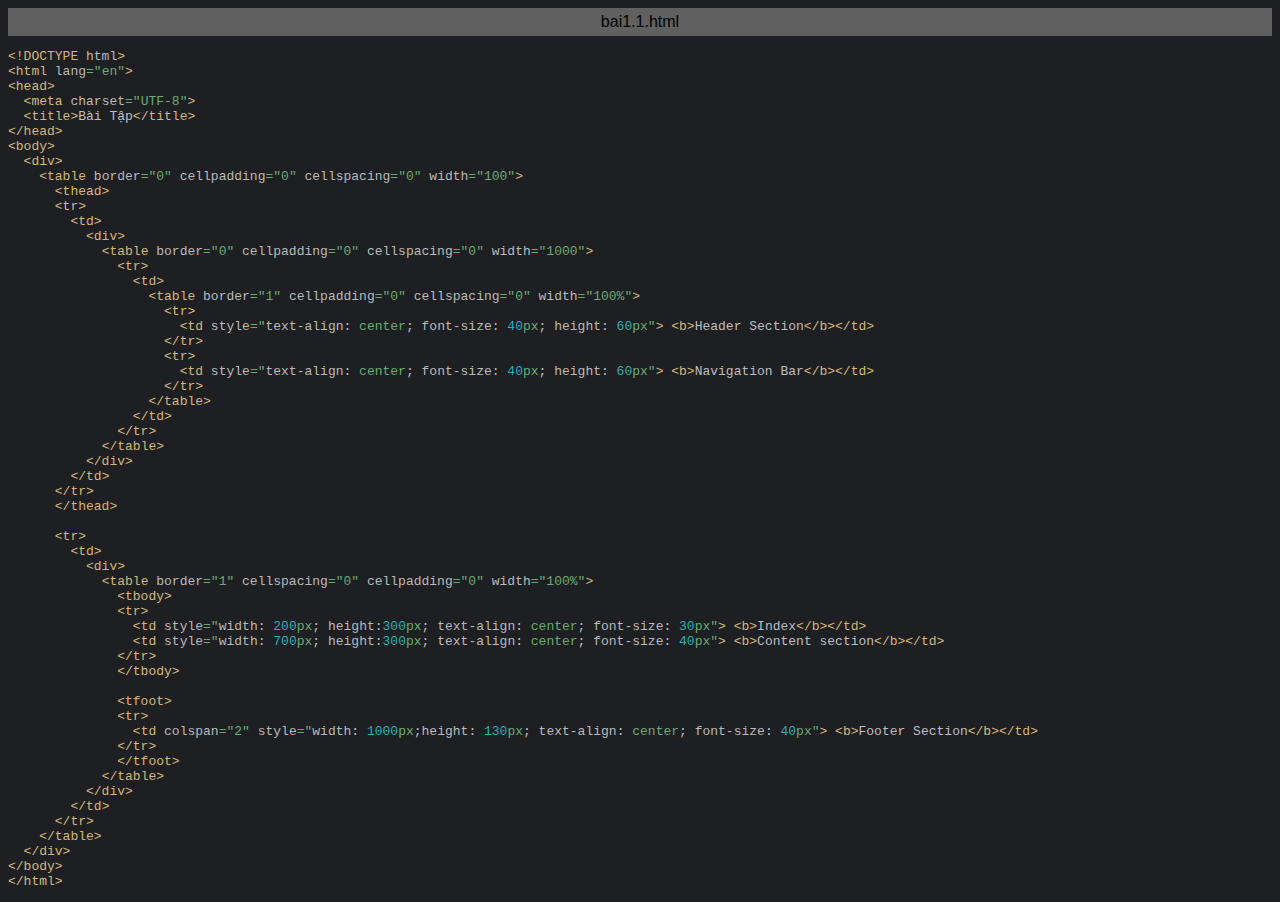
<file: BT TH/Lap 1/exportToHTML/bai1.1.html.html>
<html>
<head>
<title>bai1.1.html</title>
<meta http-equiv="Content-Type" content="text/html; charset=utf-8">
<style type="text/css">
.s0 { color: #d5b778;}
.s1 { color: #bcbec4;}
.s2 { color: #bababa;}
.s3 { color: #6aab73;}
.s4 { color: #2aacb8;}
</style>
</head>
<body bgcolor="#1e1f22">
<table CELLSPACING=0 CELLPADDING=5 COLS=1 WIDTH="100%" BGCOLOR="#606060" >
<tr><td><center>
<font face="Arial, Helvetica" color="#000000">
bai1.1.html</font>
</center></td></tr></table>
<pre><span class="s0">&lt;!DOCTYPE </span><span class="s2">html</span><span class="s0">&gt;</span>
<span class="s0">&lt;html </span><span class="s2">lang</span><span class="s3">=&quot;en&quot;</span><span class="s0">&gt;</span>
<span class="s0">&lt;head&gt;</span>
  <span class="s0">&lt;meta </span><span class="s2">charset</span><span class="s3">=&quot;UTF-8&quot;</span><span class="s0">&gt;</span>
  <span class="s0">&lt;title&gt;</span><span class="s1">Bài Tập</span><span class="s0">&lt;/title&gt;</span>
<span class="s0">&lt;/head&gt;</span>
<span class="s0">&lt;body&gt;</span>
  <span class="s0">&lt;div&gt;</span>
    <span class="s0">&lt;table </span><span class="s2">border</span><span class="s3">=&quot;0&quot; </span><span class="s2">cellpadding</span><span class="s3">=&quot;0&quot; </span><span class="s2">cellspacing</span><span class="s3">=&quot;0&quot; </span><span class="s2">width</span><span class="s3">=&quot;100&quot;</span><span class="s0">&gt;</span>
      <span class="s0">&lt;thead&gt;</span>
      <span class="s0">&lt;tr&gt;</span>
        <span class="s0">&lt;td&gt;</span>
          <span class="s0">&lt;div&gt;</span>
            <span class="s0">&lt;table </span><span class="s2">border</span><span class="s3">=&quot;0&quot; </span><span class="s2">cellpadding</span><span class="s3">=&quot;0&quot; </span><span class="s2">cellspacing</span><span class="s3">=&quot;0&quot; </span><span class="s2">width</span><span class="s3">=&quot;1000&quot;</span><span class="s0">&gt;</span>
              <span class="s0">&lt;tr&gt;</span>
                <span class="s0">&lt;td&gt;</span>
                  <span class="s0">&lt;table </span><span class="s2">border</span><span class="s3">=&quot;1&quot; </span><span class="s2">cellpadding</span><span class="s3">=&quot;0&quot; </span><span class="s2">cellspacing</span><span class="s3">=&quot;0&quot; </span><span class="s2">width</span><span class="s3">=&quot;100%&quot;</span><span class="s0">&gt;</span>
                    <span class="s0">&lt;tr&gt;</span>
                      <span class="s0">&lt;td </span><span class="s2">style</span><span class="s3">=&quot;</span><span class="s2">text-align</span><span class="s1">: </span><span class="s3">center</span><span class="s1">; </span><span class="s2">font-size</span><span class="s1">: </span><span class="s4">40</span><span class="s3">px</span><span class="s1">; </span><span class="s2">height</span><span class="s1">: </span><span class="s4">60</span><span class="s3">px&quot;</span><span class="s0">&gt; &lt;b&gt;</span><span class="s1">Header Section</span><span class="s0">&lt;/b&gt;&lt;/td&gt;</span>
                    <span class="s0">&lt;/tr&gt;</span>
                    <span class="s0">&lt;tr&gt;</span>
                      <span class="s0">&lt;td </span><span class="s2">style</span><span class="s3">=&quot;</span><span class="s2">text-align</span><span class="s1">: </span><span class="s3">center</span><span class="s1">; </span><span class="s2">font-size</span><span class="s1">: </span><span class="s4">40</span><span class="s3">px</span><span class="s1">; </span><span class="s2">height</span><span class="s1">: </span><span class="s4">60</span><span class="s3">px&quot;</span><span class="s0">&gt; &lt;b&gt;</span><span class="s1">Navigation Bar</span><span class="s0">&lt;/b&gt;&lt;/td&gt;</span>
                    <span class="s0">&lt;/tr&gt;</span>
                  <span class="s0">&lt;/table&gt;</span>
                <span class="s0">&lt;/td&gt;</span>
              <span class="s0">&lt;/tr&gt;</span>
            <span class="s0">&lt;/table&gt;</span>
          <span class="s0">&lt;/div&gt;</span>
        <span class="s0">&lt;/td&gt;</span>
      <span class="s0">&lt;/tr&gt;</span>
      <span class="s0">&lt;/thead&gt;</span>

      <span class="s0">&lt;tr&gt;</span>
        <span class="s0">&lt;td&gt;</span>
          <span class="s0">&lt;div&gt;</span>
            <span class="s0">&lt;table </span><span class="s2">border</span><span class="s3">=&quot;1&quot; </span><span class="s2">cellspacing</span><span class="s3">=&quot;0&quot; </span><span class="s2">cellpadding</span><span class="s3">=&quot;0&quot; </span><span class="s2">width</span><span class="s3">=&quot;100%&quot;</span><span class="s0">&gt;</span>
              <span class="s0">&lt;tbody&gt;</span>
              <span class="s0">&lt;tr&gt;</span>
                <span class="s0">&lt;td </span><span class="s2">style</span><span class="s3">=&quot;</span><span class="s2">width</span><span class="s1">: </span><span class="s4">200</span><span class="s3">px</span><span class="s1">; </span><span class="s2">height</span><span class="s1">:</span><span class="s4">300</span><span class="s3">px</span><span class="s1">; </span><span class="s2">text-align</span><span class="s1">: </span><span class="s3">center</span><span class="s1">; </span><span class="s2">font-size</span><span class="s1">: </span><span class="s4">30</span><span class="s3">px&quot;</span><span class="s0">&gt; &lt;b&gt;</span><span class="s1">Index</span><span class="s0">&lt;/b&gt;&lt;/td&gt;</span>
                <span class="s0">&lt;td </span><span class="s2">style</span><span class="s3">=&quot;</span><span class="s2">width</span><span class="s1">: </span><span class="s4">700</span><span class="s3">px</span><span class="s1">; </span><span class="s2">height</span><span class="s1">:</span><span class="s4">300</span><span class="s3">px</span><span class="s1">; </span><span class="s2">text-align</span><span class="s1">: </span><span class="s3">center</span><span class="s1">; </span><span class="s2">font-size</span><span class="s1">: </span><span class="s4">40</span><span class="s3">px&quot;</span><span class="s0">&gt; &lt;b&gt;</span><span class="s1">Content section</span><span class="s0">&lt;/b&gt;&lt;/td&gt;</span>
              <span class="s0">&lt;/tr&gt;</span>
              <span class="s0">&lt;/tbody&gt;</span>

              <span class="s0">&lt;tfoot&gt;</span>
              <span class="s0">&lt;tr&gt;</span>
                <span class="s0">&lt;td </span><span class="s2">colspan</span><span class="s3">=&quot;2&quot; </span><span class="s2">style</span><span class="s3">=&quot;</span><span class="s2">width</span><span class="s1">: </span><span class="s4">1000</span><span class="s3">px</span><span class="s1">;</span><span class="s2">height</span><span class="s1">: </span><span class="s4">130</span><span class="s3">px</span><span class="s1">; </span><span class="s2">text-align</span><span class="s1">: </span><span class="s3">center</span><span class="s1">; </span><span class="s2">font-size</span><span class="s1">: </span><span class="s4">40</span><span class="s3">px&quot;</span><span class="s0">&gt; &lt;b&gt;</span><span class="s1">Footer Section</span><span class="s0">&lt;/b&gt;&lt;/td&gt;</span>
              <span class="s0">&lt;/tr&gt;</span>
              <span class="s0">&lt;/tfoot&gt;</span>
            <span class="s0">&lt;/table&gt;</span>
          <span class="s0">&lt;/div&gt;</span>
        <span class="s0">&lt;/td&gt;</span>
      <span class="s0">&lt;/tr&gt;</span>
    <span class="s0">&lt;/table&gt;</span>
  <span class="s0">&lt;/div&gt;</span>
<span class="s0">&lt;/body&gt;</span>
<span class="s0">&lt;/html&gt;</span>
</pre>
</body>
</html>
</file>
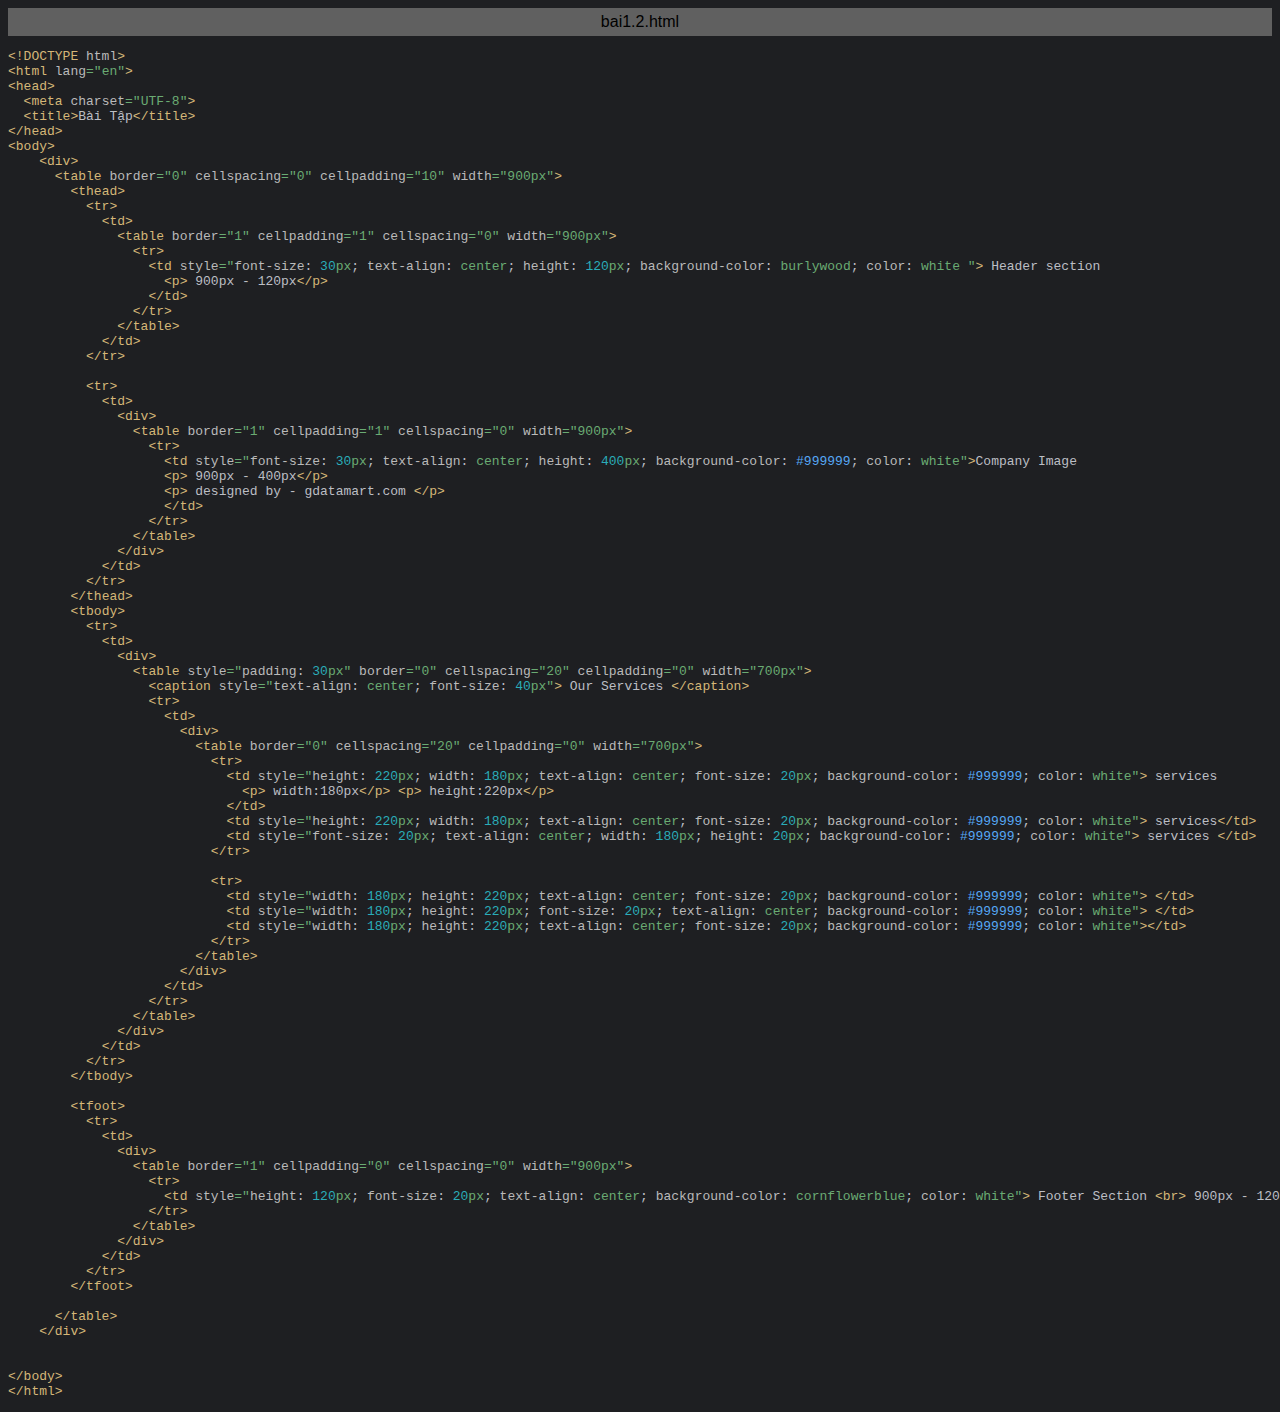
<file: BT TH/Lap 1/exportToHTML/bai1.2.html.html>
<html>
<head>
<title>bai1.2.html</title>
<meta http-equiv="Content-Type" content="text/html; charset=utf-8">
<style type="text/css">
.s0 { color: #d5b778;}
.s1 { color: #bcbec4;}
.s2 { color: #bababa;}
.s3 { color: #6aab73;}
.s4 { color: #2aacb8;}
.s5 { color: #56a8f5;}
</style>
</head>
<body bgcolor="#1e1f22">
<table CELLSPACING=0 CELLPADDING=5 COLS=1 WIDTH="100%" BGCOLOR="#606060" >
<tr><td><center>
<font face="Arial, Helvetica" color="#000000">
bai1.2.html</font>
</center></td></tr></table>
<pre><span class="s0">&lt;!DOCTYPE </span><span class="s2">html</span><span class="s0">&gt;</span>
<span class="s0">&lt;html </span><span class="s2">lang</span><span class="s3">=&quot;en&quot;</span><span class="s0">&gt;</span>
<span class="s0">&lt;head&gt;</span>
  <span class="s0">&lt;meta </span><span class="s2">charset</span><span class="s3">=&quot;UTF-8&quot;</span><span class="s0">&gt;</span>
  <span class="s0">&lt;title&gt;</span><span class="s1">Bài Tập</span><span class="s0">&lt;/title&gt;</span>
<span class="s0">&lt;/head&gt;</span>
<span class="s0">&lt;body&gt;</span>
    <span class="s0">&lt;div&gt;</span>
      <span class="s0">&lt;table </span><span class="s2">border</span><span class="s3">=&quot;0&quot; </span><span class="s2">cellspacing</span><span class="s3">=&quot;0&quot; </span><span class="s2">cellpadding</span><span class="s3">=&quot;10&quot; </span><span class="s2">width</span><span class="s3">=&quot;900px&quot;</span><span class="s0">&gt;</span>
        <span class="s0">&lt;thead&gt;</span>
          <span class="s0">&lt;tr&gt;</span>
            <span class="s0">&lt;td&gt;</span>
              <span class="s0">&lt;table </span><span class="s2">border</span><span class="s3">=&quot;1&quot; </span><span class="s2">cellpadding</span><span class="s3">=&quot;1&quot; </span><span class="s2">cellspacing</span><span class="s3">=&quot;0&quot; </span><span class="s2">width</span><span class="s3">=&quot;900px&quot;</span><span class="s0">&gt;</span>
                <span class="s0">&lt;tr&gt;</span>
                  <span class="s0">&lt;td </span><span class="s2">style</span><span class="s3">=&quot;</span><span class="s2">font-size</span><span class="s1">: </span><span class="s4">30</span><span class="s3">px</span><span class="s1">; </span><span class="s2">text-align</span><span class="s1">: </span><span class="s3">center</span><span class="s1">; </span><span class="s2">height</span><span class="s1">: </span><span class="s4">120</span><span class="s3">px</span><span class="s1">; </span><span class="s2">background-color</span><span class="s1">: </span><span class="s3">burlywood</span><span class="s1">; </span><span class="s2">color</span><span class="s1">: </span><span class="s3">white &quot;</span><span class="s0">&gt; </span><span class="s1">Header section</span>
                    <span class="s0">&lt;p&gt; </span><span class="s1">900px - 120px</span><span class="s0">&lt;/p&gt;</span>
                  <span class="s0">&lt;/td&gt;</span>
                <span class="s0">&lt;/tr&gt;</span>
              <span class="s0">&lt;/table&gt;</span>
            <span class="s0">&lt;/td&gt;</span>
          <span class="s0">&lt;/tr&gt;</span>

          <span class="s0">&lt;tr&gt;</span>
            <span class="s0">&lt;td&gt;</span>
              <span class="s0">&lt;div&gt;</span>
                <span class="s0">&lt;table </span><span class="s2">border</span><span class="s3">=&quot;1&quot; </span><span class="s2">cellpadding</span><span class="s3">=&quot;1&quot; </span><span class="s2">cellspacing</span><span class="s3">=&quot;0&quot; </span><span class="s2">width</span><span class="s3">=&quot;900px&quot;</span><span class="s0">&gt;</span>
                  <span class="s0">&lt;tr&gt;</span>
                    <span class="s0">&lt;td </span><span class="s2">style</span><span class="s3">=&quot;</span><span class="s2">font-size</span><span class="s1">: </span><span class="s4">30</span><span class="s3">px</span><span class="s1">; </span><span class="s2">text-align</span><span class="s1">: </span><span class="s3">center</span><span class="s1">; </span><span class="s2">height</span><span class="s1">: </span><span class="s4">400</span><span class="s3">px</span><span class="s1">; </span><span class="s2">background-color</span><span class="s1">: </span><span class="s5">#999999</span><span class="s1">; </span><span class="s2">color</span><span class="s1">: </span><span class="s3">white&quot;</span><span class="s0">&gt;</span><span class="s1">Company Image</span>
                    <span class="s0">&lt;p&gt; </span><span class="s1">900px - 400px</span><span class="s0">&lt;/p&gt;</span>
                    <span class="s0">&lt;p&gt; </span><span class="s1">designed by - gdatamart.com </span><span class="s0">&lt;/p&gt;</span>
                    <span class="s0">&lt;/td&gt;</span>
                  <span class="s0">&lt;/tr&gt;</span>
                <span class="s0">&lt;/table&gt;</span>
              <span class="s0">&lt;/div&gt;</span>
            <span class="s0">&lt;/td&gt;</span>
          <span class="s0">&lt;/tr&gt;</span>
        <span class="s0">&lt;/thead&gt;</span>
        <span class="s0">&lt;tbody&gt;</span>
          <span class="s0">&lt;tr&gt;</span>
            <span class="s0">&lt;td&gt;</span>
              <span class="s0">&lt;div&gt;</span>
                <span class="s0">&lt;table </span><span class="s2">style</span><span class="s3">=&quot;</span><span class="s2">padding</span><span class="s1">: </span><span class="s4">30</span><span class="s3">px&quot; </span><span class="s2">border</span><span class="s3">=&quot;0&quot; </span><span class="s2">cellspacing</span><span class="s3">=&quot;20&quot; </span><span class="s2">cellpadding</span><span class="s3">=&quot;0&quot; </span><span class="s2">width</span><span class="s3">=&quot;700px&quot;</span><span class="s0">&gt;</span>
                  <span class="s0">&lt;caption </span><span class="s2">style</span><span class="s3">=&quot;</span><span class="s2">text-align</span><span class="s1">: </span><span class="s3">center</span><span class="s1">; </span><span class="s2">font-size</span><span class="s1">: </span><span class="s4">40</span><span class="s3">px&quot;</span><span class="s0">&gt; </span><span class="s1">Our Services </span><span class="s0">&lt;/caption&gt;</span>
                  <span class="s0">&lt;tr&gt;</span>
                    <span class="s0">&lt;td&gt;</span>
                      <span class="s0">&lt;div&gt;</span>
                        <span class="s0">&lt;table </span><span class="s2">border</span><span class="s3">=&quot;0&quot; </span><span class="s2">cellspacing</span><span class="s3">=&quot;20&quot; </span><span class="s2">cellpadding</span><span class="s3">=&quot;0&quot; </span><span class="s2">width</span><span class="s3">=&quot;700px&quot;</span><span class="s0">&gt;</span>
                          <span class="s0">&lt;tr&gt;</span>
                            <span class="s0">&lt;td </span><span class="s2">style</span><span class="s3">=&quot;</span><span class="s2">height</span><span class="s1">: </span><span class="s4">220</span><span class="s3">px</span><span class="s1">; </span><span class="s2">width</span><span class="s1">: </span><span class="s4">180</span><span class="s3">px</span><span class="s1">; </span><span class="s2">text-align</span><span class="s1">: </span><span class="s3">center</span><span class="s1">; </span><span class="s2">font-size</span><span class="s1">: </span><span class="s4">20</span><span class="s3">px</span><span class="s1">; </span><span class="s2">background-color</span><span class="s1">: </span><span class="s5">#999999</span><span class="s1">; </span><span class="s2">color</span><span class="s1">: </span><span class="s3">white&quot;</span><span class="s0">&gt; </span><span class="s1">services</span>
                              <span class="s0">&lt;p&gt; </span><span class="s1">width:180px</span><span class="s0">&lt;/p&gt; &lt;p&gt; </span><span class="s1">height:220px</span><span class="s0">&lt;/p&gt;</span>
                            <span class="s0">&lt;/td&gt;</span>
                            <span class="s0">&lt;td </span><span class="s2">style</span><span class="s3">=&quot;</span><span class="s2">height</span><span class="s1">: </span><span class="s4">220</span><span class="s3">px</span><span class="s1">; </span><span class="s2">width</span><span class="s1">: </span><span class="s4">180</span><span class="s3">px</span><span class="s1">; </span><span class="s2">text-align</span><span class="s1">: </span><span class="s3">center</span><span class="s1">; </span><span class="s2">font-size</span><span class="s1">: </span><span class="s4">20</span><span class="s3">px</span><span class="s1">; </span><span class="s2">background-color</span><span class="s1">: </span><span class="s5">#999999</span><span class="s1">; </span><span class="s2">color</span><span class="s1">: </span><span class="s3">white&quot;</span><span class="s0">&gt; </span><span class="s1">services</span><span class="s0">&lt;/td&gt;</span>
                            <span class="s0">&lt;td </span><span class="s2">style</span><span class="s3">=&quot;</span><span class="s2">font-size</span><span class="s1">: </span><span class="s4">20</span><span class="s3">px</span><span class="s1">; </span><span class="s2">text-align</span><span class="s1">: </span><span class="s3">center</span><span class="s1">; </span><span class="s2">width</span><span class="s1">: </span><span class="s4">180</span><span class="s3">px</span><span class="s1">; </span><span class="s2">height</span><span class="s1">: </span><span class="s4">20</span><span class="s3">px</span><span class="s1">; </span><span class="s2">background-color</span><span class="s1">: </span><span class="s5">#999999</span><span class="s1">; </span><span class="s2">color</span><span class="s1">: </span><span class="s3">white&quot;</span><span class="s0">&gt; </span><span class="s1">services </span><span class="s0">&lt;/td&gt;</span>
                          <span class="s0">&lt;/tr&gt;</span>

                          <span class="s0">&lt;tr&gt;</span>
                            <span class="s0">&lt;td </span><span class="s2">style</span><span class="s3">=&quot;</span><span class="s2">width</span><span class="s1">: </span><span class="s4">180</span><span class="s3">px</span><span class="s1">; </span><span class="s2">height</span><span class="s1">: </span><span class="s4">220</span><span class="s3">px</span><span class="s1">; </span><span class="s2">text-align</span><span class="s1">: </span><span class="s3">center</span><span class="s1">; </span><span class="s2">font-size</span><span class="s1">: </span><span class="s4">20</span><span class="s3">px</span><span class="s1">; </span><span class="s2">background-color</span><span class="s1">: </span><span class="s5">#999999</span><span class="s1">; </span><span class="s2">color</span><span class="s1">: </span><span class="s3">white&quot;</span><span class="s0">&gt; &lt;/td&gt;</span>
                            <span class="s0">&lt;td </span><span class="s2">style</span><span class="s3">=&quot;</span><span class="s2">width</span><span class="s1">: </span><span class="s4">180</span><span class="s3">px</span><span class="s1">; </span><span class="s2">height</span><span class="s1">: </span><span class="s4">220</span><span class="s3">px</span><span class="s1">; </span><span class="s2">font-size</span><span class="s1">: </span><span class="s4">20</span><span class="s3">px</span><span class="s1">; </span><span class="s2">text-align</span><span class="s1">: </span><span class="s3">center</span><span class="s1">; </span><span class="s2">background-color</span><span class="s1">: </span><span class="s5">#999999</span><span class="s1">; </span><span class="s2">color</span><span class="s1">: </span><span class="s3">white&quot;</span><span class="s0">&gt; &lt;/td&gt;</span>
                            <span class="s0">&lt;td </span><span class="s2">style</span><span class="s3">=&quot;</span><span class="s2">width</span><span class="s1">: </span><span class="s4">180</span><span class="s3">px</span><span class="s1">; </span><span class="s2">height</span><span class="s1">: </span><span class="s4">220</span><span class="s3">px</span><span class="s1">; </span><span class="s2">text-align</span><span class="s1">: </span><span class="s3">center</span><span class="s1">; </span><span class="s2">font-size</span><span class="s1">: </span><span class="s4">20</span><span class="s3">px</span><span class="s1">; </span><span class="s2">background-color</span><span class="s1">: </span><span class="s5">#999999</span><span class="s1">; </span><span class="s2">color</span><span class="s1">: </span><span class="s3">white&quot;</span><span class="s0">&gt;&lt;/td&gt;</span>
                          <span class="s0">&lt;/tr&gt;</span>
                        <span class="s0">&lt;/table&gt;</span>
                      <span class="s0">&lt;/div&gt;</span>
                    <span class="s0">&lt;/td&gt;</span>
                  <span class="s0">&lt;/tr&gt;</span>
                <span class="s0">&lt;/table&gt;</span>
              <span class="s0">&lt;/div&gt;</span>
            <span class="s0">&lt;/td&gt;</span>
          <span class="s0">&lt;/tr&gt;</span>
        <span class="s0">&lt;/tbody&gt;</span>

        <span class="s0">&lt;tfoot&gt;</span>
          <span class="s0">&lt;tr&gt;</span>
            <span class="s0">&lt;td&gt;</span>
              <span class="s0">&lt;div&gt;</span>
                <span class="s0">&lt;table </span><span class="s2">border</span><span class="s3">=&quot;1&quot; </span><span class="s2">cellpadding</span><span class="s3">=&quot;0&quot; </span><span class="s2">cellspacing</span><span class="s3">=&quot;0&quot; </span><span class="s2">width</span><span class="s3">=&quot;900px&quot;</span><span class="s0">&gt;</span>
                  <span class="s0">&lt;tr&gt;</span>
                    <span class="s0">&lt;td </span><span class="s2">style</span><span class="s3">=&quot;</span><span class="s2">height</span><span class="s1">: </span><span class="s4">120</span><span class="s3">px</span><span class="s1">; </span><span class="s2">font-size</span><span class="s1">: </span><span class="s4">20</span><span class="s3">px</span><span class="s1">; </span><span class="s2">text-align</span><span class="s1">: </span><span class="s3">center</span><span class="s1">; </span><span class="s2">background-color</span><span class="s1">: </span><span class="s3">cornflowerblue</span><span class="s1">; </span><span class="s2">color</span><span class="s1">: </span><span class="s3">white&quot;</span><span class="s0">&gt; </span><span class="s1">Footer Section </span><span class="s0">&lt;br&gt; </span><span class="s1">900px - 120px </span><span class="s0">&lt;/td&gt;</span>
                  <span class="s0">&lt;/tr&gt;</span>
                <span class="s0">&lt;/table&gt;</span>
              <span class="s0">&lt;/div&gt;</span>
            <span class="s0">&lt;/td&gt;</span>
          <span class="s0">&lt;/tr&gt;</span>
        <span class="s0">&lt;/tfoot&gt;</span>

      <span class="s0">&lt;/table&gt;</span>
    <span class="s0">&lt;/div&gt;</span>


<span class="s0">&lt;/body&gt;</span>
<span class="s0">&lt;/html&gt;</span>
</pre>
</body>
</html>
</file>
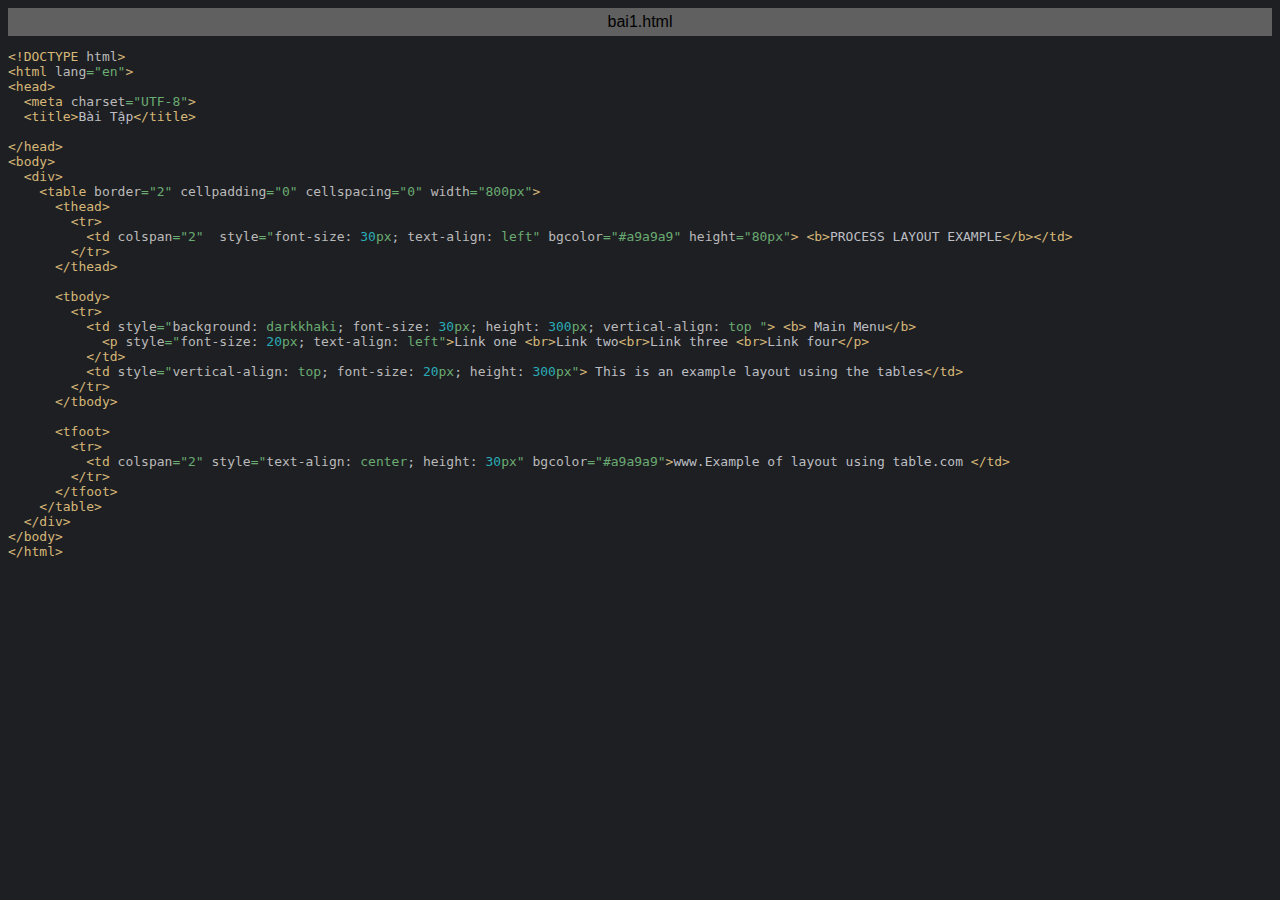
<file: BT TH/Lap 1/exportToHTML/bai1.html.html>
<html>
<head>
<title>bai1.html</title>
<meta http-equiv="Content-Type" content="text/html; charset=utf-8">
<style type="text/css">
.s0 { color: #d5b778;}
.s1 { color: #bcbec4;}
.s2 { color: #bababa;}
.s3 { color: #6aab73;}
.s4 { color: #2aacb8;}
</style>
</head>
<body bgcolor="#1e1f22">
<table CELLSPACING=0 CELLPADDING=5 COLS=1 WIDTH="100%" BGCOLOR="#606060" >
<tr><td><center>
<font face="Arial, Helvetica" color="#000000">
bai1.html</font>
</center></td></tr></table>
<pre><span class="s0">&lt;!DOCTYPE </span><span class="s2">html</span><span class="s0">&gt;</span>
<span class="s0">&lt;html </span><span class="s2">lang</span><span class="s3">=&quot;en&quot;</span><span class="s0">&gt;</span>
<span class="s0">&lt;head&gt;</span>
  <span class="s0">&lt;meta </span><span class="s2">charset</span><span class="s3">=&quot;UTF-8&quot;</span><span class="s0">&gt;</span>
  <span class="s0">&lt;title&gt;</span><span class="s1">Bài Tập</span><span class="s0">&lt;/title&gt;</span>

<span class="s0">&lt;/head&gt;</span>
<span class="s0">&lt;body&gt;</span>
  <span class="s0">&lt;div&gt;</span>
    <span class="s0">&lt;table </span><span class="s2">border</span><span class="s3">=&quot;2&quot; </span><span class="s2">cellpadding</span><span class="s3">=&quot;0&quot; </span><span class="s2">cellspacing</span><span class="s3">=&quot;0&quot; </span><span class="s2">width</span><span class="s3">=&quot;800px&quot;</span><span class="s0">&gt;</span>
      <span class="s0">&lt;thead&gt;</span>
        <span class="s0">&lt;tr&gt;</span>
          <span class="s0">&lt;td </span><span class="s2">colspan</span><span class="s3">=&quot;2&quot;  </span><span class="s2">style</span><span class="s3">=&quot;</span><span class="s2">font-size</span><span class="s1">: </span><span class="s4">30</span><span class="s3">px</span><span class="s1">; </span><span class="s2">text-align</span><span class="s1">: </span><span class="s3">left&quot; </span><span class="s2">bgcolor</span><span class="s3">=&quot;#a9a9a9&quot; </span><span class="s2">height</span><span class="s3">=&quot;80px&quot;</span><span class="s0">&gt; &lt;b&gt;</span><span class="s1">PROCESS LAYOUT EXAMPLE</span><span class="s0">&lt;/b&gt;&lt;/td&gt;</span>
        <span class="s0">&lt;/tr&gt;</span>
      <span class="s0">&lt;/thead&gt;</span>

      <span class="s0">&lt;tbody&gt;</span>
        <span class="s0">&lt;tr&gt;</span>
          <span class="s0">&lt;td </span><span class="s2">style</span><span class="s3">=&quot;</span><span class="s2">background</span><span class="s1">: </span><span class="s3">darkkhaki</span><span class="s1">; </span><span class="s2">font-size</span><span class="s1">: </span><span class="s4">30</span><span class="s3">px</span><span class="s1">; </span><span class="s2">height</span><span class="s1">: </span><span class="s4">300</span><span class="s3">px</span><span class="s1">; </span><span class="s2">vertical-align</span><span class="s1">: </span><span class="s3">top &quot;</span><span class="s0">&gt; &lt;b&gt; </span><span class="s1">Main Menu</span><span class="s0">&lt;/b&gt;</span>
            <span class="s0">&lt;p </span><span class="s2">style</span><span class="s3">=&quot;</span><span class="s2">font-size</span><span class="s1">: </span><span class="s4">20</span><span class="s3">px</span><span class="s1">; </span><span class="s2">text-align</span><span class="s1">: </span><span class="s3">left&quot;</span><span class="s0">&gt;</span><span class="s1">Link one </span><span class="s0">&lt;br&gt;</span><span class="s1">Link two</span><span class="s0">&lt;br&gt;</span><span class="s1">Link three </span><span class="s0">&lt;br&gt;</span><span class="s1">Link four</span><span class="s0">&lt;/p&gt;</span>
          <span class="s0">&lt;/td&gt;</span>
          <span class="s0">&lt;td </span><span class="s2">style</span><span class="s3">=&quot;</span><span class="s2">vertical-align</span><span class="s1">: </span><span class="s3">top</span><span class="s1">; </span><span class="s2">font-size</span><span class="s1">: </span><span class="s4">20</span><span class="s3">px</span><span class="s1">; </span><span class="s2">height</span><span class="s1">: </span><span class="s4">300</span><span class="s3">px&quot;</span><span class="s0">&gt; </span><span class="s1">This is an example layout using the tables</span><span class="s0">&lt;/td&gt;</span>
        <span class="s0">&lt;/tr&gt;</span>
      <span class="s0">&lt;/tbody&gt;</span>

      <span class="s0">&lt;tfoot&gt;</span>
        <span class="s0">&lt;tr&gt;</span>
          <span class="s0">&lt;td </span><span class="s2">colspan</span><span class="s3">=&quot;2&quot; </span><span class="s2">style</span><span class="s3">=&quot;</span><span class="s2">text-align</span><span class="s1">: </span><span class="s3">center</span><span class="s1">; </span><span class="s2">height</span><span class="s1">: </span><span class="s4">30</span><span class="s3">px&quot; </span><span class="s2">bgcolor</span><span class="s3">=&quot;#a9a9a9&quot;</span><span class="s0">&gt;</span><span class="s1">www.Example of layout using table.com </span><span class="s0">&lt;/td&gt;</span>
        <span class="s0">&lt;/tr&gt;</span>
      <span class="s0">&lt;/tfoot&gt;</span>
    <span class="s0">&lt;/table&gt;</span>
  <span class="s0">&lt;/div&gt;</span>
<span class="s0">&lt;/body&gt;</span>
<span class="s0">&lt;/html&gt;</span>
</pre>
</body>
</html>
</file>
<file: Bai1/css/style.css>
* {
  margin: 0;
  padding: 0;
  box-sizing: border-box;
  font-family: 'Jost', sans-serif;
}
.header {
  padding: 20px 0;
}
.container {
  max-width: 1280px;
  margin: 0 auto;
}
.sixteen {
  display: flex;
  justify-content: space-between;
  align-items: center;
}
.two-thirds {
  display: flex;
  justify-content: center;
  align-items: center;
}
.editContent {
  margin-right: 20px;
}
.banner {
  background: #403c3c;
}
.banner-content {
  padding: 25px;
}
.alpha {
  width: 40%;
}
.omega {
  width: 60%;
}
.content1,
.content2 {
  margin-bottom: 20px;
}
.content3 {
  line-height: 25px;
  font-size: 18px;
  margin-bottom: 30px;
  color: darkgrey;
}
.content1 {
  font-size: 2.25rem;
  font-weight: 600;
  color: #0d81ff;
}
.content2 {
  font-size: 5rem;
  font-weight: 600;
  color: #fff;
  line-height: 70px;
}
.live-demo {
  padding: 15px 20px;
  border: 1px solid #0d81ff;
  text-decoration: none;
  background: #0d81ff;
  border-radius: 5px;
}
.demo-content {
  color: #fff;
}
.about {
  padding: 40px 0;
  background: #e1e1e1;
}
.L1_style,
.L2_style {
  text-align: center;
}
.about-content {
  display: flex;
  justify-content: center;
  align-items: center;
  padding: 3rem 0;
}
.stbox {
  width: 50%;
  padding: 20px;
}
.box_1,
.box_2 {
  display: flex;
  align-items: center;
  justify-content: center;
  border-radius: 5px;
  box-shadow: rgba(46, 41, 51, 0.08) 0px 2px 4px, rgba(71, 63, 79, 0.16) 0px 5px 10px;
}
.txt_style {
  padding: 7px 5px;
  background-color: #fff;
  border-top-right-radius: 5px;
  border-bottom-right-radius: 5px;
}
.b_style{
  border-top-left-radius: 5px;
  border-bottom-left-radius: 5px;
  background-color: #ebeaea;
}
.b_style img {
  line-height: 3.5rem;
  width: 3.5rem;
  height: 3.5rem;
  border-radius: 50%;
  margin: 15px;
}
.about-content .alpha {
  padding-left: 5rem;
}
.about-content .omega {
  padding-right: 5rem;
}
.env_st span{
  color: #0d81ff;
  font-size: 14px;
}
.txt_style p{
  line-height: 25px;
  font-size: 14px;
  color: darkgray;
}
.L1_style{
  font-size: 1.75rem;
  margin-bottom: 20px;
}
.L2_style{
  font-size: 18px;
  color: darkgrey;
}
.footer{
  padding: 40px 0;
}
.footer-content{
  flex-direction: column;
}
.f1_style,.f2_style,.second_link,.clearfix{
  margin-bottom: 2rem;
}
.f2_style{
  padding: 0 20rem;
  text-align: center;
  color: darkgrey;
  line-height: 25px;
}
.f1_style{
  font-size: 1.75rem;
  color: #009f4d;
}
.slow_fade{
  text-decoration: none;
  color: #009f4d;
}
.second_link{
  padding: 10px 20px;
  border: 2px solid #009f4d;
  border-radius: 5px;
}
.rights_st .pix_text{
  color: darkgray;
}
.pix_text .rights_st{
  color: darkgray;
}
.pixfort_st{
  color: #009f4d;
  font-weight: 600;
}
.htext_style .pix_text{
  color: darkgray;
}
.stars_span{
  display: flex;
  align-items: center;
}
.stars_span span{
  margin-left: 5px;
}
</file>
<file: Bai2/css/style.css>
* {
  margin: 0;
  padding: 0;
  box-sizing: border-box;
  font-family: 'Jost', sans-serif;
}
.container {
  max-width: 1280px;
  margin: 0 auto;
}
.container::before {
  content: none !important;
}
.container::after {
  content: none !important;
}
li {
  list-style: none;
}
.header-1 {
  display: flex;
  justify-content: space-between;
  align-items: center;
}
#section_text_2 {
  padding: 20px;
  background: #ededed;
  padding-bottom: 30px;
}
.header-1 .omega {
  padding: 12px 30px;
  background-color: #fda455;
  border-radius: 5px;
}
.header-1 .omega a {
  text-decoration: none;
  color: #fff;
  font-weight: 600;
}
.glyphicon {
  width: 45px !important;
  height: 45px !important;
  line-height: 37px;
  border: 3px solid #dbdbdb;
  border-radius: 50%;
}
.carousel-indicators {
  right: 10px;
  bottom: auto;
  left: auto;
  width: auto;
  padding: 20px;
}
.carousel-caption {
  right: auto;
  left: auto;
  padding-bottom: auto;
  padding-left: 50px;
}
.carousel-caption h3 {
  text-align: left;
  font-size: 3rem;
  font-weight: 600;
  color: #fff;
}
.carousel-caption p {
  color: #fff;
  font-size: 1.5rem;
}
.item img {
  border-radius: 8px;
}
#section_slider {
  padding: 8rem;
  background-color: #ededed;
}
#section_gym_4 {
  padding: 8rem;
  text-align: center;
}
.top_padding {
  display: grid;
  grid-template-columns: repeat(3, 1fr);
  gap: 30px;
}
.part_st {
  padding: 0 45px;
}
.gym_st {
  font-size: 2rem;
  font-weight: 700;
  margin-top: 20px;
}
.gym_text {
  font-size: 16px;
  color: #8b8a8a;
}
.logo_style {
  width: 20rem;
  height: 20rem;
  border-radius: 50%;
}
.text_gym_style {
  margin-bottom: 30px;
}
.join-gym {
  padding: 12px 25px;
  border-radius: 4px;
  background-color: #fda455;
  color: #fff;
}
#section_intro_title {
  padding: 8rem 0;
  text-align: center;
  background: #ededed;
}
.title {
  display: grid;
  grid-template-columns: repeat(3, 1fr);
  gap: 30px;
}
.title .one-third {
  padding: 50px 35px;
  border: 3px solid #a7a5a5;
  border-radius: 3px;
  background-color: #fff;
}
.price,
.price-orange {
  font-size: 4rem;
}
.price {
  color: aqua;
}
.price-orange {
  color: #fda455;
}
.event {
  margin-bottom: 30px;
  color: #8b8a8a;
}
.flat_pricing_list {
  margin-bottom: 5rem;
}
.flat_pricing_list li {
  margin-bottom: 15px;
  color: #a7a5a5;
}
.active_bg_open {
  border-radius: 3px;
  padding: 20px 40px;
  color: #fff;
  background: #fda455;
  font-size: 1.5rem;
  font-weight: 600;
}
.blue_bg {
  background: aqua;
}
.orange_bg {
  background-color: #fda455;
}
#section_party_3 {
  padding: 8rem 0;
  text-align: center;
  background: #171717;
}
.party {
  font-size: 2.5rem;
  color: #fff;
}
.headtext_style{
    margin-bottom: 1.25rem;
}
.party-content{
    padding: 0 37rem;
}
.segment{
    position: relative;
}
.line::before{
    content: "";
    position: absolute;
    width: 7rem;
    height: 4px;
    background-color: #0078d4;
    text-align: center;
    left: 40%;
}
.subtext_style{
    margin-top: 4.5rem;
    margin-bottom: 3rem;
    font-size: 16px;
    color: #8b8a8a;
}
.party-item{
    background: #0a0a0a;
    padding: 50px;
}
#contact_form input{
    width: 100%;
    padding: 10px;
    margin-bottom: 10px;
    border-radius: 5px;
}
#contact_form button{
    background: #0078d4;
    padding: 10px;
    width: 100%;
    border-radius: 5px;
    border: none;
}
#contact_form button span{
    color: #fff;
}
#section_party_4{
    background: #0a0a0a;
}
.party-4-content{
    padding: 20px;
    display: flex;
    justify-content: space-between;
    align-items: center;
}
.rights_st{
 color: #8b8a8a;
}
.pixfort_st{
    color: #0078d4;
    font-weight: 600;
}
.likes_st span {
    color: #8b8a8a;
}
.nav-icon{
    display: inline-block;
    margin-right: 15px;
}
.containerss{
    display: flex;
    justify-content: space-between;
    align-items: center;
}
.propClone a{
    color: #8b8a8a;
    font-size: 16px;
    font-weight: 600;
}
#section_header_1{
    padding: 1rem;
}
.party4-icon{
    display: inline-block;
    margin-right: 15px;
}
.footer-right{
    display: flex;
    justify-content: space-between;
    align-items: center;
}
.soc_icons{
    margin-left: 15px;
}
</file>
<file: Bai3/css/style.css>
* {
  margin: 0;
  padding: 0;
  box-sizing: border-box;
  font-family: 'Jost', sans-serif;
}
.container {
  max-width: 1280px;
  margin: 0 auto;
}
li{
    list-style: none;
}
#section_header_2_dark{
    background: #2f2f2f;
}
.containerss{
    display: flex;
    justify-content: space-between;
    align-items: center;
    padding: 20px;
}
a{
    text-decoration: none;
}
.propClone{
    display: inline-block;
    margin-right: 20px;
    
}
.propClone a{
    color: #c6c6c6;
    font-size: 16px;
    font-weight: 600;
}
.propClone span{
    color: #d0b908;
    font-weight: 600;
    font-size: 16px;
}
.has-video{
    position: relative;
}
video{
    width: 100%;
    height: 100%;
}
.section_wrapper{
    position: absolute;
    top: 50%;
    transform: translateY(-50%);
    left: 15%;
    bottom: 20%;
    right: 15%;
    padding-top: 20px;
    padding-bottom: 20px;
    text-align: center;
    color: #fff;
}
.overlay{
    background: rgb(23 25 27 / 40%);
    position: absolute;
    top: 0;
    left: 0;
    width: 100%;
    height: 100%;
}
.context_style{
    padding: 3rem 12rem;
}
.title_style{
    margin-bottom: 30px;
}
.title_style .pix_text{
    font-size: 3.5rem;
    font-weight: 600;
}
.subtitle_style{
    margin-bottom: 30px;
}
.subtitle_style .pix_text{
    font-size: 1.2rem;
    color: #dedbdb;
}
.email_subscribe #contact_form{
    display: grid;
    grid-template-columns: 360px 1fr auto;
    max-width: 550px;
    margin: auto;
    padding: 20px;
    background-color: rgb(23 25 27 / 85%);
    border-radius: 5px;
   
}
.email_subscribe{
    margin-bottom: 30px;
}
.email_subscribe #contact_form button{
    padding: 10px;
    margin-left: 10px;
    border-radius: 5px;
    background-color: #d0b908;
    border: none;
    color: #fff;
    font-weight: 500;
}
.email_subscribe #contact_form input{
    border-radius: 5px;
    border: none;
    padding-left: 10px;
}
.creative_note .pix_text{
    color: #dedbdb;
}
#section_university_5{
    padding: 3rem;
}
.university-content{
    display: flex;
    justify-content: center;
    align-items: center;
}
.university-content .alpha, .university-content .omega{
    width: 50%;
    padding: 20px;
}
.psingle_item{
    display: flex;
    justify-content: center;
    align-items: center;
}
/* .psingle_item .icon_st{
    margin-right: 20px;
} */
.psingle_item .text_st .title_st{
    font-size: 24px;
    font-weight: 400;
    margin-bottom: 10px;
}
.psingle_item .text_st .subject_st{
    font-size: 16px;
    font-weight: 500;
    line-height: 20px;
    color: #a9a9a9;
}
.university-content .omega{
    padding: 3rem 14rem 3rem 3rem;
   
}
.substyle{
    display: flex;
    flex-direction: column;
    align-items: flex-start;
    padding: 20px;
    background: #dedede;
    border-radius: 5px;
}
.substyle .title-style .pix_text{
    font-size: 24px;
}
.substyle .text-style .pix_text{
    font-size: 16px;
    color: #838383;
}
.substyle #contact_form{
    display: flex;
    flex-direction: column;
    align-items: flex-start;
}
.substyle #contact_form input,.substyle #contact_form div ,.substyle #contact_form span{
    margin-bottom: 20px;
}
.substyle #contact_form input{
    width: 100%;
    padding: 10px;
    border: none;
    border-radius: 3px;
}
#countries{
    width: 100%;
    padding: 10px;
    border: none;
    border-radius: 3px;
    color: #838383;
}
.send_btn{
    width: 100%;
}
.submit_btn{
    width: 100%;
    padding: 10px;
    border: none;
    background: #00c15d;
    color: #fff;
    font-weight: 500;
    border-radius: 5px;
}
.bg_foot{
    display: flex;
    justify-content: space-between;
    align-items: center;
    padding: 10px;
}
#section_ecourse_7{
    background-color: #ededed;
}
.socbuttons{
    display: flex;
    justify-content: center;
    align-items: center;
}
.soc_icons{
    padding: 10px;
    margin-left: 10px;
    background-color: #e0e0e0;
    border-radius: 5px;
}
.soc_icons li{
    margin-left: 10px;
    display: inline-block;
}
.pixfort_st{
    color: #8c2580;
    font-weight: 600;
}
.rights_st{
    color: #a1a1a1;
    font-weight: 500;
}
.likes_st{
    color: #a1a1a1;
    font-weight: 500;
}
</file>
